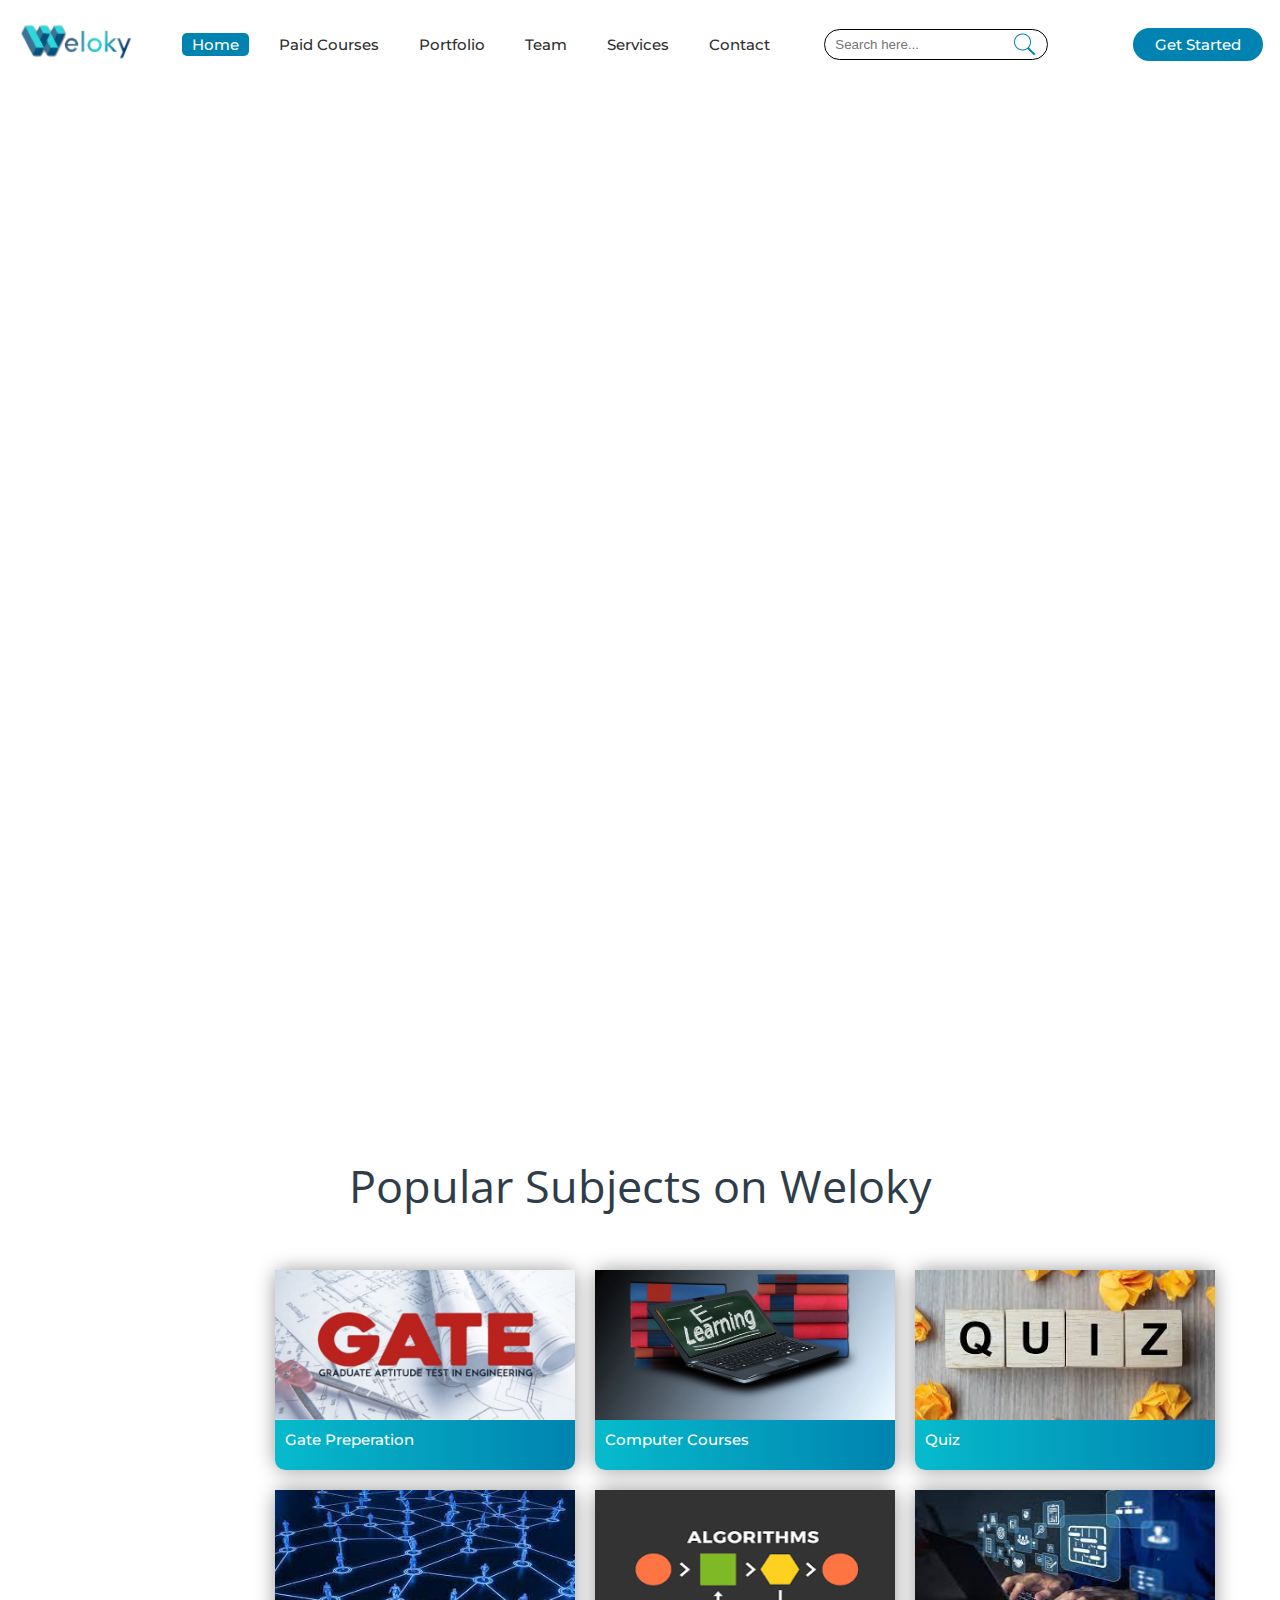
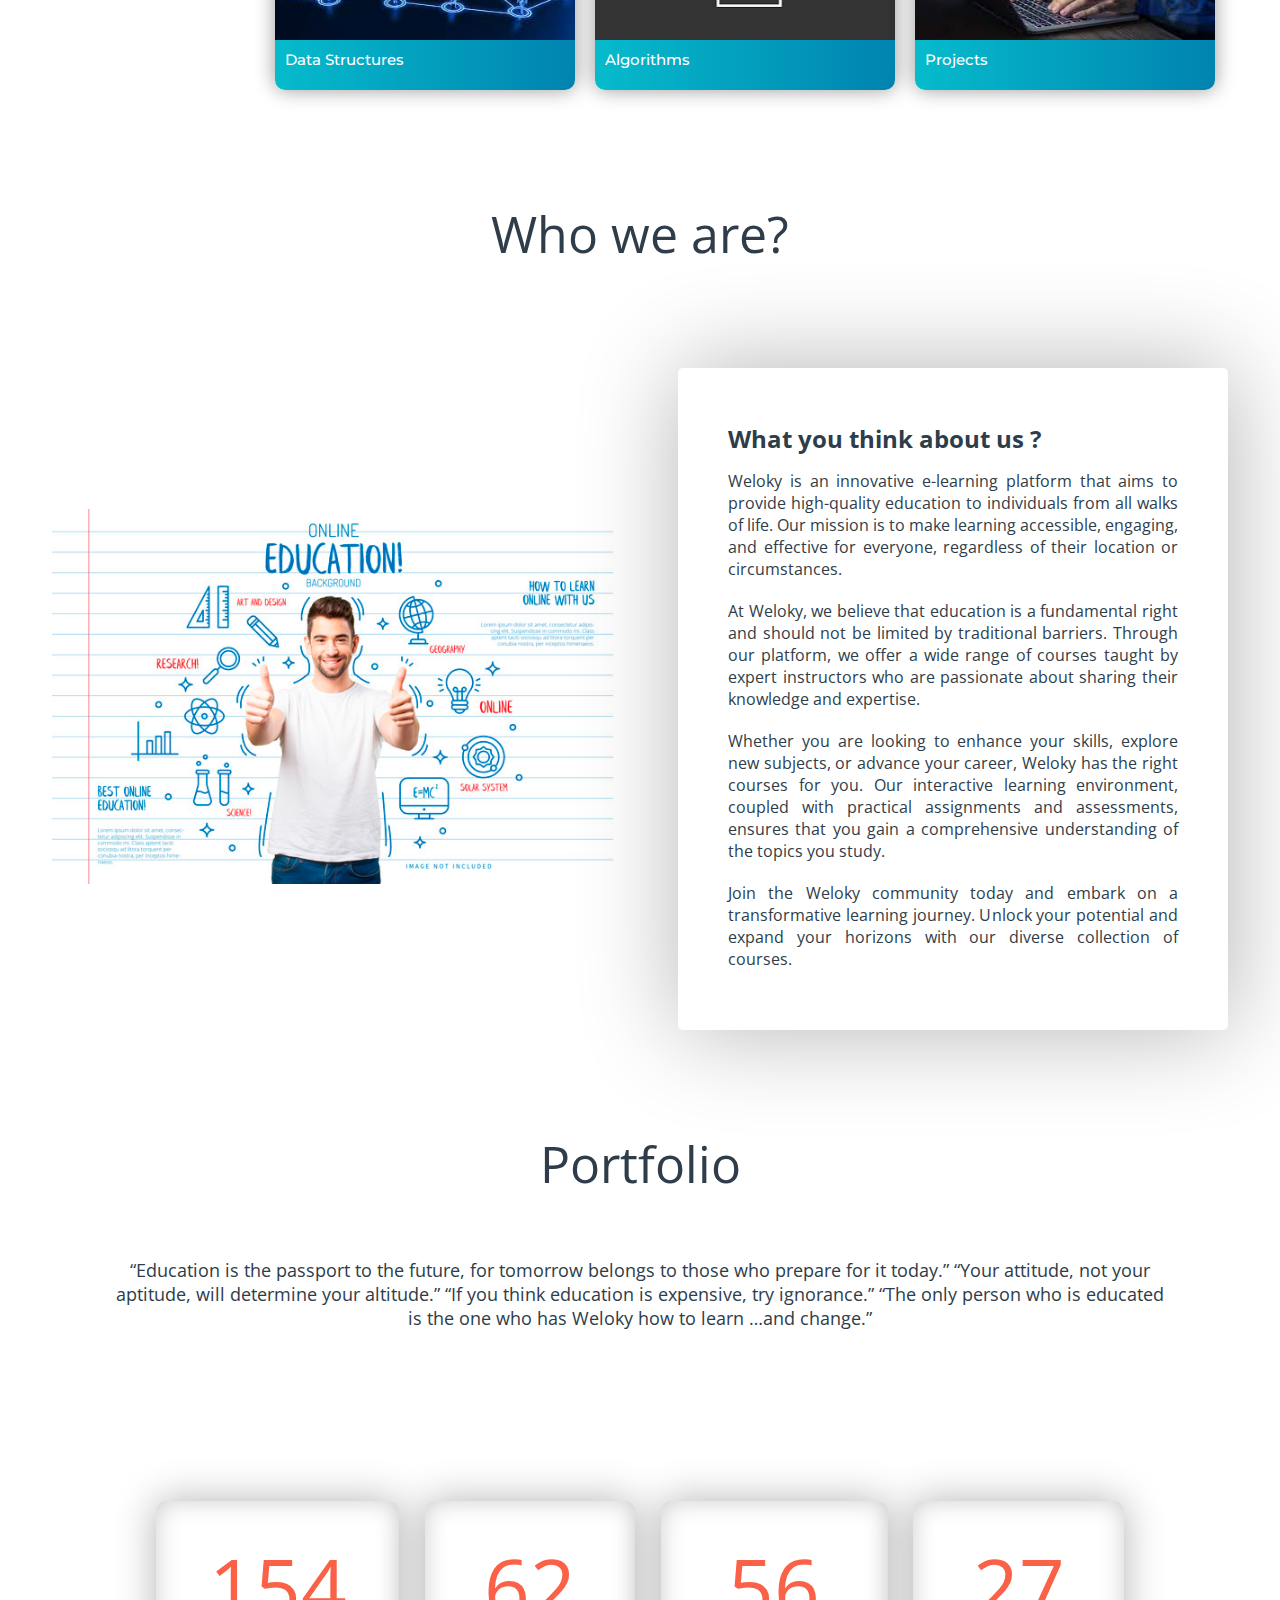
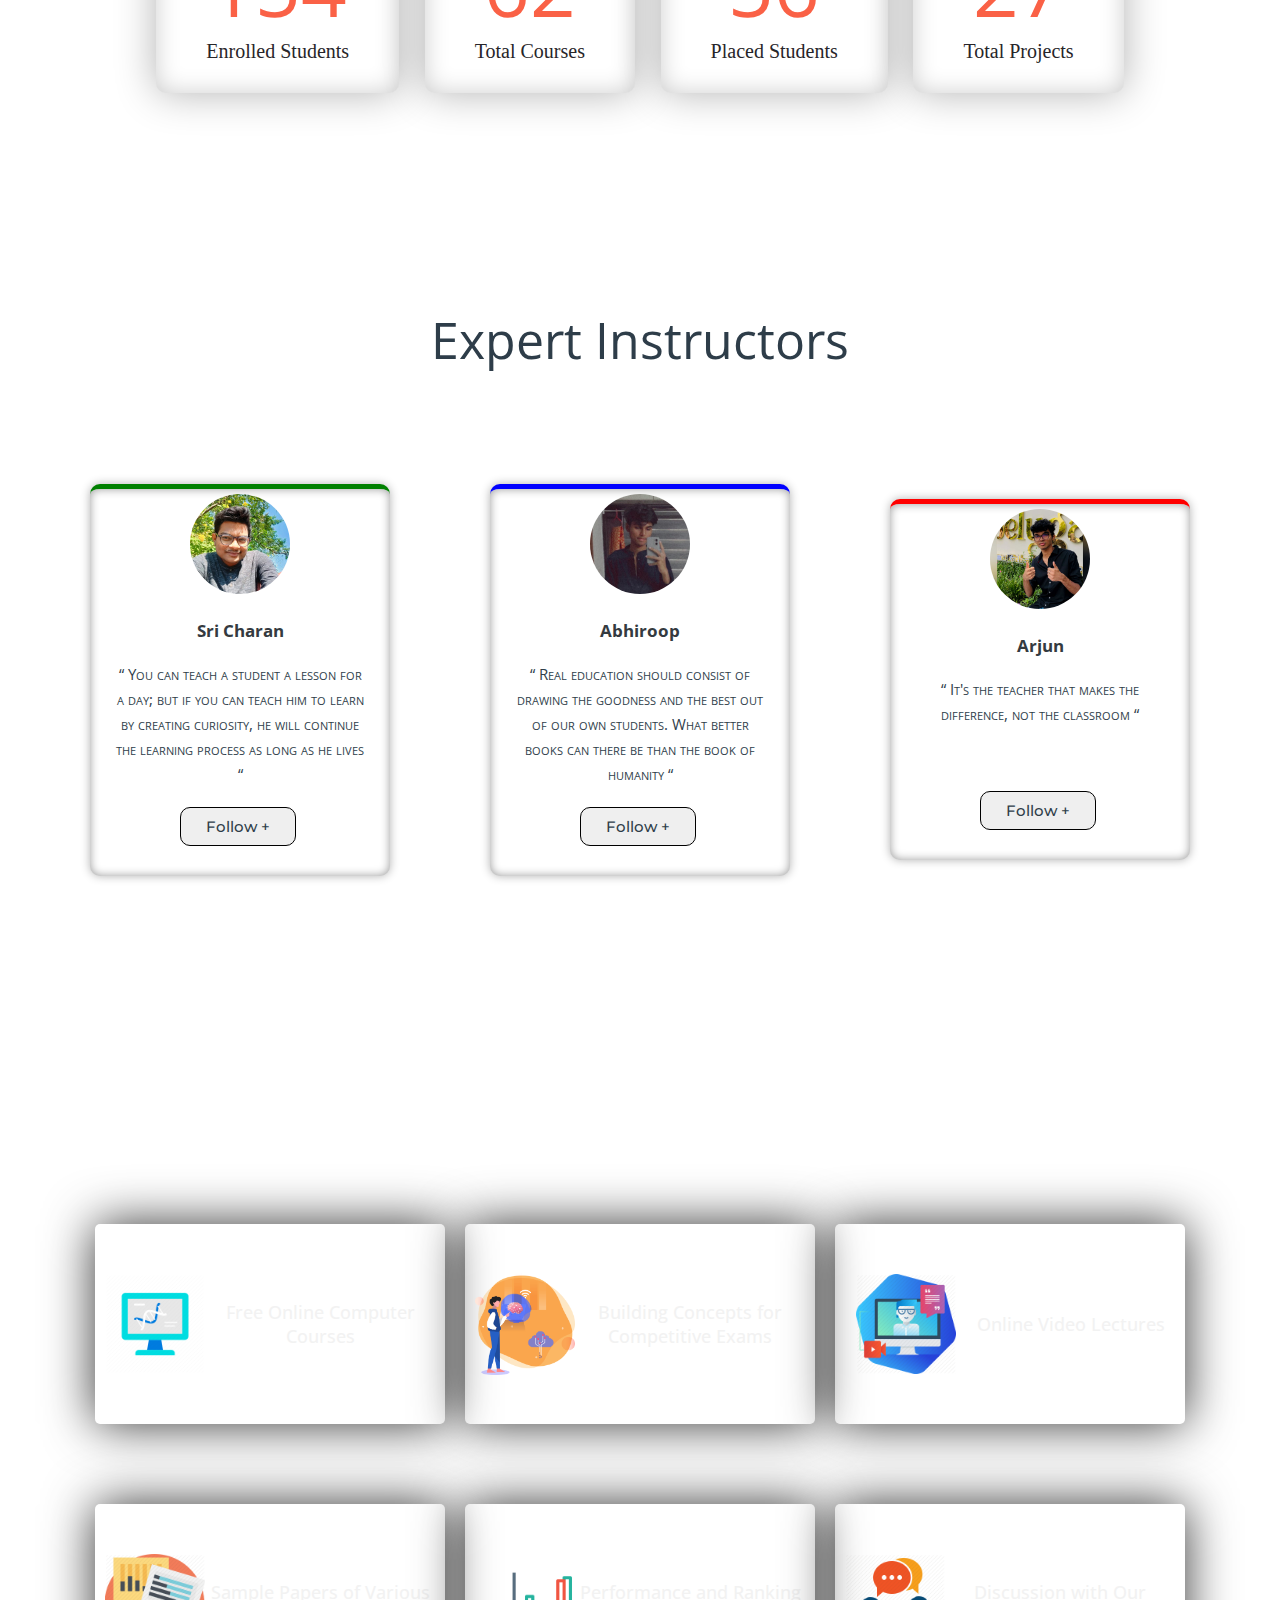
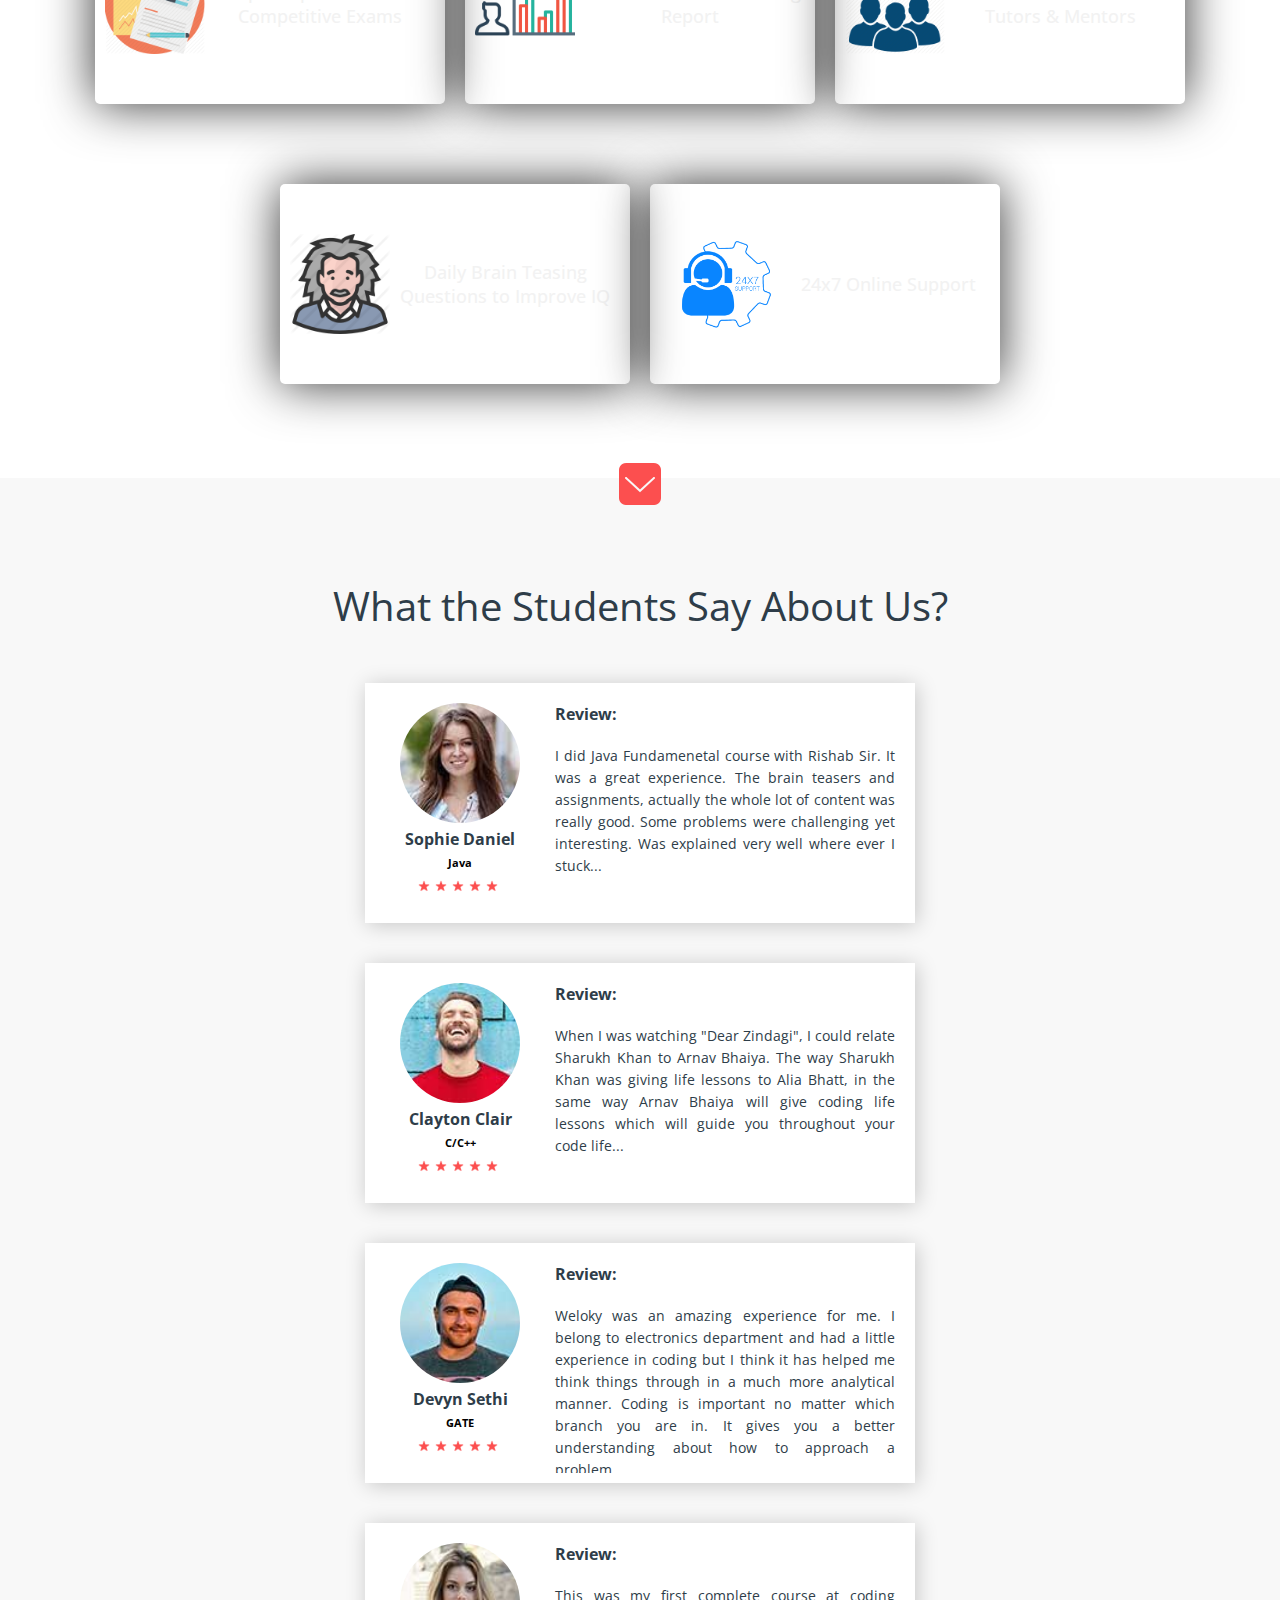
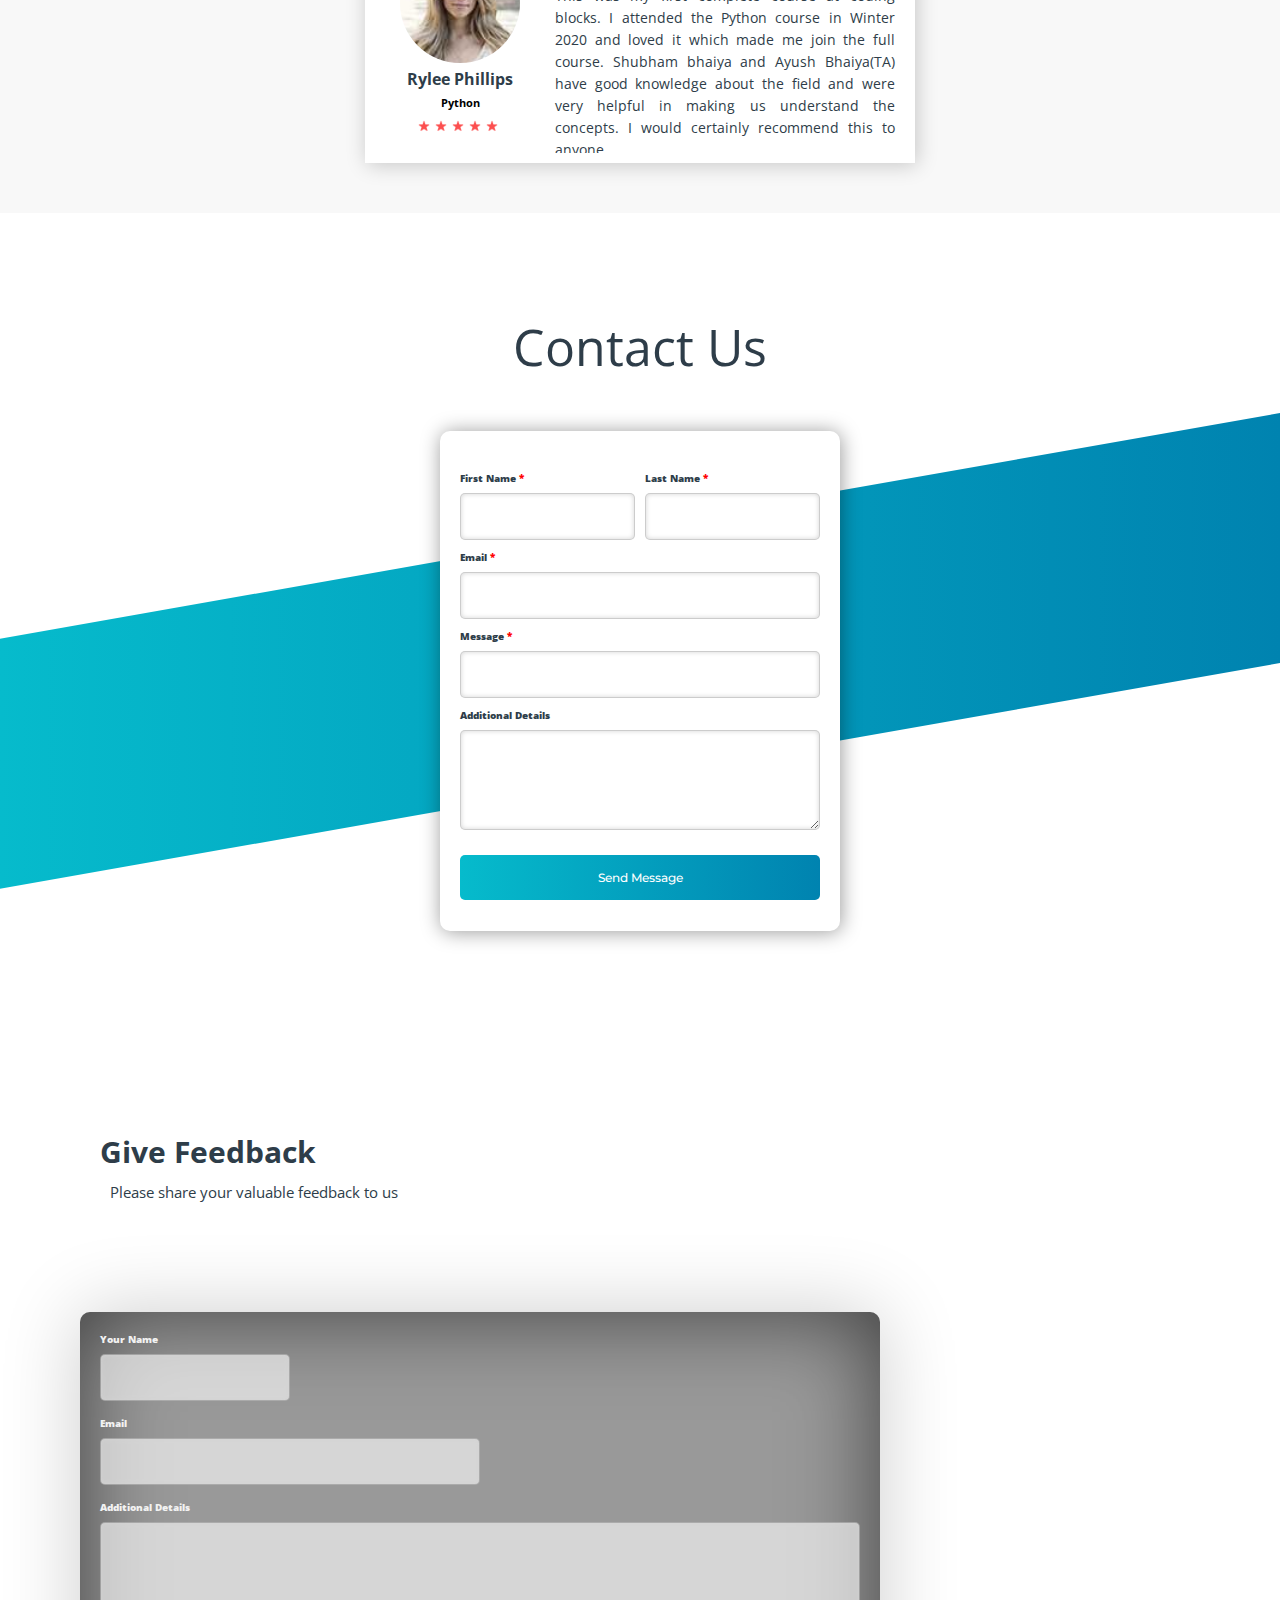
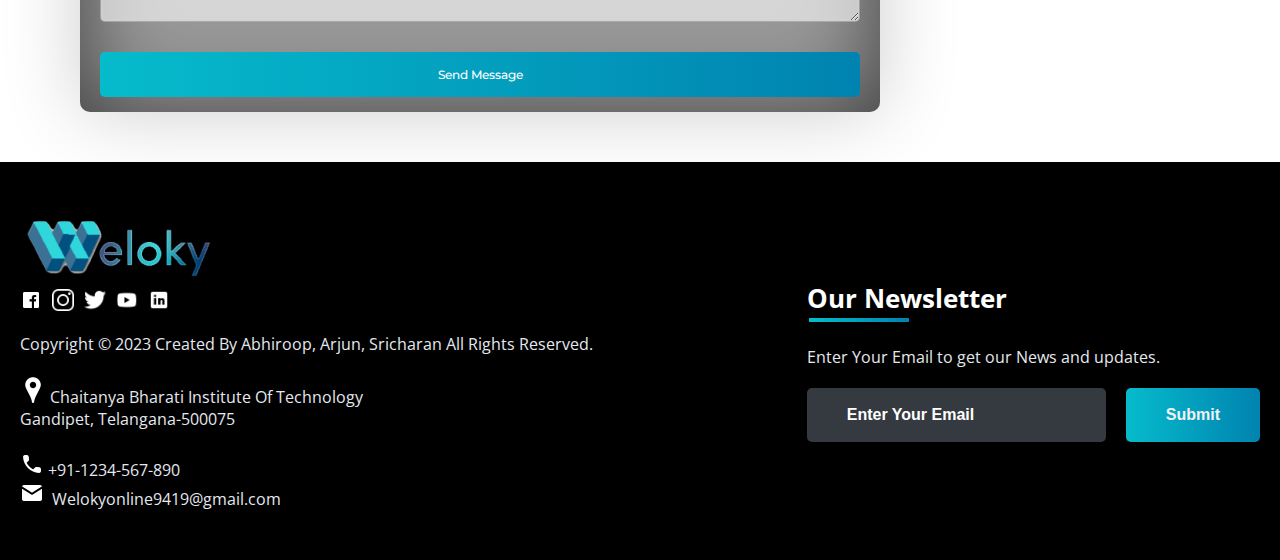
<file: index.html>
<!DOCTYPE html>
<html>
<head>
	<link rel="shortcut icon" type="png" href="images/icon/favicon.png">
	<meta charset="utf-8">
	<meta http-equiv="X-UA-Comaptible" content="IE=edge">
	<title>Weloky</title>
	<meta name="desciption" content="">
	<meta name="viewport" content="width=device-width, initial-scale=1">
	<link rel="stylesheet" type="text/css" href="style.css">
	<script type="text/javascript" src="script.js"></script>
	<script src="https://code.jquery.com/jquery-3.2.1.js"></script>
</head>
<body>
	<header id="header">
		<nav>
			<div class="logo"><img src="images/icon/logo.png" alt="logo"></div>
			<ul>
				<li><a class="active" href="">Home</a></li>
				<li><a href="subjects/paid.html">Paid Courses</a></li>
				<li><a href="#portfolio_section">Portfolio</a></li>
				<li><a href="#team_section">Team</a></li>
				<li><a href="#services_section">Services</a></li>
				<li><a href="#contactus_section">Contact</a></li>
			</ul>
			<div class="srch"><input type="text" class="search" placeholder="Search here..."><img src="images/icon/search.png" alt="search" onclick=slide()></div>
			<a class="get-started" href="login.html">Get Started</a>
			<img src="images/icon/menu.png" class="menu" onclick="sideMenu(0)" alt="menu">
		</nav>
		<div class="head-container">
				<img src="images/home/elearn.png" alt="" class="pic">
				<img src="images/home/elearn1.png" alt="" class="pic">
				<img src="images/home/elearn.png" alt="" class="pic">
				<img src="images/home/elearn1.png" alt="" class="pic">
				<img src="images/home/elearn.png" alt="" class="pic">
				<img src="images/home/elearn1.png" alt="" class="pic">
		</div>
	</header>


	<div class="title">
		<span>Popular Subjects on Weloky</span>
	</div>
	<br><br>

	<div class="ccardbox">
		<div class="dcard">
			<div class="fpart"><img src="images/home/Gate.jpeg"></div>
			<a href="subjects/gate.html">
				<div class="spart">Gate Preperation </div>
			</a>
		</div>
		<div class="dcard">
			<div class="fpart"><img src="images/home/computer.jpg"></div>
			<a href="subjects/computer_courses.html"><div class="spart">Computer Courses</div></a>
		</div>
		<div class="dcard">
			<div class="fpart"><img src="images/home/quiz.jpg"></div>
			<a href="subjects/quiz.html">
				<div class="spart">Quiz</div>
			</a>
		</div>
		<div class="dcard">
			<div class="fpart"><img src="images/home/datastructures.jpg"></div>
			<a href="subjects/computer_courses.html#data">
				<div class="spart">Data Structures</div>
			</a>
		</div>
		<div class="dcard">
			<div class="fpart"><img src="images/home/algorithm.png"></div>
			<a href="subjects/computer_courses.html#algo">
				<div class="spart">Algorithms</div>
			</a>
		</div>
		<div class="dcard">
			<div class="fpart"><img src="images/home/projects.jpg"></div>
			<a href="subjects/computer_courses.html#projects">
				<div class="spart">Projects</div>
			</a>
		</div>
		</div>
		

			
		
	</div>

	
<div class="diffSection" id="about_section">
	<center>
		<p style="font-size: 50px; padding: 100px">Who we are?</p>
	</center>
	<div class="about-content">
		<div class="side-image">
			<img class="sideImage sideImage-appear" src="images/extra/e3.jpg">
		</div>
		<div class="side-text side-text-appear">
			<h2>What you think about us ?</h2>
			<p>Weloky is an innovative e-learning platform that aims to provide high-quality education to individuals from all walks
				of life. Our mission is to make learning accessible, engaging, and effective for everyone, regardless of their
				location or circumstances.</p>
		
			
			<p>At Weloky, we believe that education is a fundamental right and should not be limited by traditional barriers.
				Through our platform, we offer a wide range of courses taught by expert instructors who are passionate about sharing
				their knowledge and expertise.</p>
			
			<p>Whether you are looking to enhance your skills, explore new subjects, or advance your career, Weloky has the right
				courses for you. Our interactive learning environment, coupled with practical assignments and assessments, ensures
				that you gain a comprehensive understanding of the topics you study.</p>
			
			<p>Join the Weloky community today and embark on a transformative learning journey. Unlock your potential and expand
				your horizons with our diverse collection of courses.</p>
		</div>
	</div>
</div>




	<div class="diffSection" id="portfolio_section">
		<center><p style="font-size: 50px; padding: 100px; padding-bottom: 40px;">Portfolio</p></center>
		<div class="content">
			<p>
				“Education is the passport to the future, for tomorrow belongs to those who prepare for it today.” “Your attitude, not your aptitude, will determine your altitude.” “If you think education is expensive, try ignorance.” “The only person who is educated is the one who has Weloky how to learn …and change.”
			</p>
		</div>
	</div>
	<div class="extra">
		<p>We're increasing this data every year</p>
		<div class="smbox">
		<span><center><div class="data">154</div><div class="det">Enrolled Students</div></center></span>
		<span><center><div class="data">62</div><div class="det">Total Courses</div></center></span>
		<span><center><div class="data">56</div><div class="det">Placed Students</div></center></span>
		<span><center><div class="data">27</div><div class="det">Total Projects</div></center></span>
		</div>
	</div>



	<div class="diffSection" id="team_section">
		<center><p style="font-size: 50px; padding-top: 100px; padding-bottom: 60px;">Expert Instructors</p></center>
		<div class="totalcard">
			<div class="card">
				<center><img src="images/creator/charan.jpg"></center>
				<center><div class="card-title">Sri Charan</div>
				<div id="detail">
					<p>“ You can teach a student a lesson for a day; but if you can teach him to learn by creating curiosity, he will continue the learning process as long as he lives “</p>
					<div class="duty"></div>
					<a href="https://www.linkedin.com/in/sri-charan-nama-507581249/" target="_blank"><button class="btn-roshan">Follow +</button></a>
				</div>
				</center>
			</div>
			<div class="card">
				<center><img src="images/creator/abhi.jpg"></center>
				<center><div class="card-title">Abhiroop</div>
				<div id="detail">
					<p>“ Real education should consist of drawing the goodness and the best out of our own students. What better books can there be than the book of humanity “</p>
					<div class="duty"></div>
					<a href="https://www.linkedin.com/in/abhiroop-reddy-b95045221/" target="_blank"><button class="btn-abhi">Follow +</button></a>
				</div>
				</center>
			</div>
			<div class="card">
				<center><img src="images/creator/arjun.jpg"></center>
				<center>
					<div class="card-title">Arjun</div>
					<div id="detail">
						<p>“ It's the teacher that makes the difference, not the classroom “</p>
						<br><br>
						<div class="duty"></div>
						<a href="https://www.linkedin.com/in/arjun-reddy-burgu-589730227/" target="_blank"><button
								class="btn-arjun">Follow +</button></a>
					</div>
				</center>
			</div>
		</div>
	</div>


	<div class="service-swipe">
		<div class="diffSection" id="services_section">
		<center><p style="font-size: 50px; padding: 100px; padding-bottom: 40px; color: #fff;">Services</p></center>
		</div>
		<a href="subjects/computer_courses.html"><div class="s-card"><img src="images/icon/computer-courses.png"><p>Free Online Computer Courses</p></div></a>
		<a href="subjects/gate.html"><div class="s-card"><img src="images/icon/brainbooster.png"><p>Building Concepts for Competitive Exams</p></div></a>
		<a href="#"><div class="s-card"><img src="images/icon/online-tutorials.png"><p>Online Video Lectures</p></div></a>
		<a href="subjects/gate.html"><div class="s-card"><img src="images/icon/papers.jpg"><p>Sample Papers of Various Competitive Exams</p></div></a>
		<a href="#"><div class="s-card"><img src="images/icon/p3.png"><p>Performance and Ranking Report</p></div></a>
		<a href="#contactus_section"><div class="s-card"><img src="images/icon/discussion.png"><p>Discussion with Our Tutors & Mentors</p></div></a>
		<a href="subjects/quiz.html"><div class="s-card"><img src="images/icon/q1.png"><p>Daily Brain Teasing Questions to Improve IQ</p></div></a>
		<a href="#contactus_section"><div class="s-card"><img src="images/icon/help.png"><p>24x7 Online Support</p></div></a>
	</div>


<div id="makeitfull">
	<a href="#review_section"><img src="images/icon/makeitfull.png"></a>
</div>
<div class="review">
	<div class="diffSection" id="review_section">
		<center><p style="font-size: 40px; padding: 100px; padding-bottom: 40px; color: #2E3D49;">What the Students Say About Us?</p></center>
	</div>
	<div class="rev-container">
		<div class="rev-card">
			<div class="identity">
				<img src="images/creator/testimonial-1.jpg"><p>Sophie Daniel</p>
				<h6>Java</h6>
				<div class="rating"><img src="images/icon/star.png"><img src="images/icon/star.png"><img src="images/icon/star.png"><img src="images/icon/star.png"><img src="images/icon/star.png"></div>
			</div>
			<div class="rev-cont">
				<p id="title">Review:</p>
				<p id="content">
					I did Java Fundamenetal course with Rishab Sir. It was a great experience. The brain teasers and assignments, actually the whole lot of content was really good. Some problems were challenging yet interesting. Was explained very well where ever I stuck...
				</p>
			</div>
		</div>
		<div class="rev-card">
			<div class="identity">
				<img src="images/creator/testimonial-2.jpg"><p>Clayton Clair</p>
				<h6>C/C++</h6>
				<div class="rating"><img src="images/icon/star.png"><img src="images/icon/star.png"><img src="images/icon/star.png"><img src="images/icon/star.png"><img src="images/icon/star.png"></div>
			</div>
			<div class="rev-cont">
				<p id="title">Review:</p>
				<p id="content">
					When I was watching "Dear Zindagi", I could relate Sharukh Khan to Arnav Bhaiya. The way Sharukh Khan was giving life lessons to Alia Bhatt, in the same way Arnav Bhaiya will give coding life lessons which will guide you throughout your code life...
				</p>
			</div>
		</div>
		<div class="rev-card">
			<div class="identity">
				<img src="images/creator/testimonial-3.jpg"><p>Devyn Sethi</p>
				<h6>GATE</h6>
				<div class="rating"><img src="images/icon/star.png"><img src="images/icon/star.png"><img src="images/icon/star.png"><img src="images/icon/star.png"><img src="images/icon/star.png"></div>
			</div>
			<div class="rev-cont">
				<p id="title">Review:</p>
				<p id="content">
					Weloky was an amazing experience for me. I belong to electronics department and had a little experience in coding but I think it has helped me think things through in a much more analytical manner. Coding is important no matter which branch you are in. It gives you a better understanding about how to approach a problem...
				</p>
			</div>
		</div>
		<div class="rev-card">
			<div class="identity">
				<img src="images/creator/testimonial-4.jpg"><p>Rylee Phillips</p>
				<h6>Python</h6>
				<div class="rating"><img src="images/icon/star.png"><img src="images/icon/star.png"><img src="images/icon/star.png"><img src="images/icon/star.png"><img src="images/icon/star.png"></div>
			</div>
			<div class="rev-cont">
				<p id="title">Review:</p>
				<p id="content">
					This was my first complete course at coding blocks. I attended the Python course in Winter 2020 and loved it which made me join the full course. Shubham bhaiya and Ayush Bhaiya(TA) have good knowledge about the field and were very helpful in making us understand the concepts. I would certainly recommend this to anyone...
				</p>
			</div>
		</div>
	</div>
</div>


	<div class="diffSection" id="contactus_section">
		<center><p style="font-size: 50px; padding: 100px">Contact Us</p></center>
		<div class="csec"></div>
		<div class="back-contact">
			<div class="cc">
			<form action="mailto:namasricharan@gmail.com" method="post" enctype="text/plain">
				<label>First Name <span class="imp">*</span></label><label style="margin-left: 185px">Last Name <span class="imp">*</span></label><br>
				<center>
				<input type="text" name="" style="margin-right: 10px; width: 175px" required="required"><input type="text" name="lname" style="width: 175px" required="required"><br>
				</center>
				<label>Email <span class="imp">*</span></label><br>
				<input type="email" name="mail" style="width: 100%" required="required"><br>
				<label>Message <span class="imp">*</span></label><br>
				<input type="text" name="message" style="width: 100%" required="required"><br>
				<label>Additional Details</label><br>
				<textarea name="addtional"></textarea><br>
				<button type="submit" id="csubmit">Send Message</button>
			</form>
			</div>
		</div>
	</div>


	<div class="title2" id="feedBACK">
		<span>Give Feedback</span>
		<div class="shortdesc2">
			<p>Please share your valuable feedback to us</p>
		</div>
	</div>

	<div class="feedbox">
		<div class="feed">
			<form action="mailto:namasricharan@gmail.com" method="post" enctype="text/plain">
				<label>Your Name</label><br>
				<input type="text" name="" class="fname" required="required"><br>
				<label>Email</label><br>
				<input type="email" name="mail" required="required"><br>
				<label>Additional Details</label><br>
				<textarea name="addtional"></textarea><br>
				<button type="submit" id="csubmit">Send Message</button>
			</form>
		</div>
	</div>




	<footer>
		<div class="footer-container">
			<div class="left-col">
				<img src="images/icon/logo - Copy.png" style="width: 200px;">
				<div class="logo"></div>
				<div class="social-media">
					<a href="#"><img src="images/icon\fb.png"></a>
					<a href="#"><img src="images/icon\insta.png"></a>
					<a href="#"><img src="images/icon\tt.png"></a>
					<a href="#"><img src="images/icon\ytube.png"></a>
					<a href="#"><img src="images/icon\linkedin.png"></a>
				</div><br><br>
				<p class="rights-text">Copyright © 2023 Created By Abhiroop, Arjun, Sricharan All Rights Reserved.</p>
				<br><p><img src="images/icon/location.png"> Chaitanya Bharati Institute Of Technology<br>Gandipet, Telangana-500075</p><br>
				<p><img src="images/icon/phone.png"> +91-1234-567-890<br><img src="images/icon/mail.png">&nbsp; Welokyonline9419@gmail.com</p>
			</div>
			<div class="right-col">
				<h1 style="color: #fff">Our Newsletter</h1>
				<div class="border"></div><br>
				<p>Enter Your Email to get our News and updates.</p>
				<form class="newsletter-form">
					<input class="txtb" type="email" placeholder="Enter Your Email">
					<input class="btn" type="submit" value="Submit">
				</form>
			</div>
		</div>
	</footer>

</body>
</html>
</file>
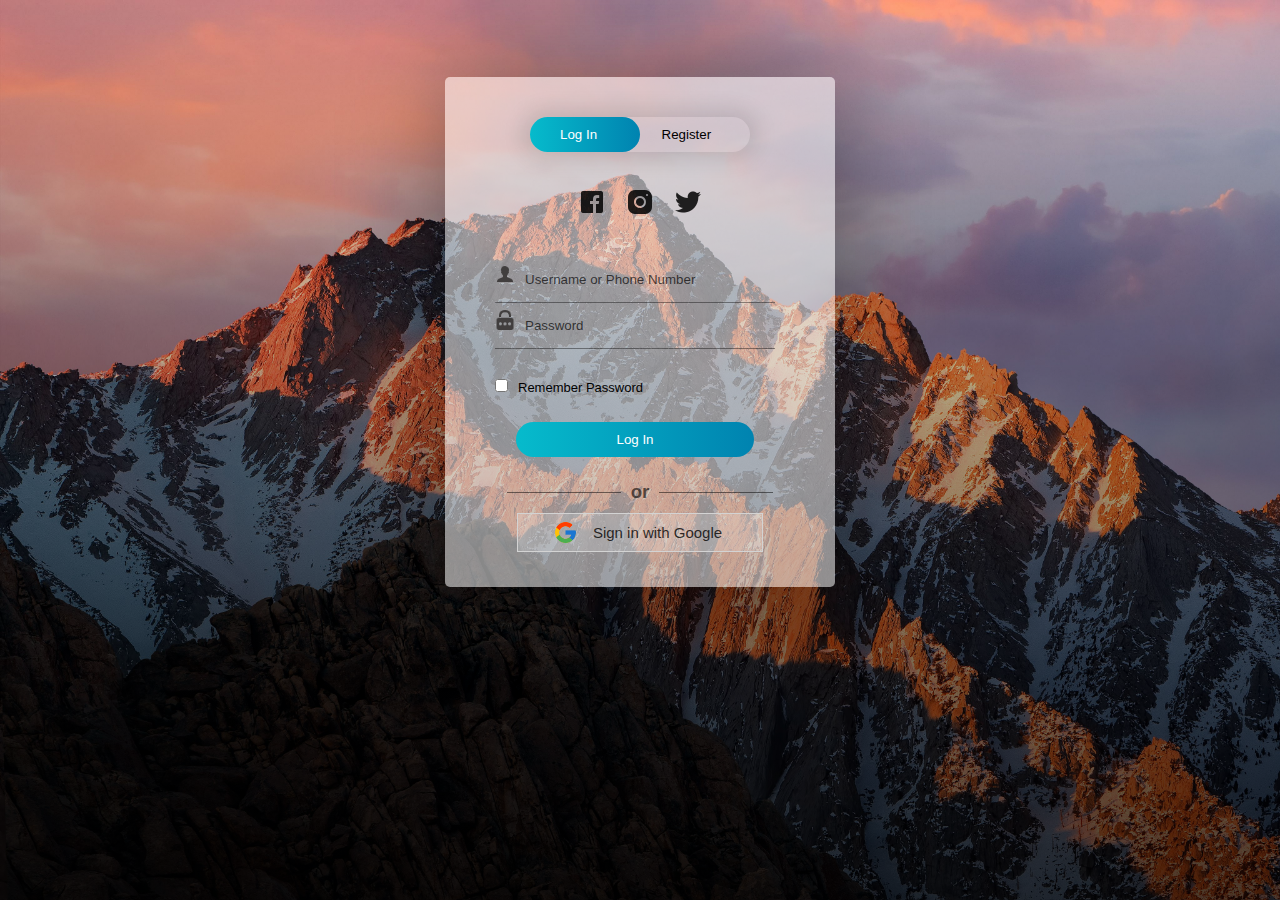
<file: login.html>
<!DOCTYPE html>
<html>
<head>
	<link rel="shortcut icon" type="png" href="images/icon/favicon.png">
	<title>Login SignUp</title>
	<link rel="stylesheet" type="text/css" href="loginStyle.css">
	<script src="https://ajax.googleapis.com/ajax/libs/jquery/3.4.1/jquery.min.js"></script>

  <!-- It will redirect to the Home Page after submitting the form -->
  <script>
  $(document).ready(function(){
    $("form").submit(function(){
      alert("Great Job !");
    });
  });

  
  </script>
</head>
<body>
		<div class="form-box">
			<div class="button-box">
				<div id="btn"></div>
				<button type="button" class="toggle-btn" id="log" onclick="login()" style="color: #fff;">Log In</button>
				<button type="button" class="toggle-btn" id="reg" onclick="register()">Register</button>
			</div>
			<div class="social-icons">
				<img src="images/icon/fb2.png">
				<img src="images/icon/insta2.png">
				<img src="images/icon/tt2.png">
			</div>
			
			<!-- Login Form -->
			<form id="login" class="input-group" action="index.html">
				<div class="inp">
					<img src="images/icon/user.png"><input type="text" id="email" class="input-field" placeholder="Username or Phone Number" style="width: 88%; border:none;" required="required">
				</div>
				<div class="inp">
					<img src="images/icon/password.png"><input type="password" id="password" class="input-field" placeholder="Password" style="width: 88%; border: none;" required="required">
				</div>
				<input type="checkbox" class="check-box">Remember Password
				<button type="submit" class="submit-btn">Log In</button>
			</form>


			<div class="other" id="other">
				<div class="instead">
					<h3>or</h3>
				</div>
				<button class="connect" onclick="google()">
					<img src="images/icon/google.png"><span>Sign in with Google</span>
				</button>
			</div>
			
			<!-- Registration Form -->
			<form id="register" class="input-group">
				<input type="text" class="input-field" placeholder="Full Name" required="required">
				<input type="email" class="input-field" placeholder="Email Address" required="required">
				<input type="password" class="input-field" placeholder="Create Password" name="psame" required="required">
				<input type="password" class="input-field" placeholder="Confirm Password" name="psame" required="required">
				<input type="checkbox" class="check-box" id="chkAgree" onclick="goFurther()">I agree to the Terms & Conditions
				<button type="submit" id="btnSubmit" class="submit-btn reg-btn" onclick="success()">Register</button>
			</form>
		</div>
		<script type="text/javascript" src="script.js"></script>
</body>
</html>
</file>
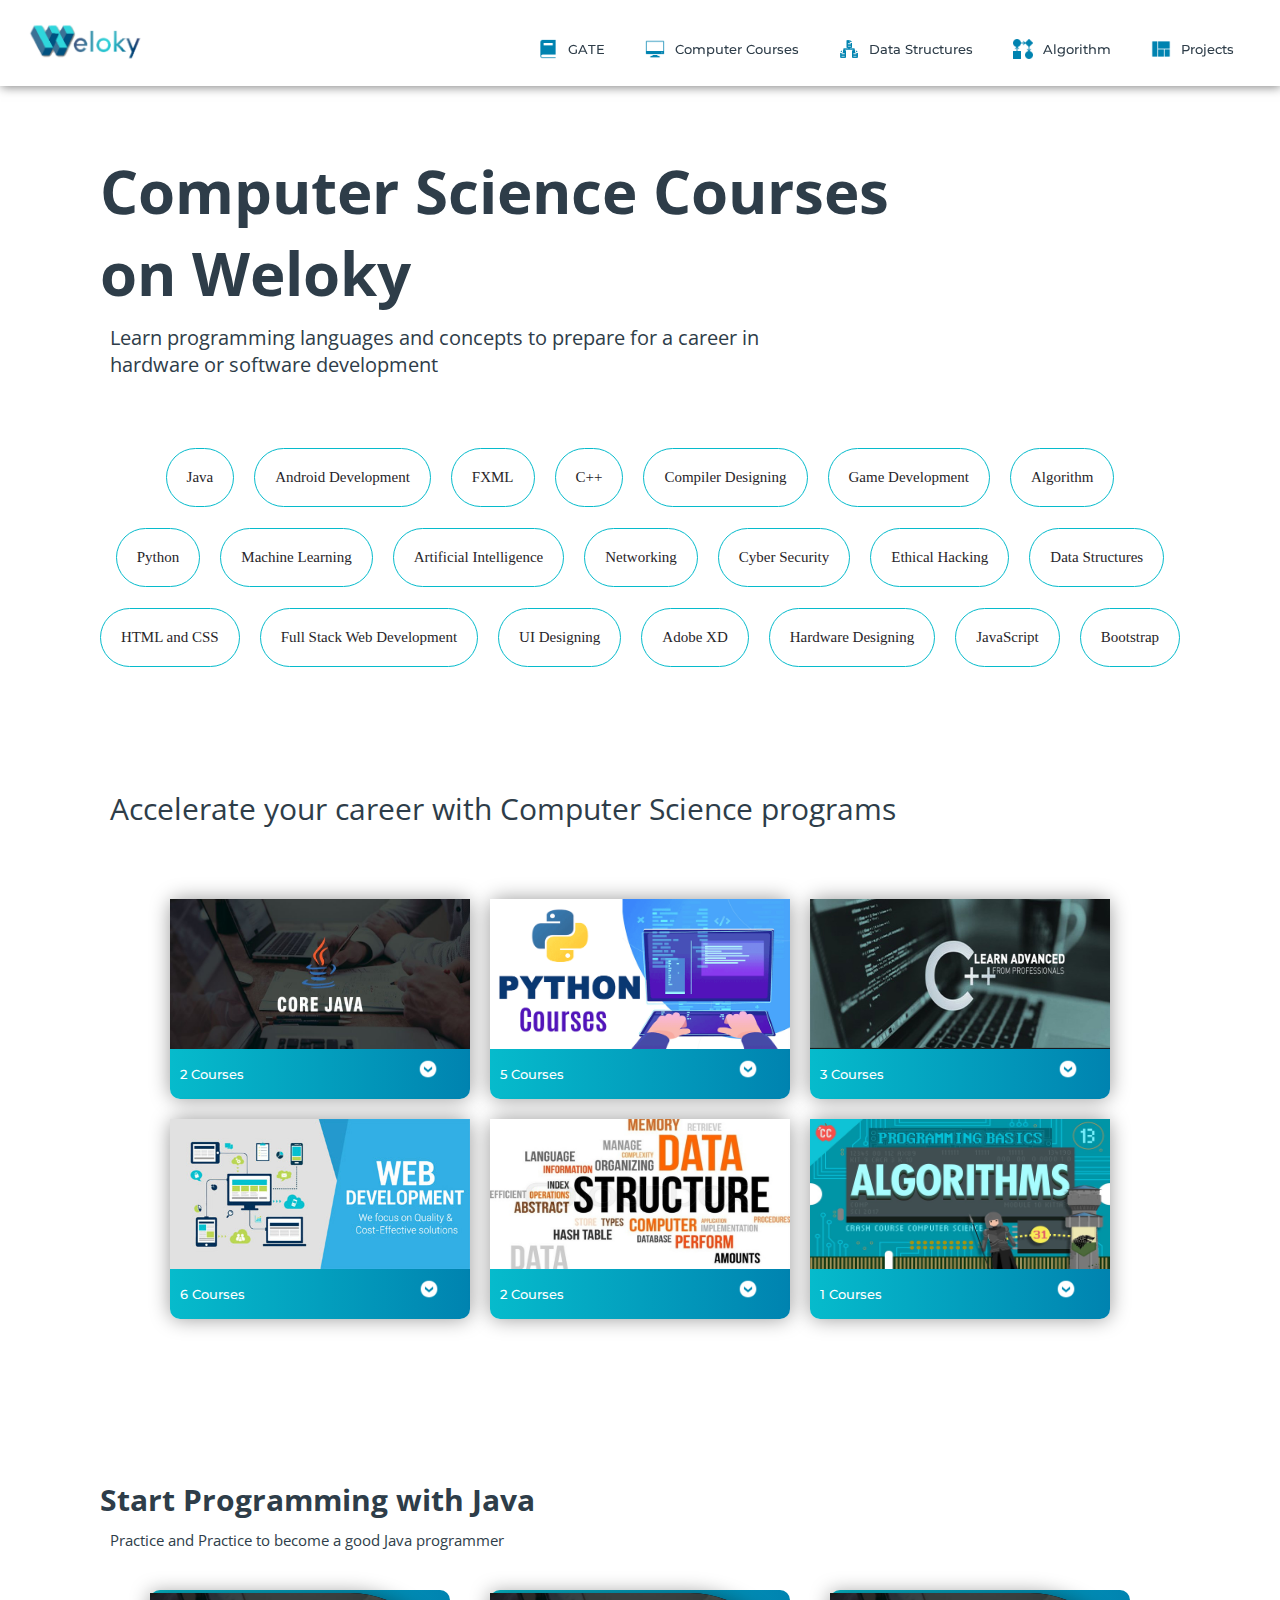
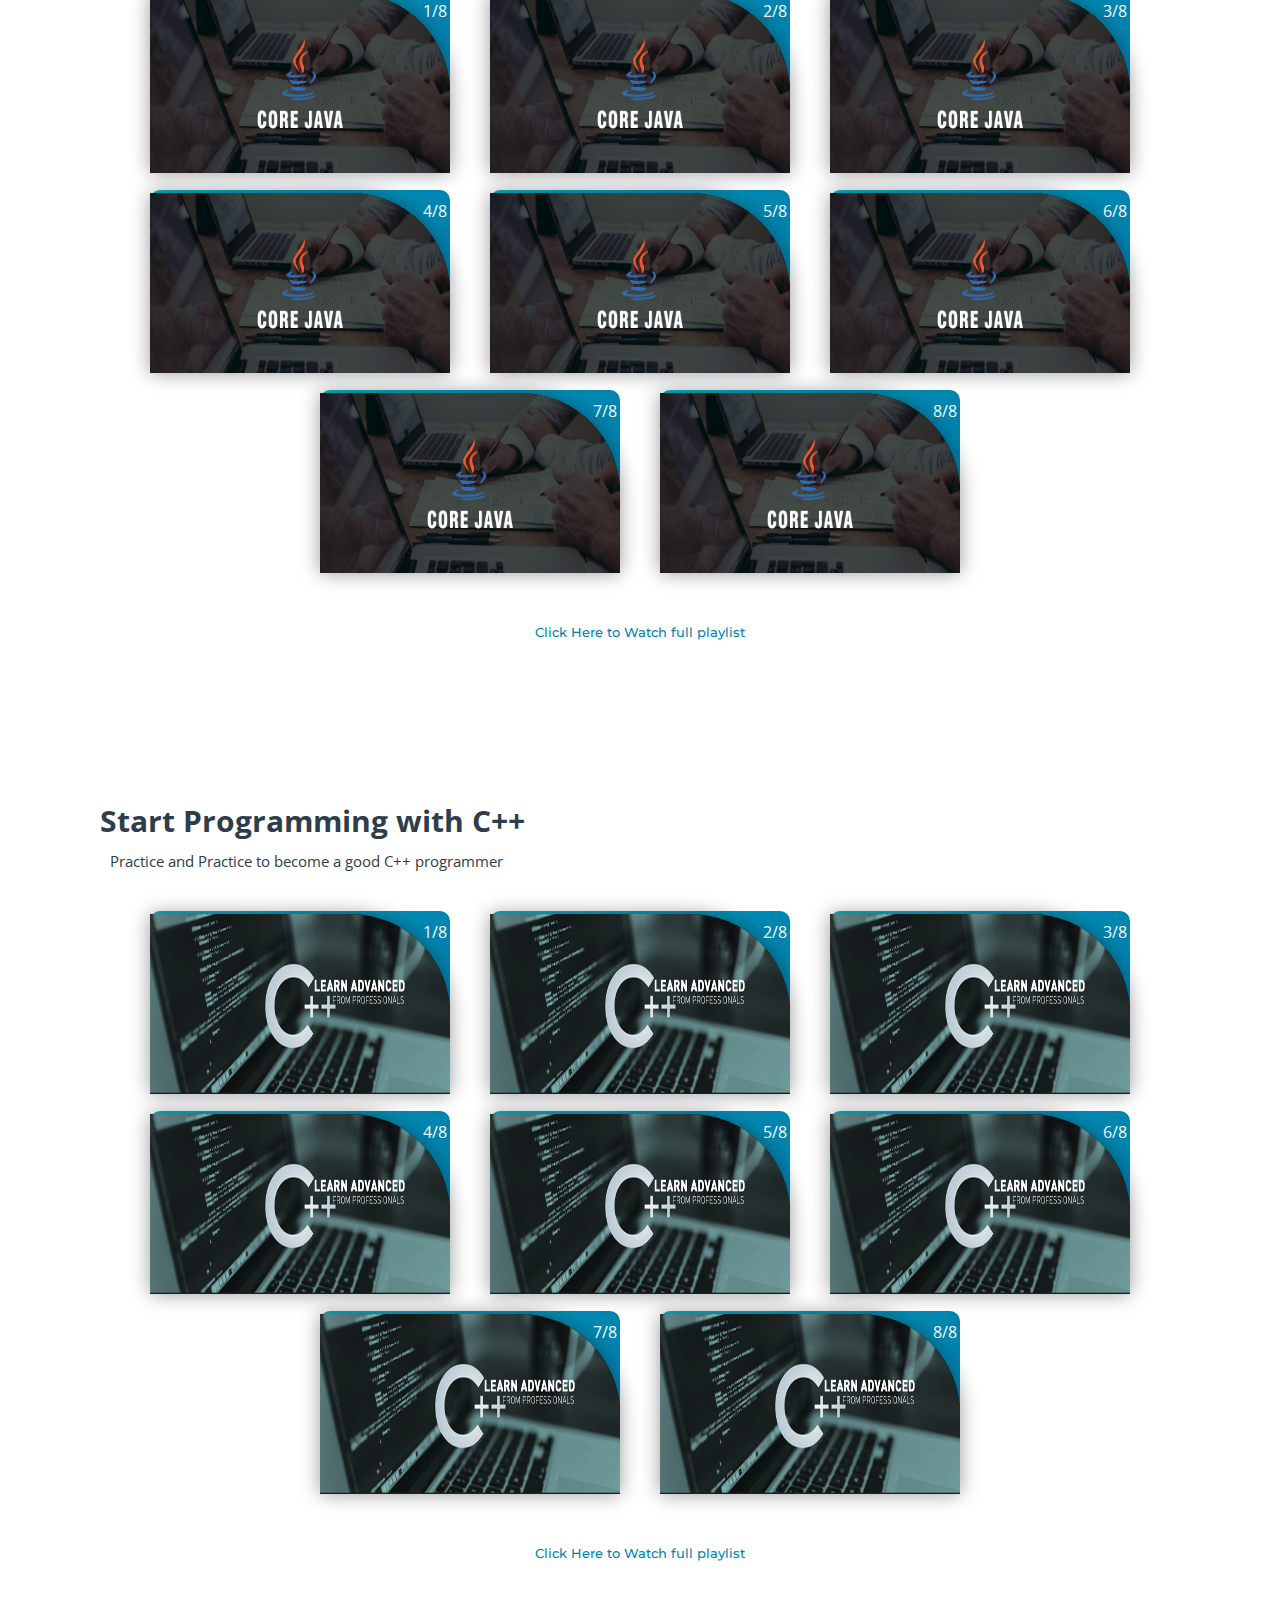
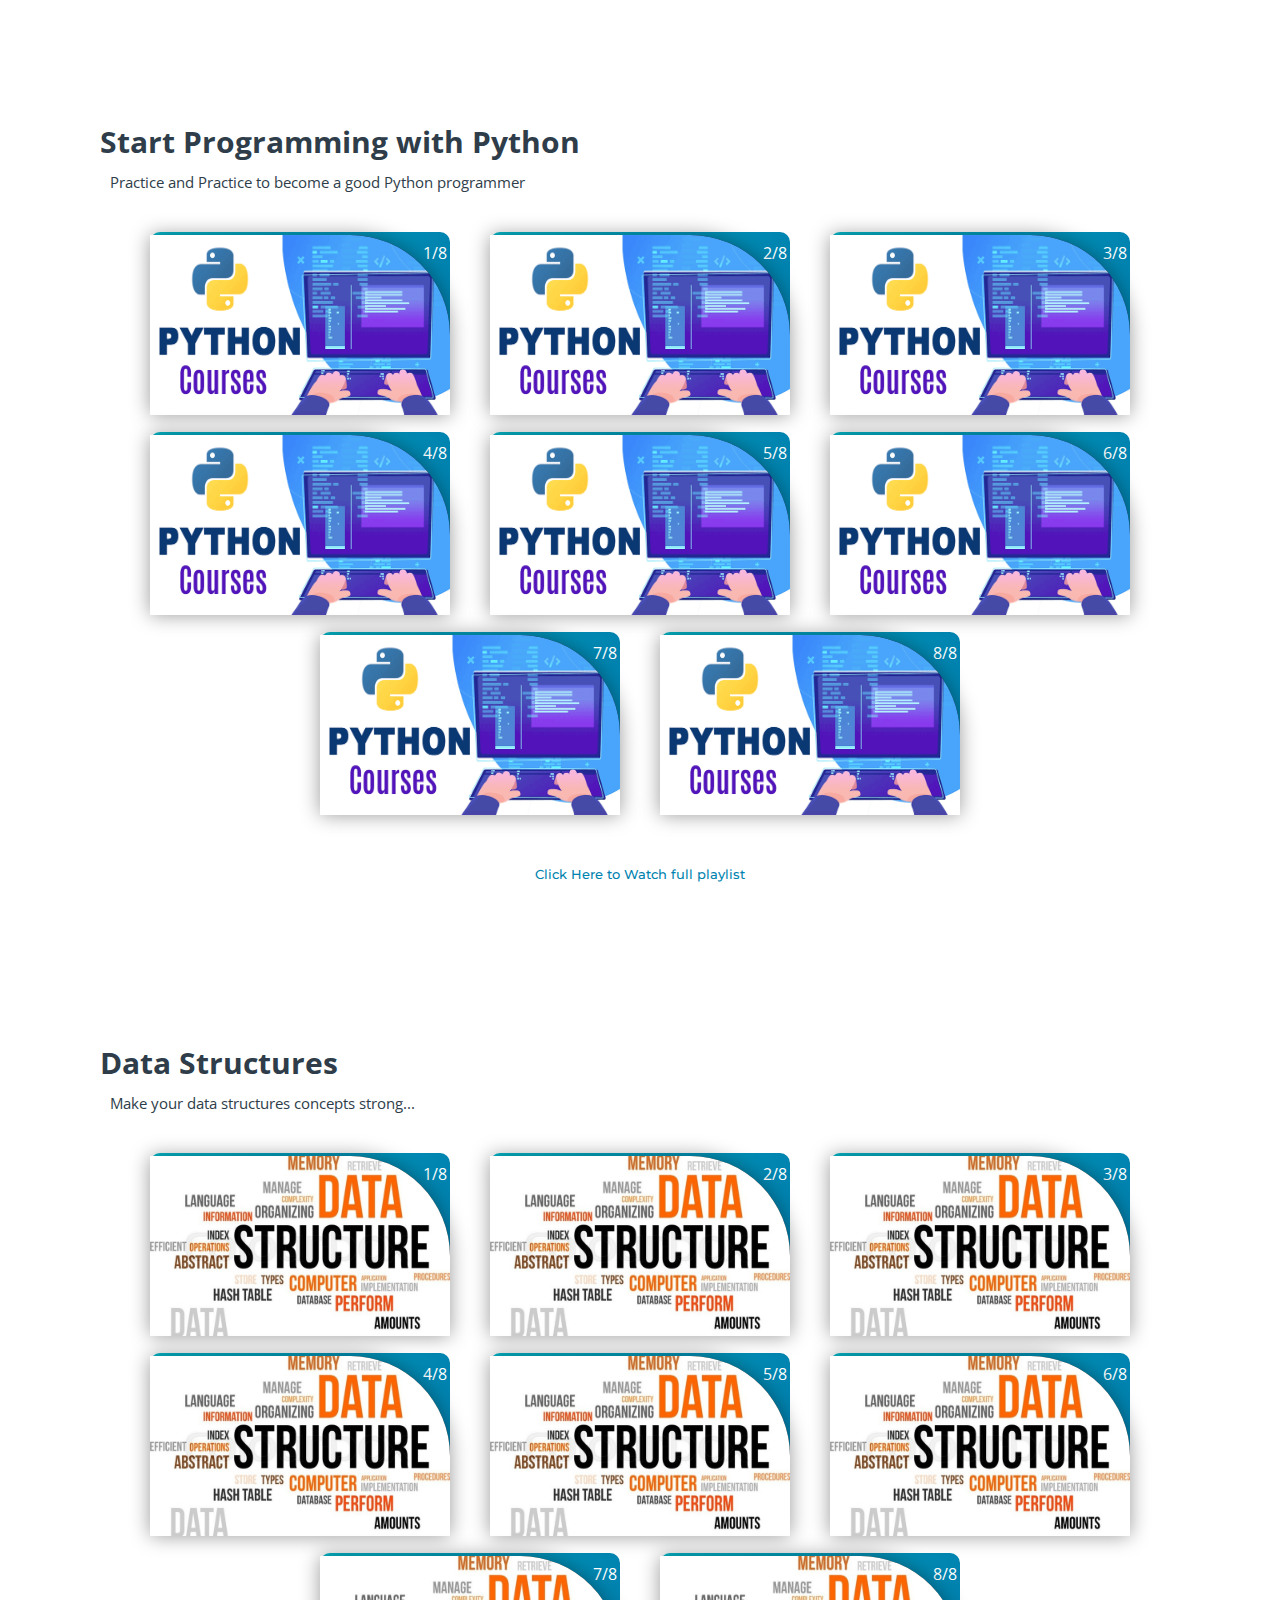
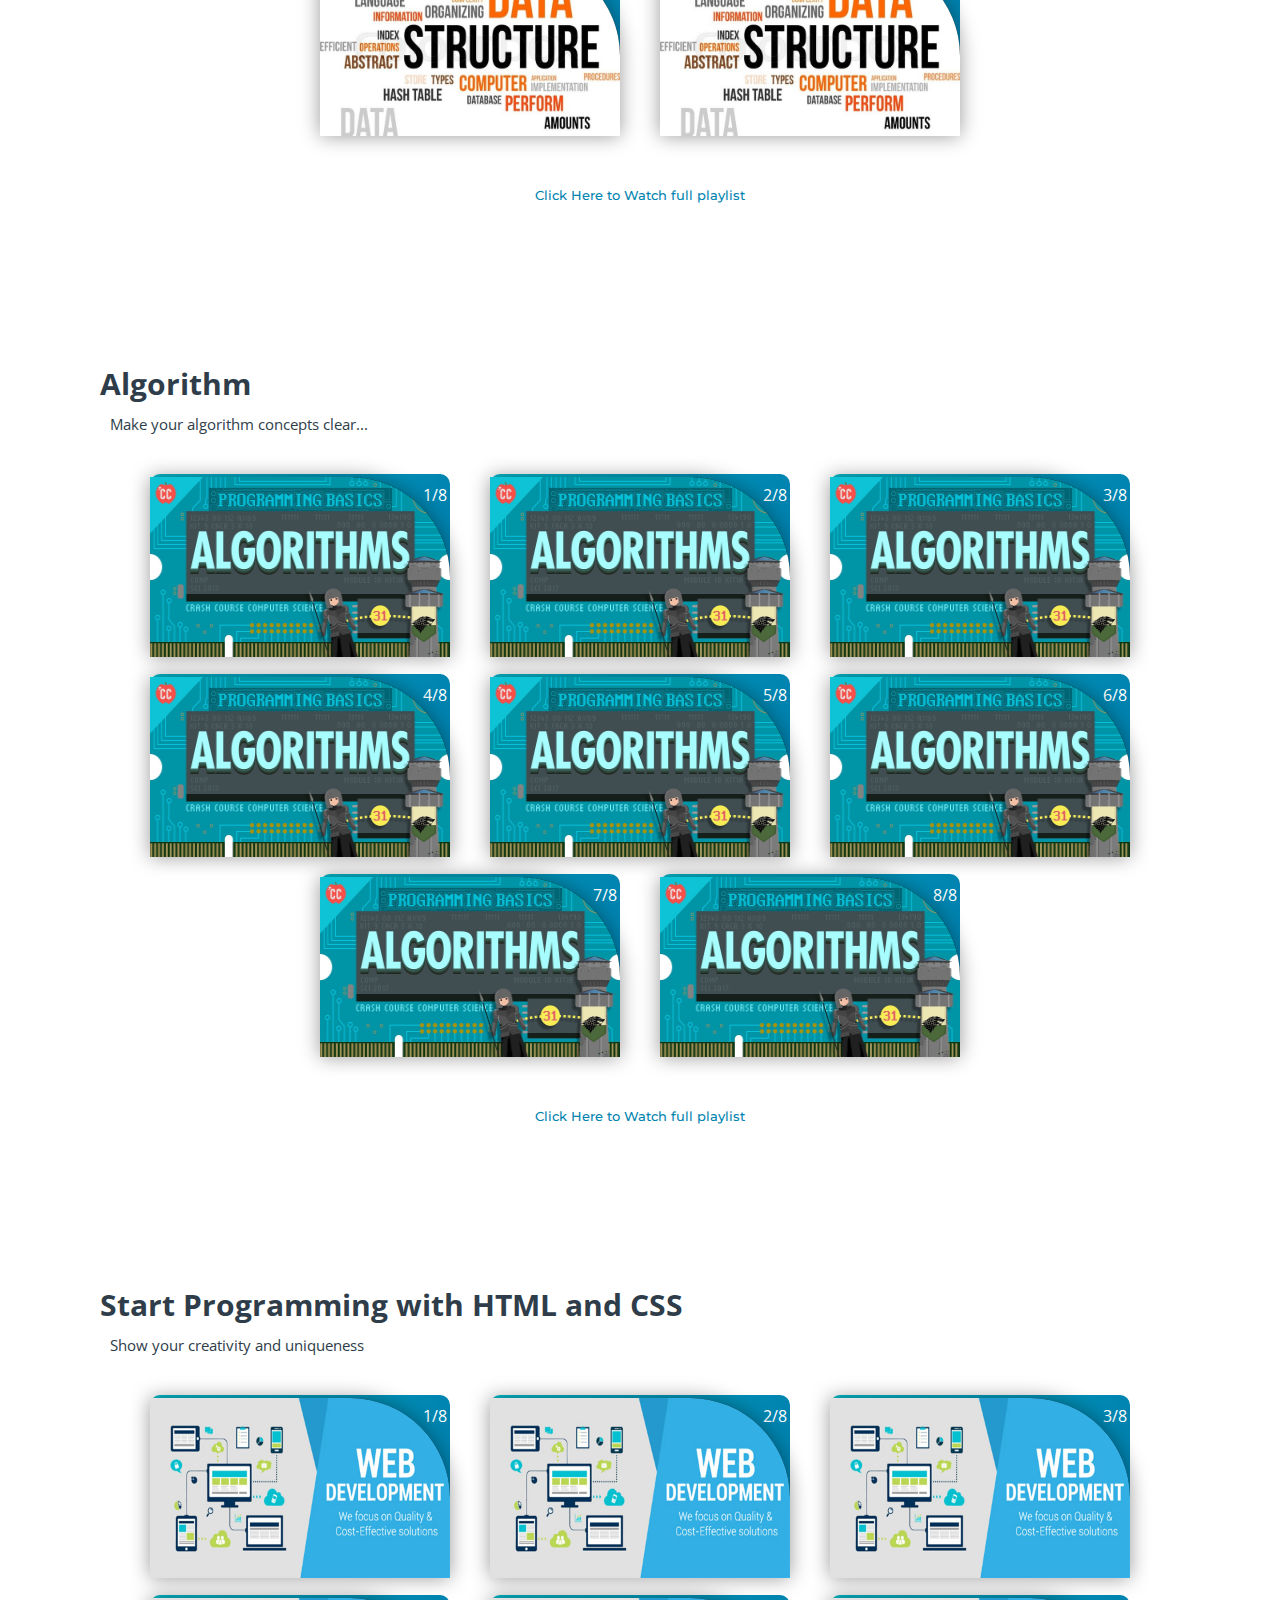
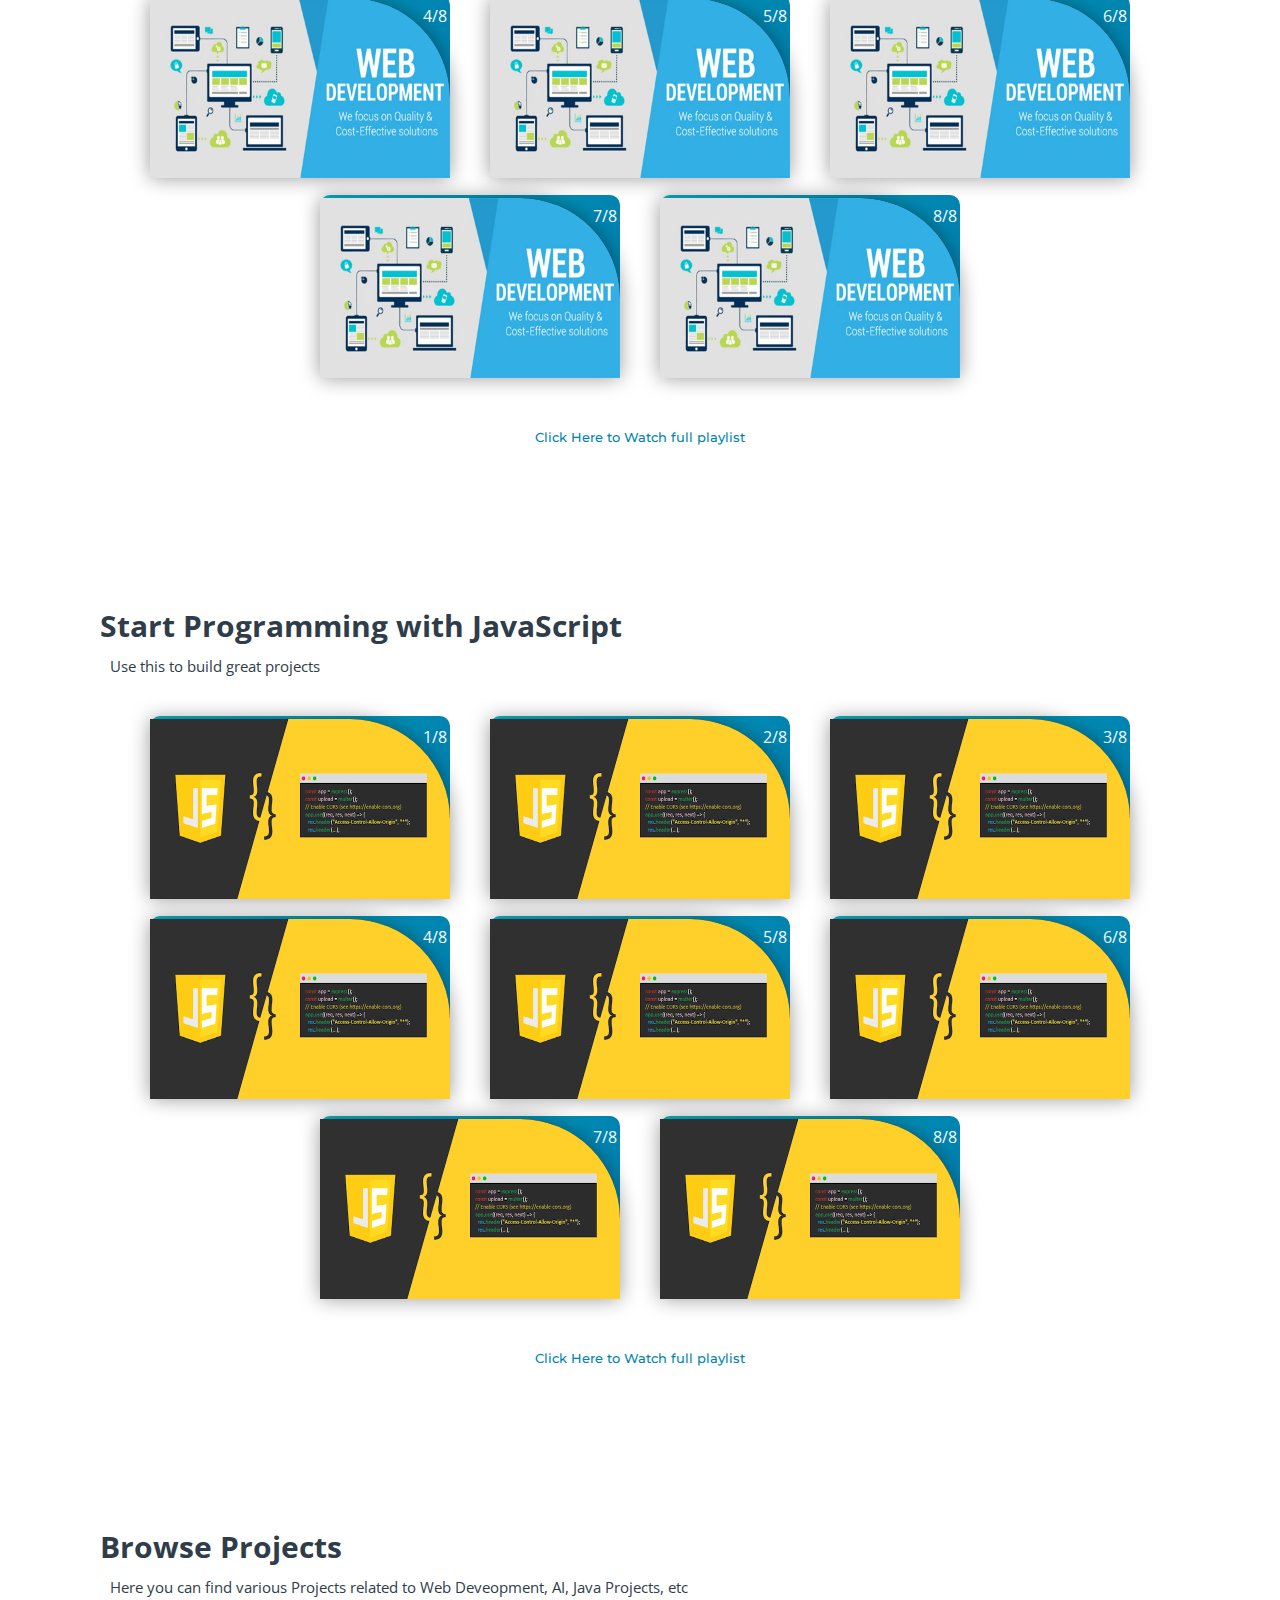
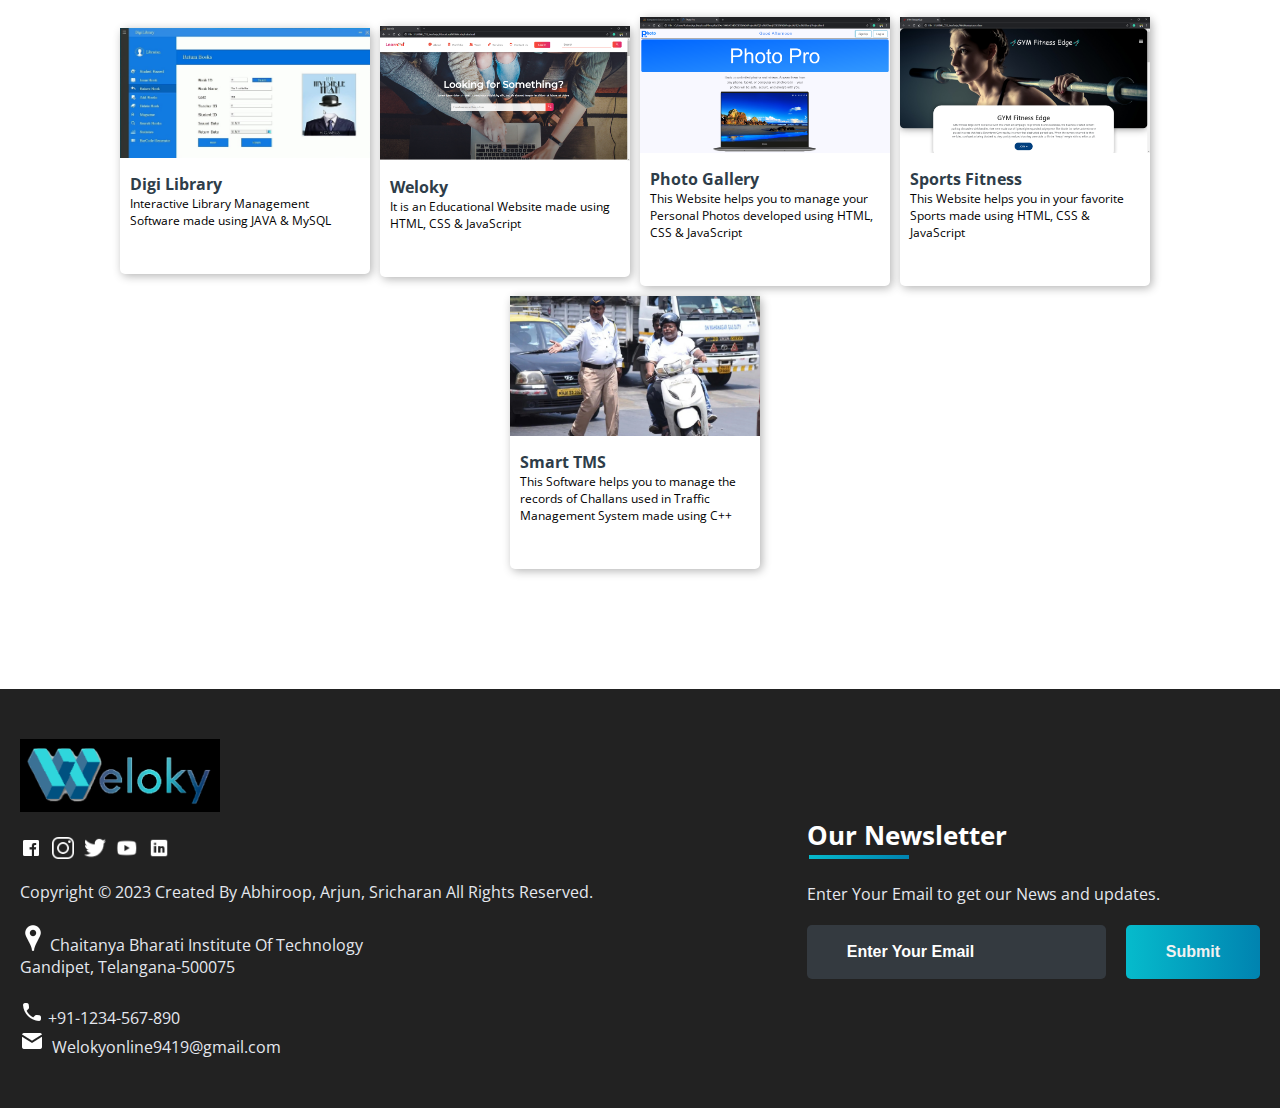
<file: subjects/computer_courses.html>
<!DOCTYPE html>
<html>
<head>
	<link rel="shortcut icon" type="png" href="../images/icon/favicon.png">
	<title>Computer Science Courses on Weloky</title>
	<link rel="stylesheet" type="text/css" href="subjects.css">
	<script type="text/javascript" src="../script.js"></script>
</head>
<body>
	
<!-- NAVIGATION -->
	<header>
		<div class="nav" id="nav">
			<div id="Weloky-logo">
			<a href="../index.html"><img src="../images/icon/logo.png" style="width: 120px;"></a></div>
			<div class="switch-tab" id="switch-tab" onclick="switchTAB()"><img src="../images/icon/menu.png"></div>
			<ul id="list-switch">
				<!-- <li><a href="jee.html"><img src="../images/courses/d1.png" class="icon">JEE</a></li> -->
				<li><a href="gate.html"><img src="../images/courses/paper.png" class="icon">GATE</a></li>
				<li><a href="#"><img src="../images/courses/computer.png" class="icon">Computer Courses</a></li>
				<li><a href="#data"><img src="../images/courses/data.png" class="icon">Data Structures</a></li>
				<li><a href="#algo"><img src="../images/courses/algo.png" class="icon">Algorithm</a></li>
				<li><a href="#projects"><img src="../images/courses/projects.png" class="icon">Projects</a></li>
			</ul>
			<div class="search" id="search-switch">
				<input type="search" placeholder="Search" class="srch"><button id="srchbtn"><img src="../images/icon/search.png"></button>
			</div>
		</div>
	</header>
	

<!-- MAIN Heading of Page -->
	<div class="title">
		<span>Computer Science Courses<br>on Weloky</span>
		<div class="shortdesc">
			<p>Learn programming languages and concepts to prepare for a career in<br>hardware or software development</p>
		</div>
	</div>


<!-- Some KeyWords related to Topic -->
	<div class="course">
		<div class="cbox">
		<div class="det"><a href="#java">Java</a></div>
		<div class="det"><a href="https://developer.android.com/">Android Development</a></div>
		<div class="det"><a href="https://docs.oracle.com/javafx/2/get_started/fxml_tutorial.htm">FXML</a></div>
		<div class="det"><a href="#c++">C++</a></div>
		<div class="det"><a href="https://www.geeksforgeeks.org/introduction-of-compiler-design/">Compiler Designing</a></div>
		<div class="det"><a href="https://www.coursera.org/specializations/game-design-and-development">Game Development</a></div>
		<div class="det"><a href="#algo">Algorithm</a></div>
		</div>
		<div class="cbox">
		<div class="det"><a href="#python">Python</a></div>
		<div class="det"><a href="https://www.coursera.org/learn/machine-learning">Machine Learning</a></div>
		<div class="det"><a href="https://en.wikipedia.org/wiki/Artificial_intelligence">Artificial Intelligence</a></div>
		<div class="det"><a href="https://en.wikipedia.org/wiki/Network">Networking</a></div>
		<div class="det"><a href="https://www.kaspersky.co.in/resource-center/definitions/what-is-cyber-security">Cyber Security</a></div>
		<div class="det"><a href="https://www.eccouncil.org/ethical-hacking/">Ethical Hacking</a></div>
		<div class="det"><a href="#data">Data Structures</a></div>
		</div>
		<div class="cbox">
		<div class="det"><a href="#html_css">HTML and CSS</a></div>
		<div class="det"><a href="https://www.udacity.com/course/full-stack-web-developer-nanodegree--nd0044">Full Stack Web Development</a></div>
		<div class="det"><a href="https://uxplanet.org/what-is-ui-vs-ux-design-and-the-difference-d9113f6612de?gi=6d9d13f4cc95">UI Designing</a></div>
		<div class="det"><a href="https://www.adobe.com/in/products/xd.html">Adobe XD</a></div>
		<div class="det"><a href="https://www.sciencedirect.com/topics/computer-science/hardware-design">Hardware Designing</a></div>
		<div class="det"><a href="#javascript">JavaScript</a></div>
		<div class="det"><a href="#html_css">Bootstrap</a></div>
		</div>
	</div>


<!-- Courses Available -->
	<div class="inbt">
		Accelerate your career with Computer Science programs
	</div>

	<div class="ccard">
	<center>
		<div class="ccardbox">
			<div class="dcard">
				<div class="fpart"><img src="../images/courses/java-course.jpg"></div>
				<a href="#java"><div class="spart">2 Courses <img src="../images/icon/dropdown.png"></div></a>
			</div>
			<div class="dcard">
				<div class="fpart"><img src="../images/courses/python-course.png"></div>
				<a href="#python"><div class="spart">5 Courses <img src="../images/icon/dropdown.png"></div></a>
			</div>
			<div class="dcard">
				<div class="fpart"><img src="../images/courses/c-course.jpg"></div>
				<a href="#c++"><div class="spart">3 Courses <img src="../images/icon/dropdown.png"></div></a>
			</div>
		</div>
		<div class="ccardbox">
			<div class="dcard">
				<div class="fpart"><img src="../images/courses/web-course.jpg"></div>
				<a href="#html_css"><div class="spart">6 Courses <img src="../images/icon/dropdown.png"></div></a>
			</div>
			<div class="dcard">
				<div class="fpart"><img src="../images/courses/data-course.jpg"></div>
				<a href="#data"><div class="spart">2 Courses <img src="../images/icon/dropdown.png"></div></a>
			</div>
			<div class="dcard">
				<div class="fpart"><img src="../images/courses/algo-course.jpg"></div>
				<a href="#algo"><div class="spart">1 Courses <img src="../images/icon/dropdown.png"></div></a>
			</div>
		</div>
	</center>
	</div>


<!-- Videos on JAVA Lectures -->
	<div class="title2" id="java">
		<span>Start Programming with Java</span>
		<div class="shortdesc2">
			<p>Practice and Practice to become a good Java programmer</p>
		</div>
	</div>
	
	<center>
		<div class="ccardbox2">
			<div class="dcard2"><span class="tag" >1/8</span>
				<div class="fpart2">
					<img src="../images/courses/java-course.jpg">
					<iframe src="https://www.youtube.com/embed/IsLyduxZ9sc" frameborder="0" allow="accelerometer; autoplay; encrypted-media; gyroscope; picture-in-picture" allowfullscreen></iframe>
				</div>
			</div>
			<div class="dcard2"><span class="tag" >2/8</span>
				<div class="fpart2">
					<img src="../images/courses/java-course.jpg">
					<iframe src="https://www.youtube.com/embed/U_vuESBFEpE" frameborder="0" allow="accelerometer; autoplay; encrypted-media; gyroscope; picture-in-picture" allowfullscreen></iframe>
				</div>
			</div>
			<div class="dcard2"><span class="tag" >3/8</span>
				<div class="fpart2">
					<img src="../images/courses/java-course.jpg">
					<iframe src="https://www.youtube.com/embed/7i8vbPA37y0" frameborder="0" allow="accelerometer; autoplay; encrypted-media; gyroscope; picture-in-picture" allowfullscreen></iframe>
				</div>
			</div>
			<div class="dcard2"><span class="tag" >4/8</span>
				<div class="fpart2">
					<img src="../images/courses/java-course.jpg">
					<iframe src="https://www.youtube.com/embed/FB47F-QIk3k" frameborder="0" allow="accelerometer; autoplay; encrypted-media; gyroscope; picture-in-picture" allowfullscreen></iframe>
				</div>
			</div>
			<div class="dcard2"><span class="tag" >5/8</span>
				<div class="fpart2">
					<img src="../images/courses/java-course.jpg">
					<iframe src="https://www.youtube.com/embed/8qyVcHJ1Et4" frameborder="0" allow="accelerometer; autoplay; encrypted-media; gyroscope; picture-in-picture" allowfullscreen></iframe>
				</div>
			</div>
			<div class="dcard2"><span class="tag" >6/8</span>
				<div class="fpart2">
					<img src="../images/courses/java-course.jpg">
					<iframe src="https://www.youtube.com/embed/N53Vf8HGd-0" frameborder="0" allow="accelerometer; autoplay; encrypted-media; gyroscope; picture-in-picture" allowfullscreen></iframe>
				</div>
			</div>
			<div class="dcard2"><span class="tag" >7/8</span>
				<div class="fpart2">
					<img src="../images/courses/java-course.jpg">
					<iframe src="https://www.youtube.com/embed/slz2Vc904Qg" frameborder="0" allow="accelerometer; autoplay; encrypted-media; gyroscope; picture-in-picture" allowfullscreen></iframe>
				</div>
			</div>
			<div class="dcard2"><span class="tag" >8/8</span>
				<div class="fpart2">
					<img src="../images/courses/java-course.jpg">
					<iframe src="https://www.youtube.com/embed/Q0NVRQP1Z5g" frameborder="0" allow="accelerometer; autoplay; encrypted-media; gyroscope; picture-in-picture" allowfullscreen></iframe>
				</div>
			</div>
		</div>
	</center>
	<br><br>
	<div class="click-me">
		<a href="https://www.youtube.com/watch?v=IsLyduxZ9sc&list=PLX9Zi6XTqOKQ7TdRz0QynGIKuMV9Q2H8E" target="_blank">Click Here to Watch full playlist</a>
	</div>

<!-- Videos on C++ Lectures -->

	<div class="title2" id="c++">
		<span>Start Programming with C++</span>
		<div class="shortdesc2">
			<p>Practice and Practice to become a good C++ programmer</p>
		</div>
	</div>
	<center>
		<div class="ccardbox2">
			<div class="dcard2"><span class="tag" >1/8</span>
				<div class="fpart2"><img src="../images/courses/c-course.jpg">
					<iframe src="https://www.youtube.com/embed/Iuo9PpGE04Y" frameborder="0" allow="accelerometer; autoplay; encrypted-media; gyroscope; picture-in-picture" allowfullscreen></iframe>
				</div>
			</div>
			<div class="dcard2"><span class="tag" >2/8</span>
				<div class="fpart2"><img src="../images/courses/c-course.jpg">
					<iframe src="https://www.youtube.com/embed/52dHKRD7cdg" frameborder="0" allow="accelerometer; autoplay; encrypted-media; gyroscope; picture-in-picture" allowfullscreen></iframe>
				</div>
			</div>
			<div class="dcard2"><span class="tag" >3/8</span>
				<div class="fpart2"><img src="../images/courses/c-course.jpg">
					<iframe src="https://www.youtube.com/embed/Iuo9PpGE04Y" frameborder="0" allow="accelerometer; autoplay; encrypted-media; gyroscope; picture-in-picture" allowfullscreen></iframe>
				</div>
			</div>
			<div class="dcard2"><span class="tag" >4/8</span>
				<div class="fpart2"><img src="../images/courses/c-course.jpg">
					<iframe src="https://www.youtube.com/embed/Iuo9PpGE04Y" frameborder="0" allow="accelerometer; autoplay; encrypted-media; gyroscope; picture-in-picture" allowfullscreen></iframe>
				</div>
			</div>
		
			<div class="dcard2"><span class="tag" >5/8</span>
				<div class="fpart2"><img src="../images/courses/c-course.jpg">
					<iframe src="https://www.youtube.com/embed/Iuo9PpGE04Y" frameborder="0" allow="accelerometer; autoplay; encrypted-media; gyroscope; picture-in-picture" allowfullscreen></iframe>
				</div>
			</div>
			<div class="dcard2"><span class="tag" >6/8</span>
				<div class="fpart2"><img src="../images/courses/c-course.jpg">
					<iframe src="https://www.youtube.com/embed/Iuo9PpGE04Y" frameborder="0" allow="accelerometer; autoplay; encrypted-media; gyroscope; picture-in-picture" allowfullscreen></iframe>
				</div>
			</div>
			<div class="dcard2"><span class="tag" >7/8</span>
				<div class="fpart2"><img src="../images/courses/c-course.jpg">
					<iframe src="https://www.youtube.com/embed/Iuo9PpGE04Y" frameborder="0" allow="accelerometer; autoplay; encrypted-media; gyroscope; picture-in-picture" allowfullscreen></iframe>
				</div>
			</div>
			<div class="dcard2"><span class="tag" >8/8</span>
				<div class="fpart2"><img src="../images/courses/c-course.jpg">
					<iframe src="https://www.youtube.com/embed/Iuo9PpGE04Y" frameborder="0" allow="accelerometer; autoplay; encrypted-media; gyroscope; picture-in-picture" allowfullscreen></iframe>
				</div>
			</div>
		</div>
	</center>
<br><br>
	<div class="click-me">
		<a href="https://www.youtube.com/watch?v=Iuo9PpGE04Y&feature=youtu.be" target="_blank">Click Here to Watch full playlist</a>
	</div>

<!-- Videos on PYTHON Lectures -->

	<div class="title2" id="python">
		<span>Start Programming with Python</span>
		<div class="shortdesc2">
			<p>Practice and Practice to become a good Python programmer</p>
		</div>
	</div>
	<center>
		<div class="ccardbox2">
			<div class="dcard2"><span class="tag" >1/8</span>
				<div class="fpart2"><img src="../images/courses/python-course.png">
					<iframe src="https://www.youtube.com/embed/QXeEoD0pB3E" frameborder="0" allow="accelerometer; autoplay; encrypted-media; gyroscope; picture-in-picture" allowfullscreen></iframe>
				</div>
			</div>
			<div class="dcard2"><span class="tag" >2/8</span>
				<div class="fpart2"><img src="../images/courses/python-course.png">
					<iframe src="https://www.youtube.com/embed/QXeEoD0pB3E" frameborder="0" allow="accelerometer; autoplay; encrypted-media; gyroscope; picture-in-picture" allowfullscreen></iframe>
				</div>
			</div>
			<div class="dcard2"><span class="tag" >3/8</span>
				<div class="fpart2"><img src="../images/courses/python-course.png">
					<iframe src="https://www.youtube.com/embed/QXeEoD0pB3E" frameborder="0" allow="accelerometer; autoplay; encrypted-media; gyroscope; picture-in-picture" allowfullscreen></iframe>
				</div>
			</div>
			<div class="dcard2"><span class="tag" >4/8</span>
				<div class="fpart2"><img src="../images/courses/python-course.png">
					<iframe src="https://www.youtube.com/embed/QXeEoD0pB3E" frameborder="0" allow="accelerometer; autoplay; encrypted-media; gyroscope; picture-in-picture" allowfullscreen></iframe>
				</div>
			</div>
		
			<div class="dcard2"><span class="tag" >5/8</span>
				<div class="fpart2"><img src="../images/courses/python-course.png">
					<iframe src="https://www.youtube.com/embed/QXeEoD0pB3E" frameborder="0" allow="accelerometer; autoplay; encrypted-media; gyroscope; picture-in-picture" allowfullscreen></iframe>
				</div>
			</div>
			<div class="dcard2"><span class="tag" >6/8</span>
				<div class="fpart2"><img src="../images/courses/python-course.png">
					<iframe src="https://www.youtube.com/embed/QXeEoD0pB3E" frameborder="0" allow="accelerometer; autoplay; encrypted-media; gyroscope; picture-in-picture" allowfullscreen></iframe>
				</div>
			</div>
			<div class="dcard2"><span class="tag" >7/8</span>
				<div class="fpart2"><img src="../images/courses/python-course.png">
					<iframe src="https://www.youtube.com/embed/QXeEoD0pB3E" frameborder="0" allow="accelerometer; autoplay; encrypted-media; gyroscope; picture-in-picture" allowfullscreen></iframe>
				</div>
			</div>
			<div class="dcard2"><span class="tag" >8/8</span>
				<div class="fpart2"><img src="../images/courses/python-course.png">
					<iframe src="https://www.youtube.com/embed/QXeEoD0pB3E" frameborder="0" allow="accelerometer; autoplay; encrypted-media; gyroscope; picture-in-picture" allowfullscreen></iframe>
				</div>
			</div>
		</div>
	</center>

<br><br>
	<div class="click-me">
		<a href="https://youtu.be/QXeEoD0pB3E" target="_blank">Click Here to Watch full playlist</a>
	</div>
<!-- Videos on DATA STRUCTURES Lectures -->

	<div class="title2" id="data">
		<span>Data Structures</span>
		<div class="shortdesc2">
			<p>Make your data structures concepts strong...</p>
		</div>
	</div>
	<center>
		<div class="ccardbox2">
			<div class="dcard2"><span class="tag" >1/8</span>
				<div class="fpart2"><img src="../images/courses/data-course.jpg">
					<iframe src="https://www.youtube.com/embed/Db9ZYbJONHc" frameborder="0" allow="accelerometer; autoplay; encrypted-media; gyroscope; picture-in-picture" allowfullscreen></iframe>
				</div>
			</div>
			<div class="dcard2"><span class="tag" >2/8</span>
				<div class="fpart2"><img src="../images/courses/data-course.jpg">
					<iframe src="https://www.youtube.com/embed/Db9ZYbJONHc" frameborder="0" allow="accelerometer; autoplay; encrypted-media; gyroscope; picture-in-picture" allowfullscreen></iframe>
				</div>
			</div>
			<div class="dcard2"><span class="tag" >3/8</span>
				<div class="fpart2"><img src="../images/courses/data-course.jpg">
					<iframe src="https://www.youtube.com/embed/Db9ZYbJONHc" frameborder="0" allow="accelerometer; autoplay; encrypted-media; gyroscope; picture-in-picture" allowfullscreen></iframe>
				</div>
			</div>
			<div class="dcard2"><span class="tag" >4/8</span>
				<div class="fpart2"><img src="../images/courses/data-course.jpg">
					<iframe src="https://www.youtube.com/embed/Db9ZYbJONHc" frameborder="0" allow="accelerometer; autoplay; encrypted-media; gyroscope; picture-in-picture" allowfullscreen></iframe>
				</div>
			</div>
		
			<div class="dcard2"><span class="tag" >5/8</span>
				<div class="fpart2"><img src="../images/courses/data-course.jpg">
					<iframe src="https://www.youtube.com/embed/Db9ZYbJONHc" frameborder="0" allow="accelerometer; autoplay; encrypted-media; gyroscope; picture-in-picture" allowfullscreen></iframe>
				</div>
			</div>
			<div class="dcard2"><span class="tag" >6/8</span>
				<div class="fpart2"><img src="../images/courses/data-course.jpg">
					<iframe src="https://www.youtube.com/embed/Db9ZYbJONHc" frameborder="0" allow="accelerometer; autoplay; encrypted-media; gyroscope; picture-in-picture" allowfullscreen></iframe>
				</div>
			</div>
			<div class="dcard2"><span class="tag" >7/8</span>
				<div class="fpart2"><img src="../images/courses/data-course.jpg">
					<iframe src="https://www.youtube.com/embed/Db9ZYbJONHc" frameborder="0" allow="accelerometer; autoplay; encrypted-media; gyroscope; picture-in-picture" allowfullscreen></iframe>
				</div>
			</div>
			<div class="dcard2"><span class="tag" >8/8</span>
				<div class="fpart2"><img src="../images/courses/data-course.jpg">
					<iframe src="https://www.youtube.com/embed/Db9ZYbJONHc" frameborder="0" allow="accelerometer; autoplay; encrypted-media; gyroscope; picture-in-picture" allowfullscreen></iframe>
				</div>
			</div>
		</div>
	</center>
<br><br>
	<div class="click-me">
		<a href="https://www.youtube.com/watch?v=Db9ZYbJONHc" target="_blank">Click Here to Watch full playlist</a>
	</div>

<!-- Videos on ALGORITHM Lectures -->

	<div class="title2" id="algo">
		<span>Algorithm</span>
		<div class="shortdesc2">
			<p>Make your algorithm concepts clear...</p>
		</div>
	</div>
	<center>
		<div class="ccardbox2">
			<div class="dcard2"><span class="tag" >1/8</span>
				<div class="fpart2"><img src="../images/courses/algo-course.jpg">
					<iframe src="https://www.youtube.com/embed/0IAPZzGSbME" frameborder="0" allow="accelerometer; autoplay; encrypted-media; gyroscope; picture-in-picture" allowfullscreen></iframe>
				</div>
			</div>
			<div class="dcard2"><span class="tag" >2/8</span>
				<div class="fpart2"><img src="../images/courses/algo-course.jpg">
					<iframe src="https://www.youtube.com/embed/0IAPZzGSbME" frameborder="0" allow="accelerometer; autoplay; encrypted-media; gyroscope; picture-in-picture" allowfullscreen></iframe>
				</div>
			</div>
			<div class="dcard2"><span class="tag" >3/8</span>
				<div class="fpart2"><img src="../images/courses/algo-course.jpg">
					<iframe src="https://www.youtube.com/embed/0IAPZzGSbME" frameborder="0" allow="accelerometer; autoplay; encrypted-media; gyroscope; picture-in-picture" allowfullscreen></iframe>
				</div>
			</div>
			<div class="dcard2"><span class="tag" >4/8</span>
				<div class="fpart2"><img src="../images/courses/algo-course.jpg">
					<iframe src="https://www.youtube.com/embed/0IAPZzGSbME" frameborder="0" allow="accelerometer; autoplay; encrypted-media; gyroscope; picture-in-picture" allowfullscreen></iframe>
				</div>
			</div>
		
			<div class="dcard2"><span class="tag" >5/8</span>
				<div class="fpart2"><img src="../images/courses/algo-course.jpg">
					<iframe src="https://www.youtube.com/embed/0IAPZzGSbME" frameborder="0" allow="accelerometer; autoplay; encrypted-media; gyroscope; picture-in-picture" allowfullscreen></iframe>
				</div>
			</div>
			<div class="dcard2"><span class="tag" >6/8</span>
				<div class="fpart2"><img src="../images/courses/algo-course.jpg">
					<iframe src="https://www.youtube.com/embed/0IAPZzGSbME" frameborder="0" allow="accelerometer; autoplay; encrypted-media; gyroscope; picture-in-picture" allowfullscreen></iframe>
				</div>
			</div>
			<div class="dcard2"><span class="tag" >7/8</span>
				<div class="fpart2"><img src="../images/courses/algo-course.jpg">
					<iframe src="https://www.youtube.com/embed/0IAPZzGSbME" frameborder="0" allow="accelerometer; autoplay; encrypted-media; gyroscope; picture-in-picture" allowfullscreen></iframe>
				</div>
			</div>
			<div class="dcard2"><span class="tag" >8/8</span>
				<div class="fpart2"><img src="../images/courses/algo-course.jpg">
					<iframe src="https://www.youtube.com/embed/0IAPZzGSbME" frameborder="0" allow="accelerometer; autoplay; encrypted-media; gyroscope; picture-in-picture" allowfullscreen></iframe>
				</div>
			</div>
		</div>
	</center>
<br><br>
	<div class="click-me">
		<a href="https://www.youtube.com/watch?v=0IAPZzGSbME" target="_blank">Click Here to Watch full playlist</a>
	</div>

<!-- Videos on HTML and CSS Lectures -->

	<div class="title2" id="html_css">
		<span>Start Programming with HTML and CSS</span>
		<div class="shortdesc2">
			<p>Show your creativity and uniqueness</p>
		</div>
	</div>
	<center>
		<div class="ccardbox2">
			<div class="dcard2"><span class="tag" >1/8</span>
				<div class="fpart2"><img src="../images/courses/web-course.jpg">
					<iframe src="https://www.youtube.com/embed/TKYsuU86-DQ" frameborder="0" allow="accelerometer; autoplay; encrypted-media; gyroscope; picture-in-picture" allowfullscreen></iframe>
				</div>
			</div>
			<div class="dcard2"><span class="tag" >2/8</span>
				<div class="fpart2"><img src="../images/courses/web-course.jpg">
					<iframe src="https://www.youtube.com/embed/TKYsuU86-DQ" frameborder="0" allow="accelerometer; autoplay; encrypted-media; gyroscope; picture-in-picture" allowfullscreen></iframe>
				</div>
			</div>
			<div class="dcard2"><span class="tag" >3/8</span>
				<div class="fpart2"><img src="../images/courses/web-course.jpg">
					<iframe src="https://www.youtube.com/embed/TKYsuU86-DQ" frameborder="0" allow="accelerometer; autoplay; encrypted-media; gyroscope; picture-in-picture" allowfullscreen></iframe>
				</div>
			</div>
			<div class="dcard2"><span class="tag" >4/8</span>
				<div class="fpart2"><img src="../images/courses/web-course.jpg">
					<iframe src="https://www.youtube.com/embed/TKYsuU86-DQ" frameborder="0" allow="accelerometer; autoplay; encrypted-media; gyroscope; picture-in-picture" allowfullscreen></iframe>
				</div>
			</div>
		
			<div class="dcard2"><span class="tag" >5/8</span>
				<div class="fpart2"><img src="../images/courses/web-course.jpg">
					<iframe src="https://www.youtube.com/embed/TKYsuU86-DQ" frameborder="0" allow="accelerometer; autoplay; encrypted-media; gyroscope; picture-in-picture" allowfullscreen></iframe>
				</div>
			</div>
			<div class="dcard2"><span class="tag" >6/8</span>
				<div class="fpart2"><img src="../images/courses/web-course.jpg">
					<iframe src="https://www.youtube.com/embed/TKYsuU86-DQ" frameborder="0" allow="accelerometer; autoplay; encrypted-media; gyroscope; picture-in-picture" allowfullscreen></iframe>
				</div>
			</div>
			<div class="dcard2"><span class="tag" >7/8</span>
				<div class="fpart2"><img src="../images/courses/web-course.jpg">
					<iframe src="https://www.youtube.com/embed/TKYsuU86-DQ" frameborder="0" allow="accelerometer; autoplay; encrypted-media; gyroscope; picture-in-picture" allowfullscreen></iframe>
				</div>
			</div>
			<div class="dcard2"><span class="tag" >8/8</span>
				<div class="fpart2"><img src="../images/courses/web-course.jpg">
					<iframe src="https://www.youtube.com/embed/TKYsuU86-DQ" frameborder="0" allow="accelerometer; autoplay; encrypted-media; gyroscope; picture-in-picture" allowfullscreen></iframe>
				</div>
			</div>
		</div>
	</center>

<br><br>
	<div class="click-me">
		<a href="https://www.youtube.com/watch?v=TKYsuU86-DQ" target="_blank">Click Here to Watch full playlist</a>
	</div>
<!-- Videos on JAVASCRIPT Lectures -->

	<div class="title2" id="javascript">
		<span>Start Programming with JavaScript</span>
		<div class="shortdesc2">
			<p>Use this to build great projects</p>
		</div>
	</div>
	<center>
		<div class="ccardbox2">
			<div class="dcard2"><span class="tag" >1/8</span>
				<div class="fpart2"><img src="../images/courses/javascript-course.jpg">
					<iframe src="https://www.youtube.com/embed/uDwSnnhl1Ng" frameborder="0" allow="accelerometer; autoplay; encrypted-media; gyroscope; picture-in-picture" allowfullscreen></iframe>
				</div>
			</div>
			<div class="dcard2"><span class="tag" >2/8</span>
				<div class="fpart2"><img src="../images/courses/javascript-course.jpg">
					<iframe src="https://www.youtube.com/embed/uDwSnnhl1Ng" frameborder="0" allow="accelerometer; autoplay; encrypted-media; gyroscope; picture-in-picture" allowfullscreen></iframe>
				</div>
			</div>
			<div class="dcard2"><span class="tag" >3/8</span>
				<div class="fpart2"><img src="../images/courses/javascript-course.jpg">
					<iframe src="https://www.youtube.com/embed/uDwSnnhl1Ng" frameborder="0" allow="accelerometer; autoplay; encrypted-media; gyroscope; picture-in-picture" allowfullscreen></iframe>
				</div>
			</div>
			<div class="dcard2"><span class="tag" >4/8</span>
				<div class="fpart2"><img src="../images/courses/javascript-course.jpg">
					<iframe src="https://www.youtube.com/embed/uDwSnnhl1Ng" frameborder="0" allow="accelerometer; autoplay; encrypted-media; gyroscope; picture-in-picture" allowfullscreen></iframe>
				</div>
			</div>
		
			<div class="dcard2"><span class="tag" >5/8</span>
				<div class="fpart2"><img src="../images/courses/javascript-course.jpg">
					<iframe src="https://www.youtube.com/embed/uDwSnnhl1Ng" frameborder="0" allow="accelerometer; autoplay; encrypted-media; gyroscope; picture-in-picture" allowfullscreen></iframe>
				</div>
			</div>
			<div class="dcard2"><span class="tag" >6/8</span>
				<div class="fpart2"><img src="../images/courses/javascript-course.jpg">
					<iframe src="https://www.youtube.com/embed/uDwSnnhl1Ng" frameborder="0" allow="accelerometer; autoplay; encrypted-media; gyroscope; picture-in-picture" allowfullscreen></iframe>
				</div>
			</div>
			<div class="dcard2"><span class="tag" >7/8</span>
				<div class="fpart2"><img src="../images/courses/javascript-course.jpg">
					<iframe src="https://www.youtube.com/embed/uDwSnnhl1Ng" frameborder="0" allow="accelerometer; autoplay; encrypted-media; gyroscope; picture-in-picture" allowfullscreen></iframe>
				</div>
			</div>
			<div class="dcard2"><span class="tag" >8/8</span>
				<div class="fpart2"><img src="../images/courses/javascript-course.jpg">
					<iframe src="https://www.youtube.com/embed/uDwSnnhl1Ng" frameborder="0" allow="accelerometer; autoplay; encrypted-media; gyroscope; picture-in-picture" allowfullscreen></iframe>
				</div>
			</div>
		</div>
	</center>
<br><br>
	<div class="click-me">
		<a href="https://www.youtube.com/watch?v=uDwSnnhl1Ng" target="_blank">Click Here to Watch full playlist</a>
	</div>

<!-- PROJECTS -->
	<div class="title2" id="projects">
		<span>Browse Projects</span>
		<div class="shortdesc2">
			<p>Here you can find various Projects related to Web Deveopment, AI, Java Projects, etc</p>
		</div>
	</div>
	<div class="project-panel">
		<div class="project-card">
			<img src="../images/projects/p1.jpg">
			<div class="info">
				<h4>Digi Library</h4><p>Interactive Library Management Software made using JAVA & MySQL</p>
				<div class="download"><a href="https://github.com/roshan9419" target="_blank">Download</a></div>	
			</div>
		</div>
		<div class="project-card">
			<img src="../images/projects/p2.jpg">
			<div class="info">
				<h4>Weloky</h4><p>It is an Educational Website made using HTML, CSS & JavaScript</p>
				<div class="download"><a href="https://github.com/roshan9419" target="_blank">Download</a></div>
			</div>
		</div>
		<div class="project-card">
			<img src="../images/projects/p3.jpg">
			<div class="info">
				<h4>Photo Gallery</h4><p>This Website helps you to manage your Personal Photos developed using HTML, CSS & JavaScript</p>
				<div class="download"><a href="https://github.com/roshan9419" target="_blank">Download</a></div>
			</div>
		</div>
		<div class="project-card">
			<img src="../images/projects/p4.jpg">
			<div class="info">
				<h4>Sports Fitness</h4><p>This Website helps you in your favorite Sports made using HTML, CSS & JavaScript</p>
				<div class="download"><a href="https://github.com/roshan9419" target="_blank">Download</a></div>
			</div>
		</div>
		<div class="project-card">
			<img src="../images/projects/p5.jpg">
			<div class="info">
				<h4>Smart TMS</h4><p>This Software helps you to manage the records of Challans used in Traffic Management System made using C++</p>
				<div class="download"><a href="https://github.com/roshan9419/smart_traffic" target="_blank">Download</a></div>
			</div>
		</div>

	</div>

<br><br><br><br><br>

<!-- FOOTER -->
<footer>
	<div class="footer-container">
		<div class="left-col">
			<img src="../images/icon/logo - Copy.png" style="width: 200px;">
			<div class="logo"></div>
			<div class="social-media">
				<a href="#"><img src="../images/icon\fb.png"></a>
				<a href="#"><img src="../images/icon\insta.png"></a>
				<a href="#"><img src="../images/icon\tt.png"></a>
				<a href="#"><img src="../images/icon\ytube.png"></a>
				<a href="#"><img src="../images/icon\linkedin.png"></a>
			</div><br><br>
			<p class="rights-text">Copyright © 2023 Created By Abhiroop, Arjun, Sricharan All Rights Reserved.</p>
			<br>
			<p><img src="../images/icon/location.png"> Chaitanya Bharati Institute Of Technology<br>Gandipet,
				Telangana-500075</p><br>
			<p><img src="../images/icon/phone.png"> +91-1234-567-890<br><img src="../images/icon/mail.png">&nbsp;
				Welokyonline9419@gmail.com</p>
		</div>
		<div class="right-col">
			<h1 style="color: #fff">Our Newsletter</h1>
			<div class="border"></div><br>
			<p>Enter Your Email to get our News and updates.</p>
			<form class="newsletter-form">
				<input class="txtb" type="email" placeholder="Enter Your Email">
				<input class="btn" type="submit" value="Submit">
			</form>
		</div>
	</div>
</footer>


</body>
</html>
</file>
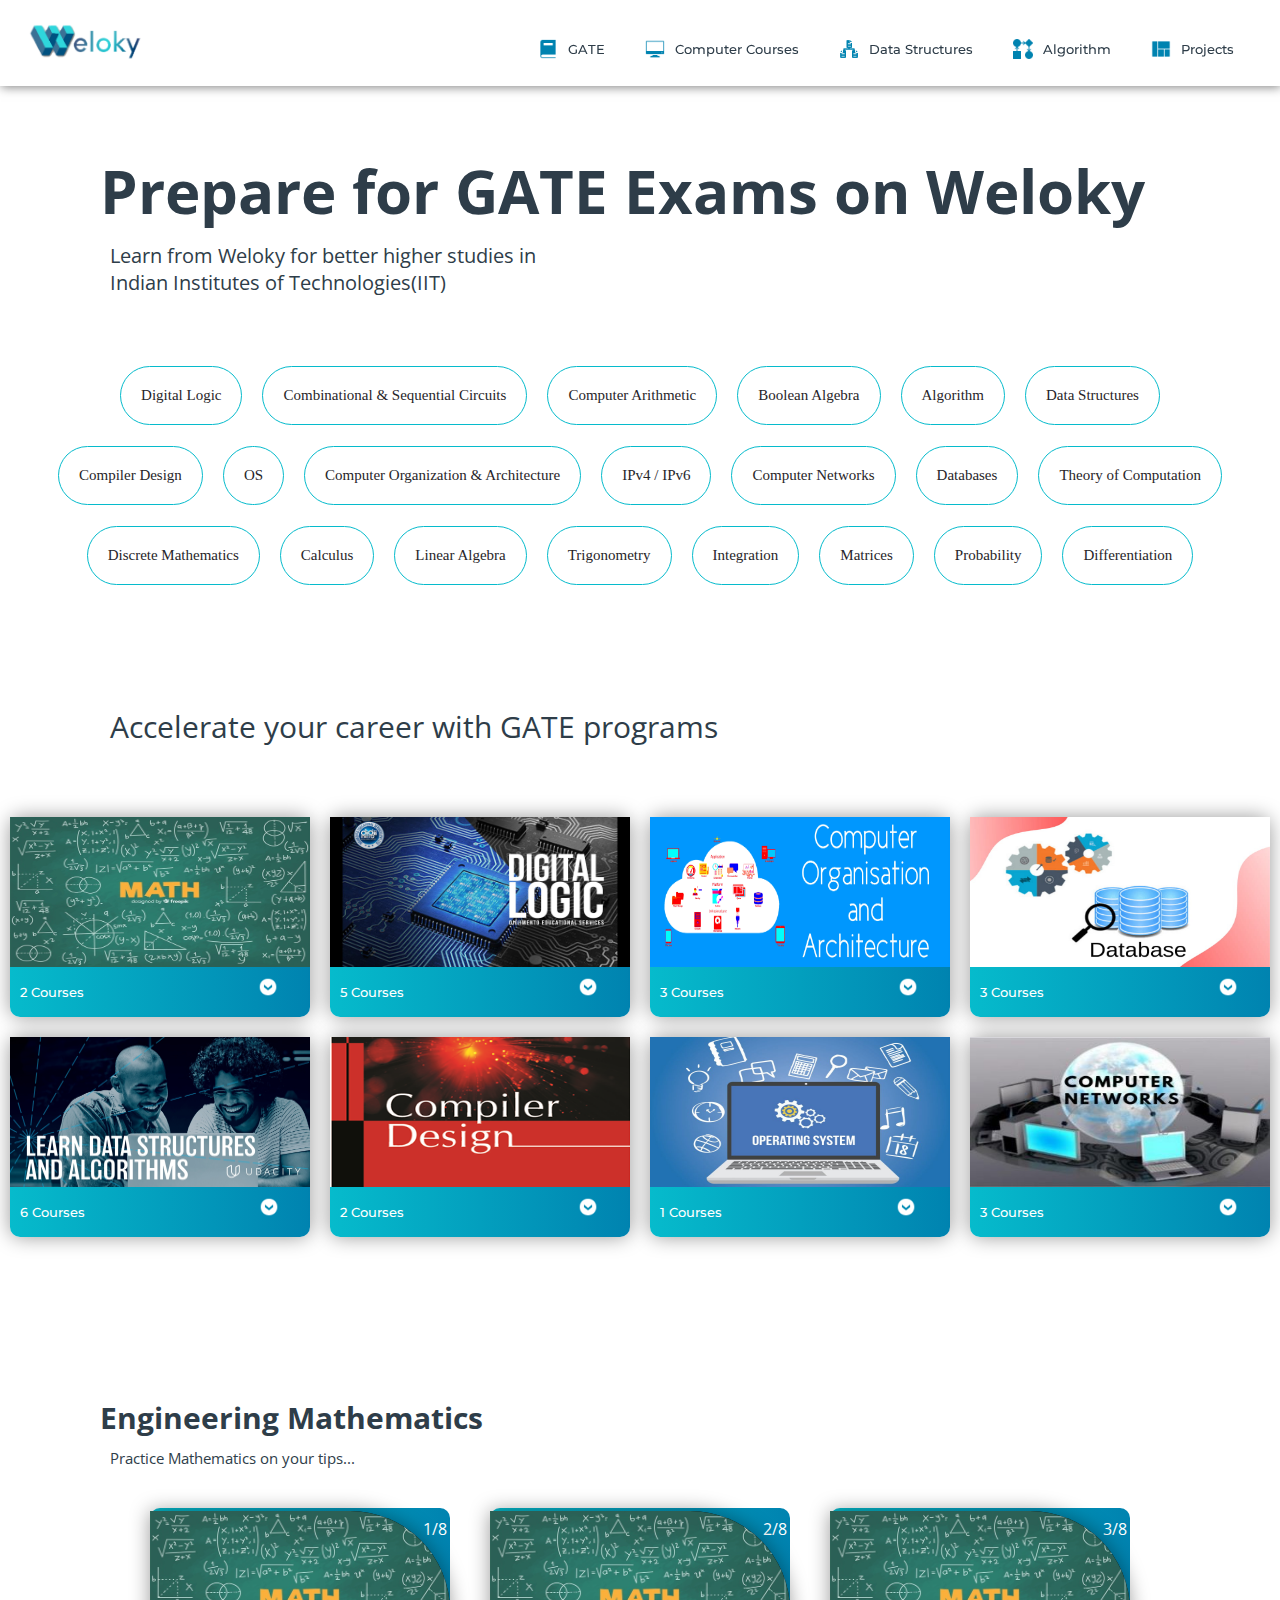
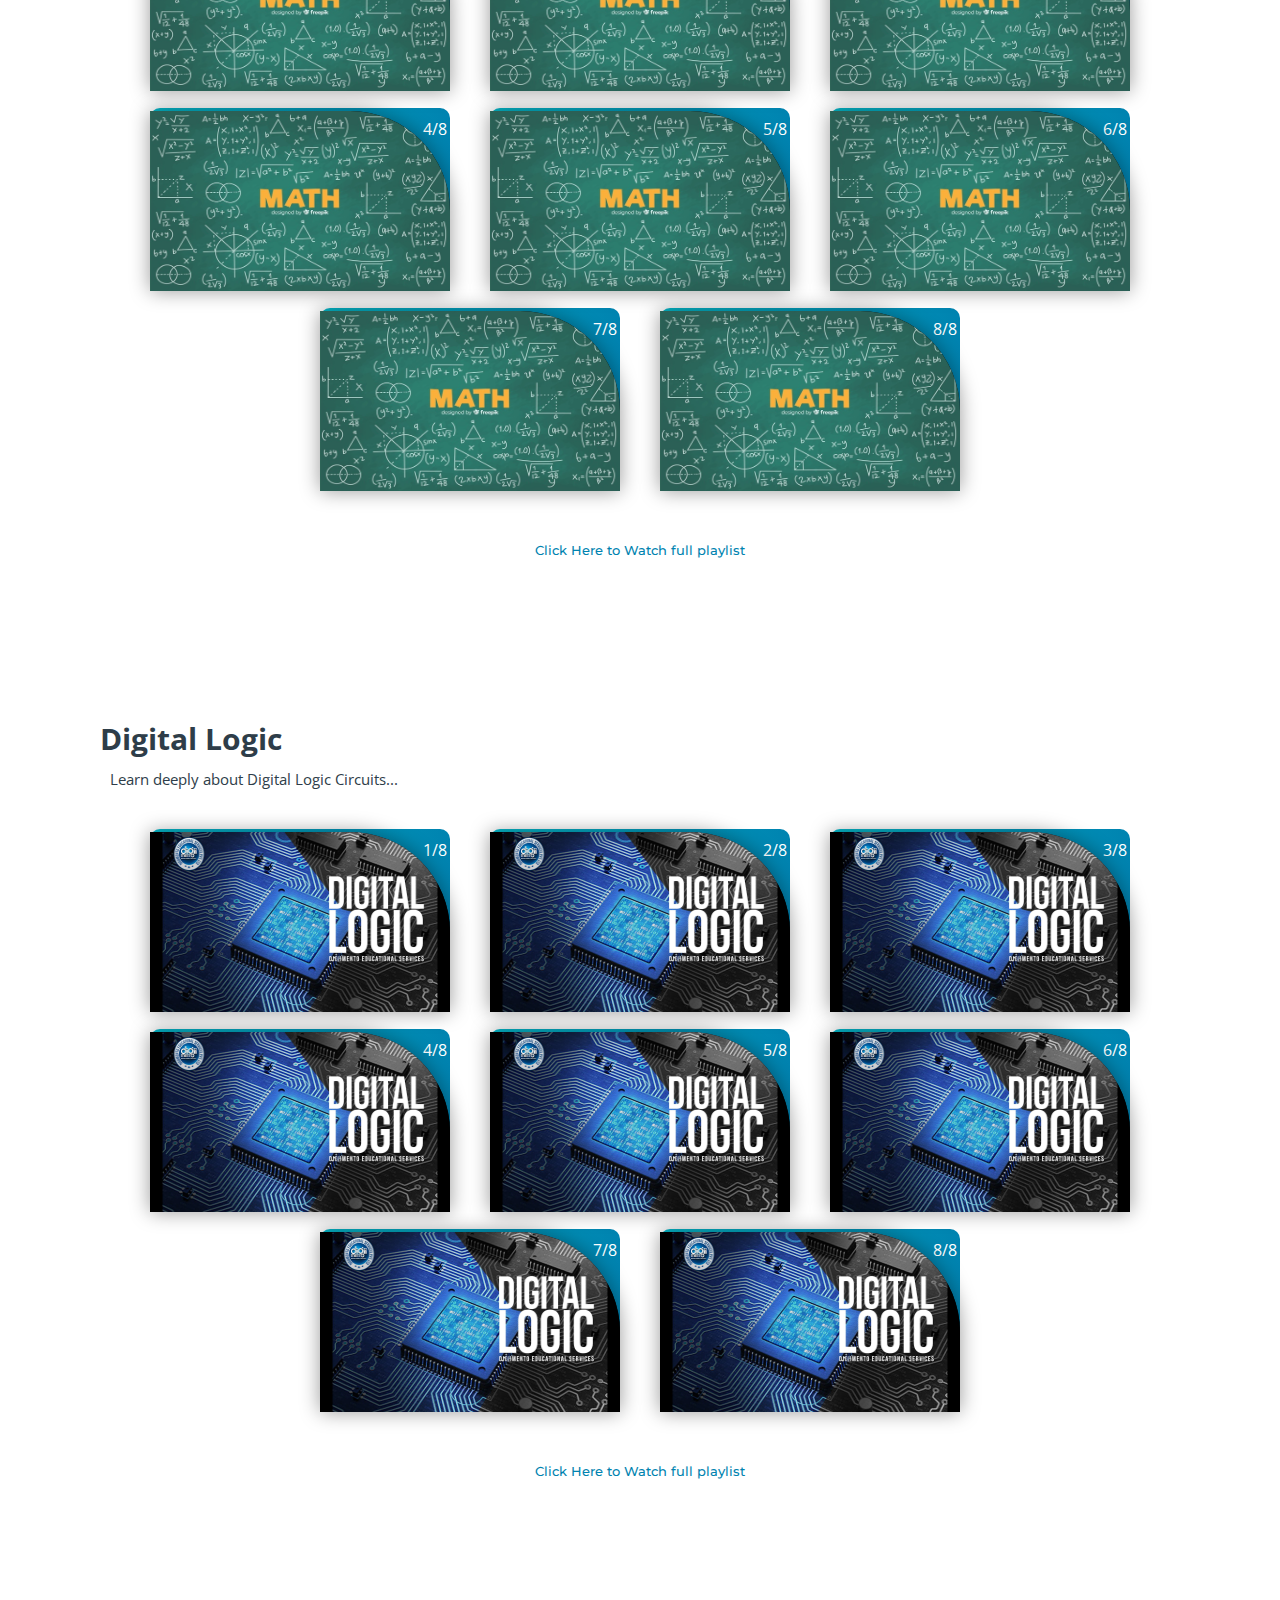
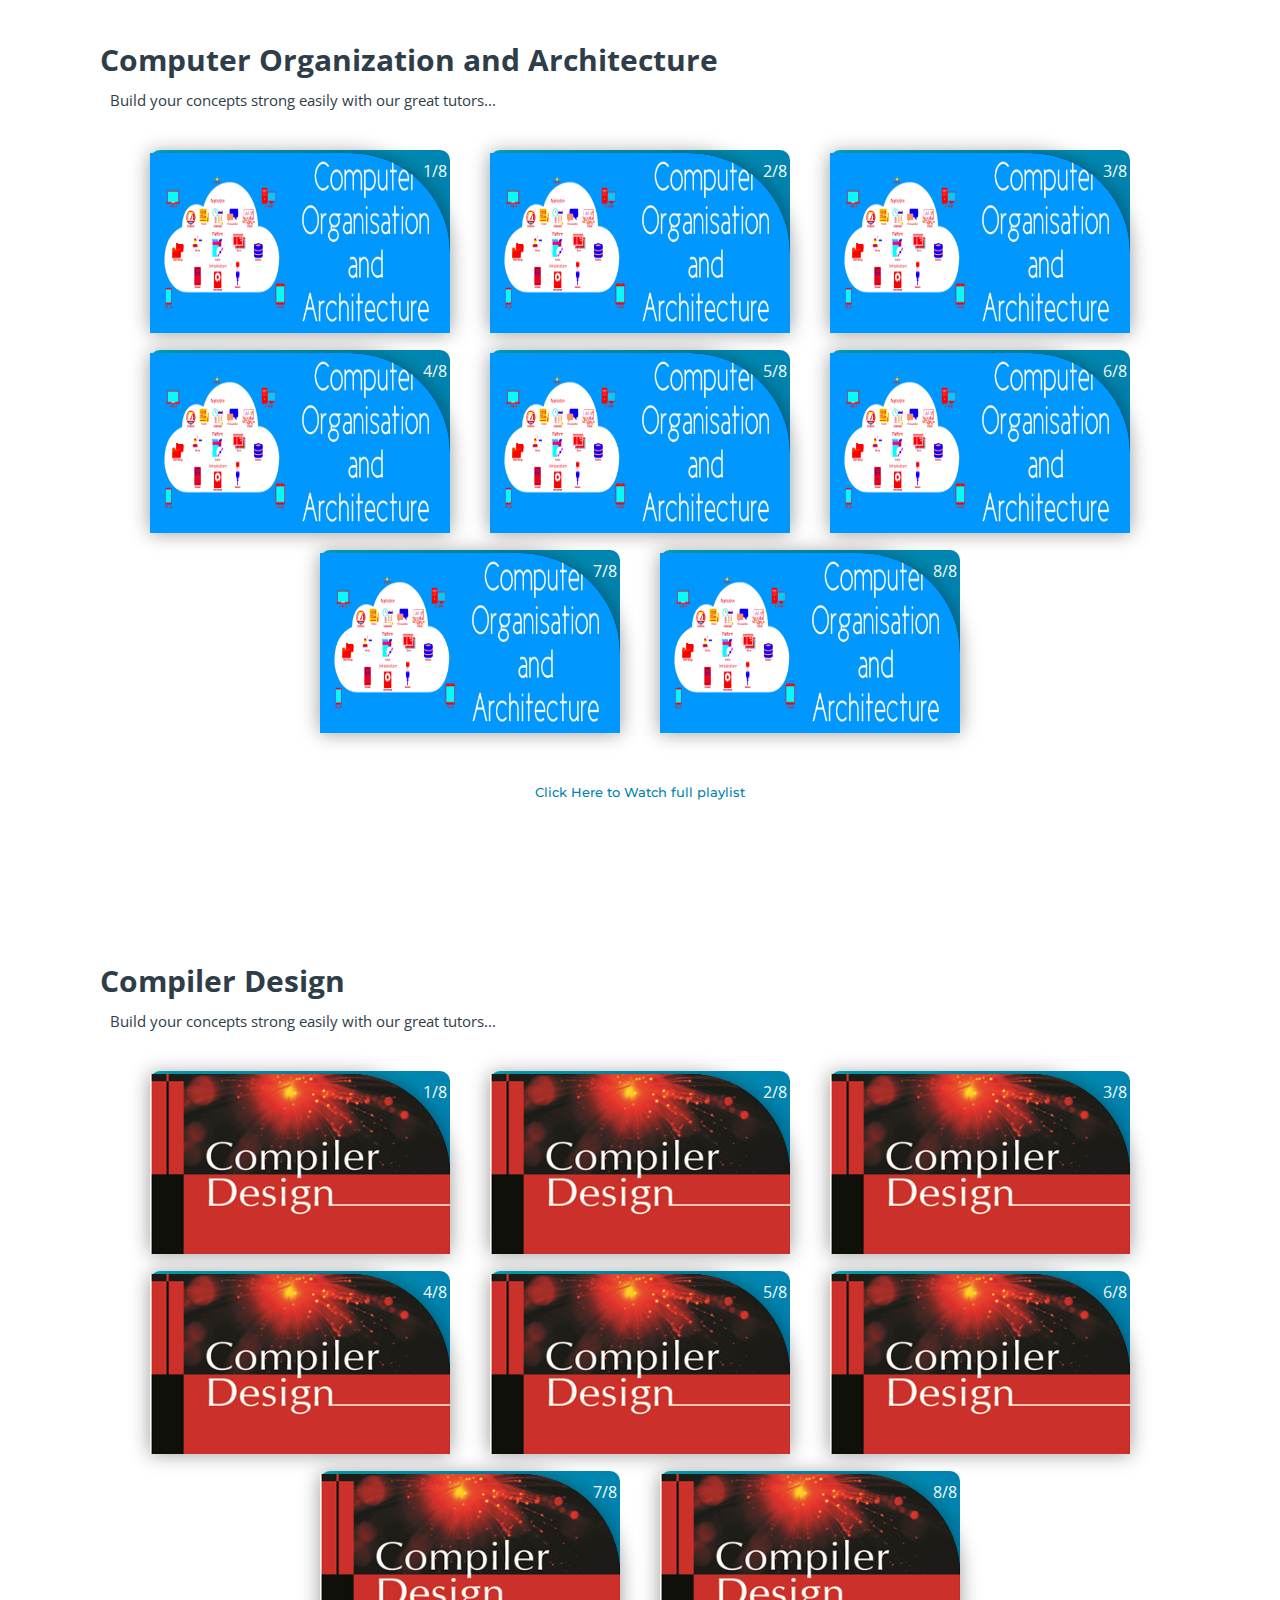
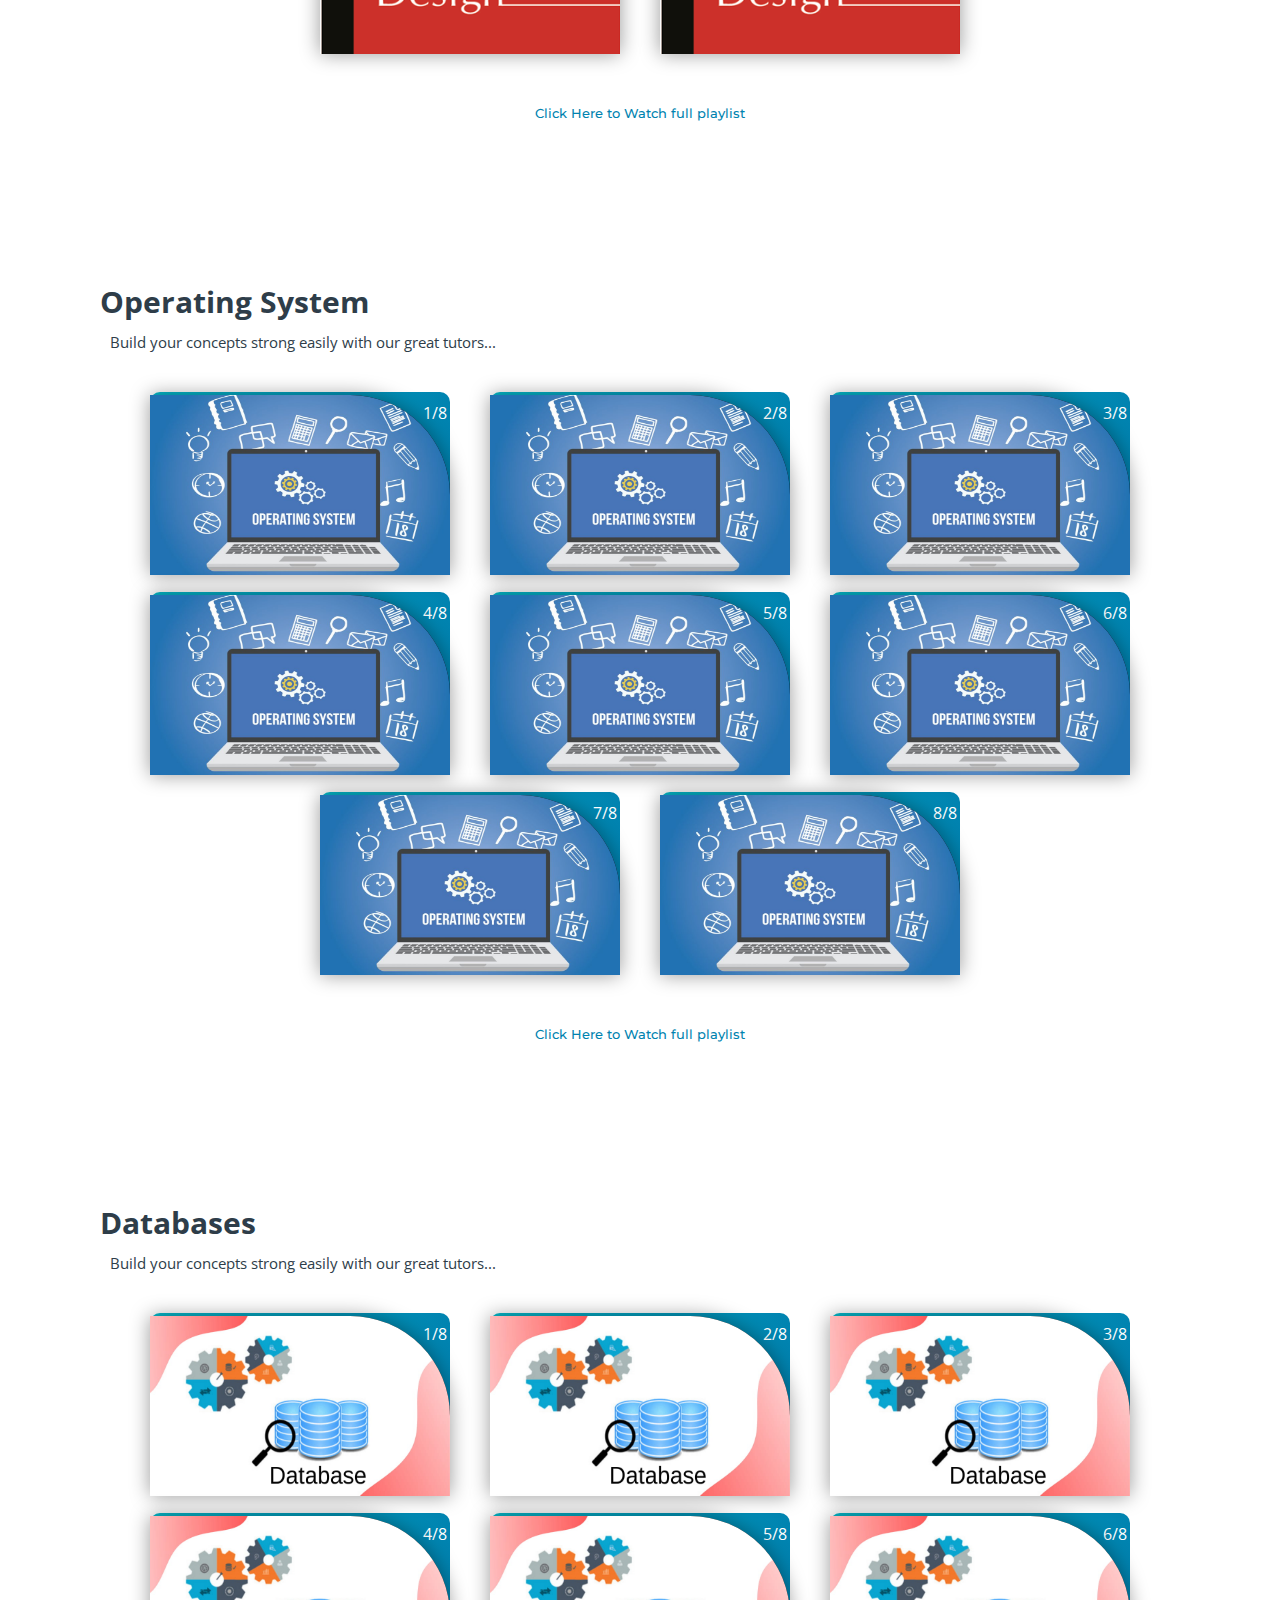
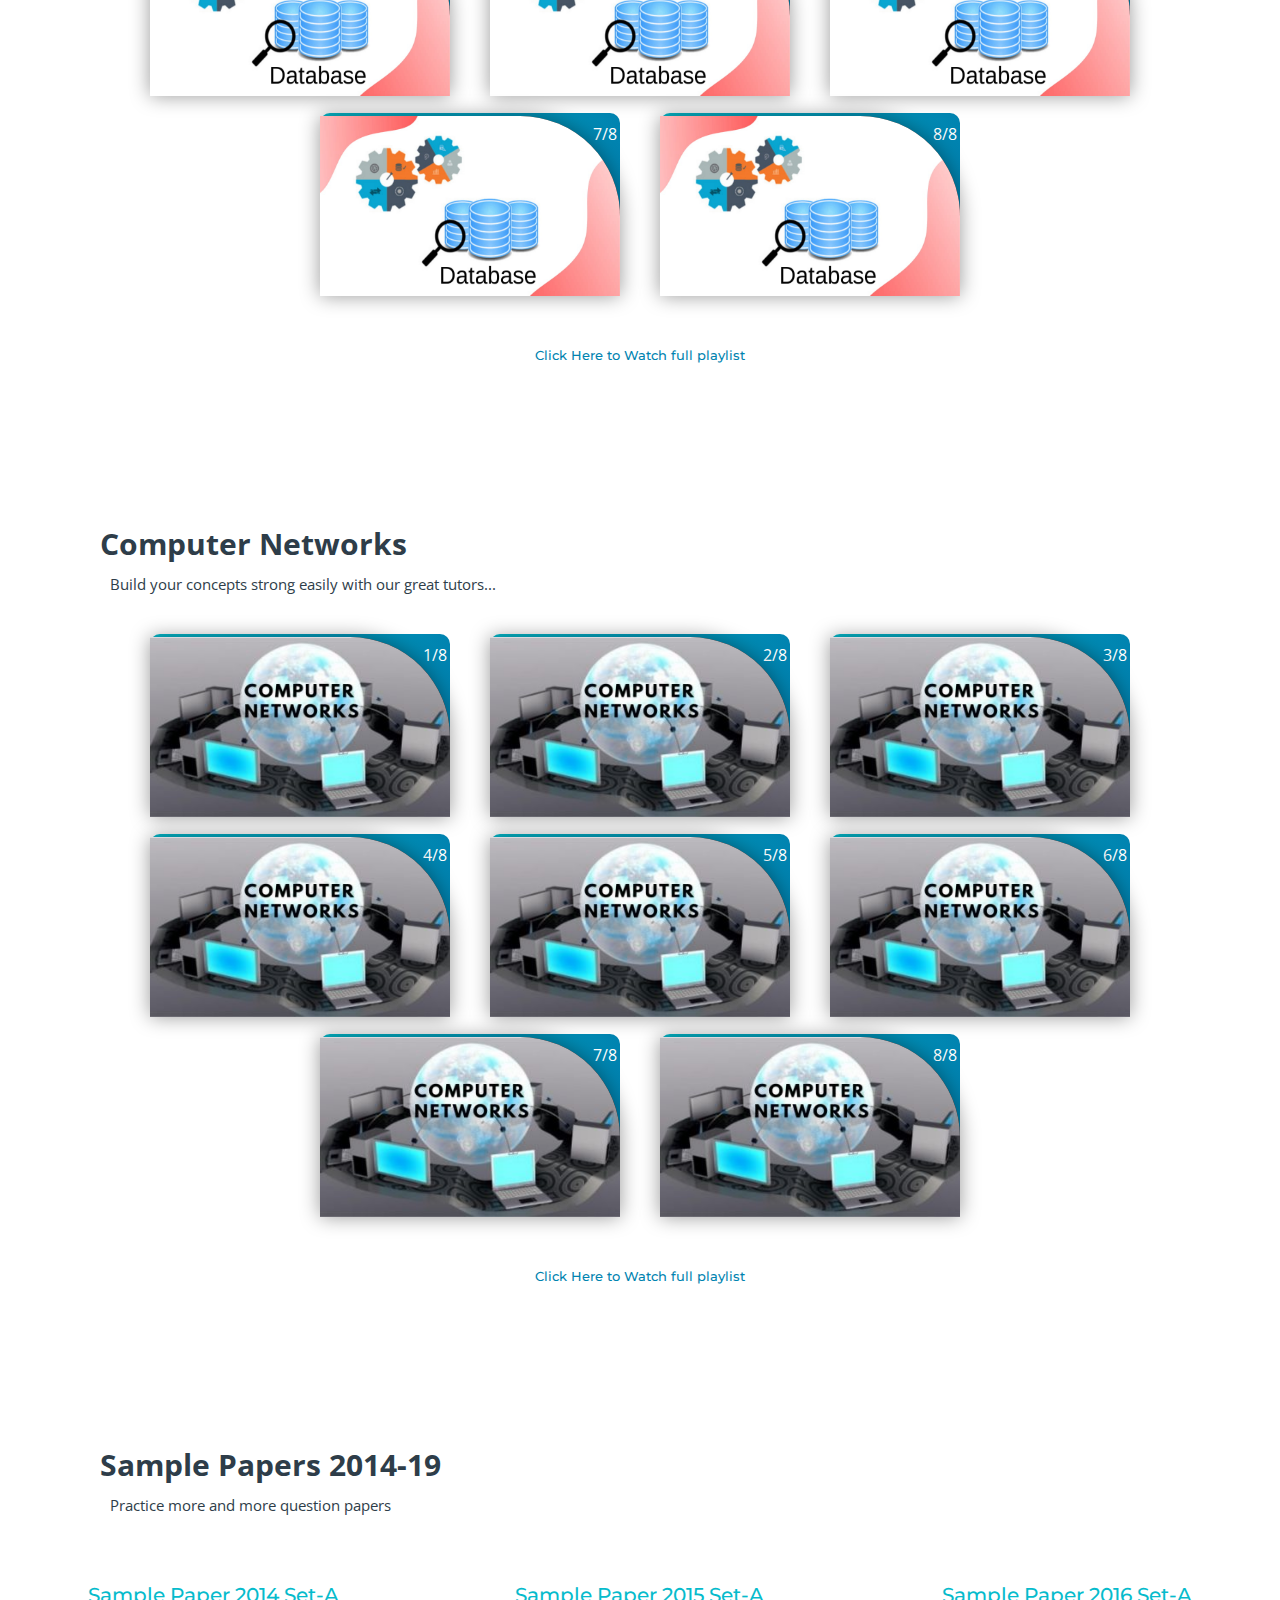
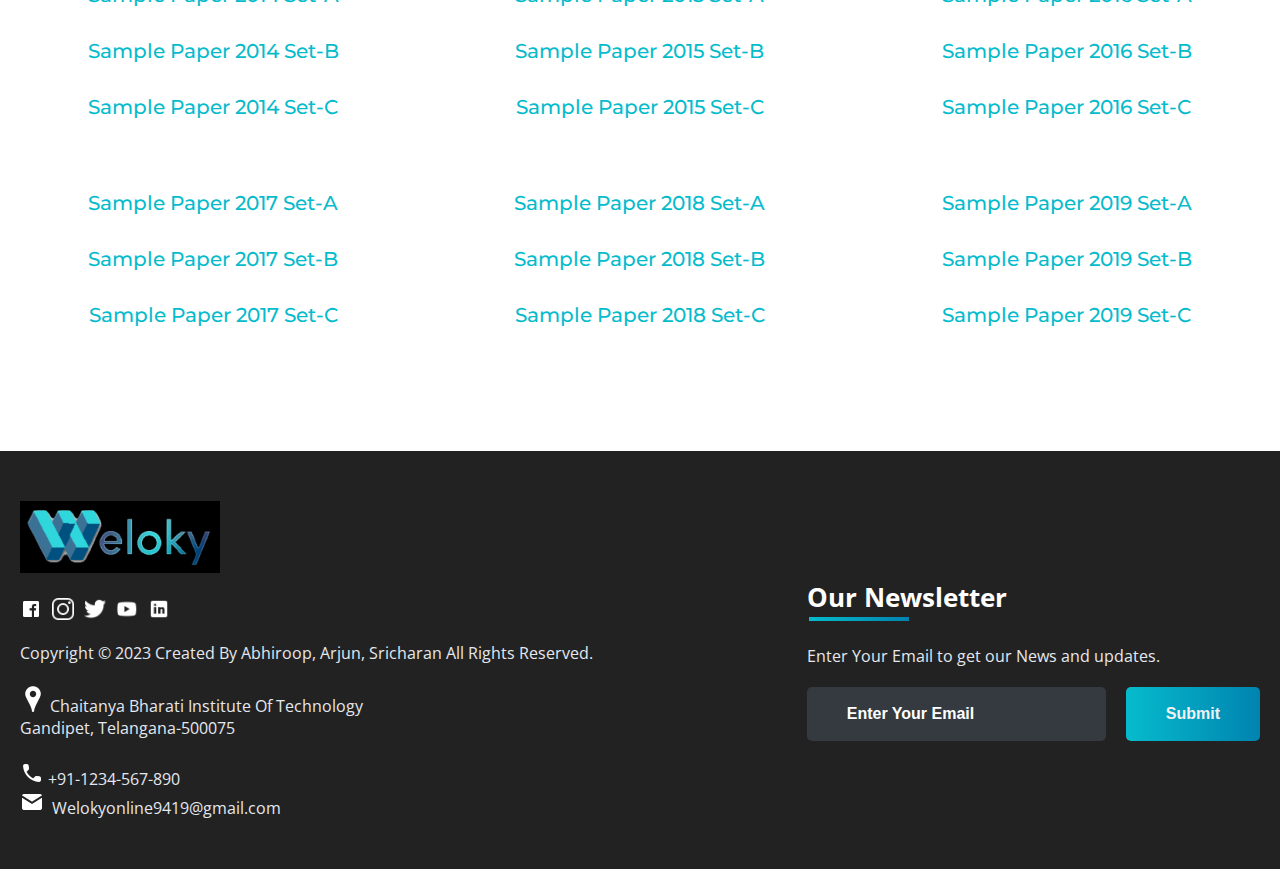
<file: subjects/gate.html>
<!DOCTYPE html>
<html>
<head>
	<link rel="shortcut icon" type="png" href="../images/icon/favicon.png">
	<title>Prepare for GATE on Weloky</title>
	<link rel="stylesheet" type="text/css" href="subjects.css">
	<script type="text/javascript" src="../script.js"></script>
</head>
<body>

<!-- NAVIGATION -->
	<header>
		<div class="nav" id="nav">
			<div id="Weloky-logo">
			<a href="../index.html"><img src="../images/icon/logo.png" style="width: 120px;"></a></div>
			<div class="switch-tab" id="switch-tab" onclick="switchTAB()"><img src="../images/icon/menu.png"></div>
			<ul id="list-switch">
			
				<li><a href="#"><img src="../images/courses/paper.png" class="icon">GATE</a></li>
				<li><a href="computer_courses.html"><img src="../images/courses/computer.png" class="icon">Computer Courses</a></li>
				<li><a href="computer_courses.html#data"><img src="../images/courses/data.png" class="icon">Data Structures</a></li>
				<li><a href="computer_courses.html#algo"><img src="../images/courses/algo.png" class="icon">Algorithm</a></li>
				<li><a href="computer_courses.html#projects"><img src="../images/courses/projects.png" class="icon">Projects</a></li>
			</ul>
			<div class="search" id="search-switch">
				<input type="text" placeholder="Search" class="srch"><button id="srchbtn"><img src="../images/icon/search.png"></button>
			</div>
		</div>
	</header>


<!-- Main Title of the Page -->
	<div class="title">
		<span>Prepare for GATE Exams on Weloky</span>
		<div class="shortdesc">
			<p>Learn from Weloky for better higher studies in<br> Indian Institutes of Technologies(IIT)</p>
		</div>
	</div>


<!-- Some KeyWords related to topic -->
	<div class="course">
		<div class="cbox">
		<div class="det"><a href="#digital">Digital Logic</a></div>
		<div class="det"><a href="https://en.wikipedia.org/wiki/Sequential_logic" target="_blank">Combinational & Sequential Circuits</a></div>
		<div class="det"><a href="https://en.wikipedia.org/wiki/ALU" target="_blank">Computer Arithmetic</a></div>
		<div class="det"><a href="https://en.wikipedia.org/wiki/Boolean_algebra" target="_blank">Boolean Algebra</a></div>
		<div class="det"><a href="computer_courses.html#algo">Algorithm</a></div>
		<div class="det"><a href="computer_courses.html#data">Data Structures</a></div>
		</div>
		<div class="cbox">
		<div class="det"><a href="#compiler">Compiler Design</a></div>
		<div class="det"><a href="#os">OS</a></div>
		<div class="det"><a href="#coaa">Computer Organization & Architecture</a></div>
		<div class="det"><a href="https://en.wikipedia.org/wiki/IPv4" target="_blank">IPv4 / IPv6</a></div>
		<div class="det"><a href="#cn">Computer Networks</a></div>
		<div class="det"><a href="#database">Databases</a></div>
		<div class="det"><a href="https://en.wikipedia.org/wiki/Theory_of_computation" target="_blank">Theory of Computation</a></div>
		</div>
		<div class="cbox">
		<div class="det"><a href="#math">Discrete Mathematics</a></div>
		<div class="det"><a href="#math">Calculus</a></div>
		<div class="det"><a href="#math">Linear Algebra</a></div>
		<div class="det"><a href="#math">Trigonometry</a></div>
		<div class="det"><a href="#math">Integration</a></div>
		<div class="det"><a href="#math">Matrices</a></div>
		<div class="det"><a href="#math">Probability</a></div>
		<div class="det"><a href="#math">Differentiation</a></div>
		</div>
	</div>


<!-- Courses Available -->
	<div class="inbt">
		Accelerate your career with GATE programs
	</div>

	<div class="ccard">
	<center>
		<div class="ccardbox">
			<div class="dcard">
				<div class="fpart"><img src="../images/courses/math.jpg"></div>
				<a href="#math"><div class="spart">2 Courses <img src="../images/icon/dropdown.png"></div></a>
			</div>
			<div class="dcard">
				<div class="fpart"><img src="../images/courses/digital.jpg"></div>
				<a href="#digital"><div class="spart">5 Courses <img src="../images/icon/dropdown.png"></div></a>
			</div>
			<div class="dcard">
				<div class="fpart"><img src="../images/courses/coaa.jpg"></div>
				<a href="#coaa"><div class="spart">3 Courses <img src="../images/icon/dropdown.png"></div></a>
			</div>
			<div class="dcard">
				<div class="fpart"><img src="../images/courses/database.jpg"></div>
				<a href="#database"><div class="spart">3 Courses <img src="../images/icon/dropdown.png"></div></a>
			</div>
			<div class="dcard">
				<div class="fpart"><img src="../images/courses/data-algo.jpg"></div>
				<a href="computer_courses.html#data"><div class="spart">6 Courses <img src="../images/icon/dropdown.png"></div></a>
			</div>
			<div class="dcard">
				<div class="fpart"><img src="../images/courses/compiler.jpg"></div>
				<a href="#compiler"><div class="spart">2 Courses <img src="../images/icon/dropdown.png"></div></a>
			</div>
			<div class="dcard">
				<div class="fpart"><img src="../images/courses/os.jpg"></div>
				<a href="#os"><div class="spart">1 Courses <img src="../images/icon/dropdown.png"></div></a>
			</div>
			<div class="dcard">
				<div class="fpart"><img src="../images/courses/cn.jpg"></div>
				<a href="#cn"><div class="spart">3 Courses <img src="../images/icon/dropdown.png"></div></a>
			</div>
		</div>
	</center>
	</div>


<!-- Videos on ENGINEERING MATHEMATICS Lectures -->

	<div class="title2" id="math">
		<span>Engineering Mathematics</span>
		<div class="shortdesc2">
			<p>Practice Mathematics on your tips...</p>
		</div>
	</div>
	
	<center>
		<div class="ccardbox2">
			<div class="dcard2"><span class="tag" >1/8</span>
				<div class="fpart2"><img src="../images/courses/math.jpg">
					<iframe src="https://www.youtube.com/embed/xxGyTHWrHZg" frameborder="0" allow="accelerometer; autoplay; encrypted-media; gyroscope; picture-in-picture" allowfullscreen></iframe>
				</div>
			</div>
			<div class="dcard2"><span class="tag" >2/8</span>
				<div class="fpart2"><img src="../images/courses/math.jpg">
					<iframe src="https://www.youtube.com/embed/xxGyTHWrHZg" frameborder="0" allow="accelerometer; autoplay; encrypted-media; gyroscope; picture-in-picture" allowfullscreen></iframe>
				</div>
			</div>
			<div class="dcard2"><span class="tag" >3/8</span>
				<div class="fpart2"><img src="../images/courses/math.jpg">
					<iframe src="https://www.youtube.com/embed/xxGyTHWrHZg" frameborder="0" allow="accelerometer; autoplay; encrypted-media; gyroscope; picture-in-picture" allowfullscreen></iframe>
				</div>
			</div>
			<div class="dcard2"><span class="tag" >4/8</span>
				<div class="fpart2"><img src="../images/courses/math.jpg">
					<iframe src="https://www.youtube.com/embed/xxGyTHWrHZg" frameborder="0" allow="accelerometer; autoplay; encrypted-media; gyroscope; picture-in-picture" allowfullscreen></iframe>
				</div>
			</div>
		
			<div class="dcard2"><span class="tag" >5/8</span>
				<div class="fpart2"><img src="../images/courses/math.jpg">
					<iframe src="https://www.youtube.com/embed/xxGyTHWrHZg" frameborder="0" allow="accelerometer; autoplay; encrypted-media; gyroscope; picture-in-picture" allowfullscreen></iframe>
				</div>
			</div>
			<div class="dcard2"><span class="tag" >6/8</span>
				<div class="fpart2"><img src="../images/courses/math.jpg">
					<iframe src="https://www.youtube.com/embed/xxGyTHWrHZg" frameborder="0" allow="accelerometer; autoplay; encrypted-media; gyroscope; picture-in-picture" allowfullscreen></iframe>
				</div>
			</div>
			<div class="dcard2"><span class="tag" >7/8</span>
				<div class="fpart2"><img src="../images/courses/math.jpg">
					<iframe src="https://www.youtube.com/embed/xxGyTHWrHZg" frameborder="0" allow="accelerometer; autoplay; encrypted-media; gyroscope; picture-in-picture" allowfullscreen></iframe>
				</div>
			</div>
			<div class="dcard2"><span class="tag" >8/8</span>
				<div class="fpart2"><img src="../images/courses/math.jpg">
					<iframe src="https://www.youtube.com/embed/xxGyTHWrHZg" frameborder="0" allow="accelerometer; autoplay; encrypted-media; gyroscope; picture-in-picture" allowfullscreen></iframe>
				</div>
			</div>
		</div>
	</center>
<br><br>
	<div class="click-me">
		<a href="https://www.youtube.com/watch?v=xxGyTHWrHZg" target="_blank">Click Here to Watch full playlist</a>
	</div>



<!-- Videos on DIGITAL LOGIC Lectures -->

	<div class="title2" id="digital">
		<span>Digital Logic</span>
		<div class="shortdesc2">
			<p>Learn deeply about Digital Logic Circuits...</p>
		</div>
	</div>
	<center>
		<div class="ccardbox2">
			<div class="dcard2"><span class="tag" >1/8</span>
				<div class="fpart2"><img src="../images/courses/digital.jpg">
					<iframe src="https://www.youtube.com/embed/-M7oIM8hKSU" frameborder="0" allow="accelerometer; autoplay; encrypted-media; gyroscope; picture-in-picture" allowfullscreen></iframe>
				</div>
			</div>
			<div class="dcard2"><span class="tag" >2/8</span>
				<div class="fpart2"><img src="../images/courses/digital.jpg">
					<iframe src="https://www.youtube.com/embed/-M7oIM8hKSU" frameborder="0" allow="accelerometer; autoplay; encrypted-media; gyroscope; picture-in-picture" allowfullscreen></iframe>
				</div>
			</div>
			<div class="dcard2"><span class="tag" >3/8</span>
				<div class="fpart2"><img src="../images/courses/digital.jpg">
					<iframe src="https://www.youtube.com/embed/-M7oIM8hKSU" frameborder="0" allow="accelerometer; autoplay; encrypted-media; gyroscope; picture-in-picture" allowfullscreen></iframe>
				</div>
			</div>
			<div class="dcard2"><span class="tag" >4/8</span>
				<div class="fpart2"><img src="../images/courses/digital.jpg">
					<iframe src="https://www.youtube.com/embed/-M7oIM8hKSU" frameborder="0" allow="accelerometer; autoplay; encrypted-media; gyroscope; picture-in-picture" allowfullscreen></iframe>
				</div>
			</div>
		
			<div class="dcard2"><span class="tag" >5/8</span>
				<div class="fpart2"><img src="../images/courses/digital.jpg">
					<iframe src="https://www.youtube.com/embed/-M7oIM8hKSU" frameborder="0" allow="accelerometer; autoplay; encrypted-media; gyroscope; picture-in-picture" allowfullscreen></iframe>
				</div>
			</div>
			<div class="dcard2"><span class="tag" >6/8</span>
				<div class="fpart2"><img src="../images/courses/digital.jpg">
					<iframe src="https://www.youtube.com/embed/-M7oIM8hKSU" frameborder="0" allow="accelerometer; autoplay; encrypted-media; gyroscope; picture-in-picture" allowfullscreen></iframe>
				</div>
			</div>
			<div class="dcard2"><span class="tag" >7/8</span>
				<div class="fpart2"><img src="../images/courses/digital.jpg">
					<iframe src="https://www.youtube.com/embed/-M7oIM8hKSU" frameborder="0" allow="accelerometer; autoplay; encrypted-media; gyroscope; picture-in-picture" allowfullscreen></iframe>
				</div>
			</div>
			<div class="dcard2"><span class="tag" >8/8</span>
				<div class="fpart2"><img src="../images/courses/digital.jpg">
					<iframe src="https://www.youtube.com/embed/-M7oIM8hKSU" frameborder="0" allow="accelerometer; autoplay; encrypted-media; gyroscope; picture-in-picture" allowfullscreen></iframe>
				</div>
			</div>
		</div>
	</center>
<br><br>
	<div class="click-me">
		<a href="https://youtu.be/-M7oIM8hKSU" target="_blank">Click Here to Watch full playlist</a>
	</div>



<!-- Videos on COMPUTER ORGANIZATION and ARCHITECTURE Lectures -->

	<div class="title2" id="coaa">
		<span>Computer Organization and Architecture</span>
		<div class="shortdesc2">
			<p>Build your concepts strong easily with our great tutors...</p>
		</div>
	</div>
	<center>
		<div class="ccardbox2">
			<div class="dcard2"><span class="tag" >1/8</span>
				<div class="fpart2"><img src="../images/courses/coaa.jpg">
					<iframe src="https://www.youtube.com/embed/q6oiRtKTpX4" frameborder="0" allow="accelerometer; autoplay; encrypted-media; gyroscope; picture-in-picture" allowfullscreen></iframe>
				</div>
			</div>
			<div class="dcard2"><span class="tag" >2/8</span>
				<div class="fpart2"><img src="../images/courses/coaa.jpg">
					<iframe src="https://www.youtube.com/embed/q6oiRtKTpX4" frameborder="0" allow="accelerometer; autoplay; encrypted-media; gyroscope; picture-in-picture" allowfullscreen></iframe>
				</div>
			</div>
			<div class="dcard2"><span class="tag" >3/8</span>
				<div class="fpart2"><img src="../images/courses/coaa.jpg">
					<iframe src="https://www.youtube.com/embed/q6oiRtKTpX4" frameborder="0" allow="accelerometer; autoplay; encrypted-media; gyroscope; picture-in-picture" allowfullscreen></iframe>
				</div>
			</div>
			<div class="dcard2"><span class="tag" >4/8</span>
				<div class="fpart2"><img src="../images/courses/coaa.jpg">
					<iframe src="https://www.youtube.com/embed/q6oiRtKTpX4" frameborder="0" allow="accelerometer; autoplay; encrypted-media; gyroscope; picture-in-picture" allowfullscreen></iframe>
				</div>
			</div>
		
			<div class="dcard2"><span class="tag" >5/8</span>
				<div class="fpart2"><img src="../images/courses/coaa.jpg">
					<iframe src="https://www.youtube.com/embed/q6oiRtKTpX4" frameborder="0" allow="accelerometer; autoplay; encrypted-media; gyroscope; picture-in-picture" allowfullscreen></iframe>
				</div>
			</div>
			<div class="dcard2"><span class="tag" >6/8</span>
				<div class="fpart2"><img src="../images/courses/coaa.jpg">
					<iframe src="https://www.youtube.com/embed/q6oiRtKTpX4" frameborder="0" allow="accelerometer; autoplay; encrypted-media; gyroscope; picture-in-picture" allowfullscreen></iframe>
				</div>
			</div>
			<div class="dcard2"><span class="tag" >7/8</span>
				<div class="fpart2"><img src="../images/courses/coaa.jpg">
					<iframe src="https://www.youtube.com/embed/q6oiRtKTpX4" frameborder="0" allow="accelerometer; autoplay; encrypted-media; gyroscope; picture-in-picture" allowfullscreen></iframe>
				</div>
			</div>
			<div class="dcard2"><span class="tag" >8/8</span>
				<div class="fpart2"><img src="../images/courses/coaa.jpg">
					<iframe src="https://www.youtube.com/embed/q6oiRtKTpX4" frameborder="0" allow="accelerometer; autoplay; encrypted-media; gyroscope; picture-in-picture" allowfullscreen></iframe>
				</div>
			</div>
		</div>
	</center>
<br><br>
	<div class="click-me">
		<a href="https://youtu.be/q6oiRtKTpX4" target="_blank">Click Here to Watch full playlist</a>
	</div>



<!-- Videos on COMPILER Lectures -->

	<div class="title2" id="compiler">
		<span>Compiler Design</span>
		<div class="shortdesc2">
			<p>Build your concepts strong easily with our great tutors...</p>
		</div>
	</div>
	<center>
		<div class="ccardbox2">
			<div class="dcard2"><span class="tag" >1/8</span>
				<div class="fpart2"><img src="../images/courses/compiler.jpg">
					<iframe src="https://www.youtube.com/embed/yNZIhF6pxjM" frameborder="0" allow="accelerometer; autoplay; encrypted-media; gyroscope; picture-in-picture" allowfullscreen></iframe>
				</div>
			</div>
			<div class="dcard2"><span class="tag" >2/8</span>
				<div class="fpart2"><img src="../images/courses/compiler.jpg">
					<iframe src="https://www.youtube.com/embed/yNZIhF6pxjM" frameborder="0" allow="accelerometer; autoplay; encrypted-media; gyroscope; picture-in-picture" allowfullscreen></iframe>
				</div>
			</div>
			<div class="dcard2"><span class="tag" >3/8</span>
				<div class="fpart2"><img src="../images/courses/compiler.jpg">
					<iframe src="https://www.youtube.com/embed/yNZIhF6pxjM" frameborder="0" allow="accelerometer; autoplay; encrypted-media; gyroscope; picture-in-picture" allowfullscreen></iframe>
				</div>
			</div>
			<div class="dcard2"><span class="tag" >4/8</span>
				<div class="fpart2"><img src="../images/courses/compiler.jpg">
					<iframe src="https://www.youtube.com/embed/yNZIhF6pxjM" frameborder="0" allow="accelerometer; autoplay; encrypted-media; gyroscope; picture-in-picture" allowfullscreen></iframe>
				</div>
			</div>
		
			<div class="dcard2"><span class="tag" >5/8</span>
				<div class="fpart2"><img src="../images/courses/compiler.jpg">
					<iframe src="https://www.youtube.com/embed/yNZIhF6pxjM" frameborder="0" allow="accelerometer; autoplay; encrypted-media; gyroscope; picture-in-picture" allowfullscreen></iframe>
				</div>
			</div>
			<div class="dcard2"><span class="tag" >6/8</span>
				<div class="fpart2"><img src="../images/courses/compiler.jpg">
					<iframe src="https://www.youtube.com/embed/yNZIhF6pxjM" frameborder="0" allow="accelerometer; autoplay; encrypted-media; gyroscope; picture-in-picture" allowfullscreen></iframe>
				</div>
			</div>
			<div class="dcard2"><span class="tag" >7/8</span>
				<div class="fpart2"><img src="../images/courses/compiler.jpg">
					<iframe src="https://www.youtube.com/embed/yNZIhF6pxjM" frameborder="0" allow="accelerometer; autoplay; encrypted-media; gyroscope; picture-in-picture" allowfullscreen></iframe>
				</div>
			</div>
			<div class="dcard2"><span class="tag" >8/8</span>
				<div class="fpart2"><img src="../images/courses/compiler.jpg">
					<iframe src="https://www.youtube.com/embed/yNZIhF6pxjM" frameborder="0" allow="accelerometer; autoplay; encrypted-media; gyroscope; picture-in-picture" allowfullscreen></iframe>
				</div>
			</div>
		</div>
	</center>
<br><br>
	<div class="click-me">
		<a href="https://youtu.be/yNZIhF6pxjM" target="_blank">Click Here to Watch full playlist</a>
	</div>



<!-- Videos on OPERATING SYSTEM Lectures -->


<div class="title2" id="os">
		<span>Operating System</span>
		<div class="shortdesc2">
			<p>Build your concepts strong easily with our great tutors...</p>
		</div>
	</div>
	<center>
		<div class="ccardbox2">
			<div class="dcard2"><span class="tag" >1/8</span>
				<div class="fpart2"><img src="../images/courses/os.jpg">
					<iframe src="https://www.youtube.com/embed/vBURTt97EkA" frameborder="0" allow="accelerometer; autoplay; encrypted-media; gyroscope; picture-in-picture" allowfullscreen></iframe>
				</div>
			</div>
			<div class="dcard2"><span class="tag" >2/8</span>
				<div class="fpart2"><img src="../images/courses/os.jpg">
					<iframe src="https://www.youtube.com/embed/vBURTt97EkA" frameborder="0" allow="accelerometer; autoplay; encrypted-media; gyroscope; picture-in-picture" allowfullscreen></iframe>
				</div>
			</div>
			<div class="dcard2"><span class="tag" >3/8</span>
				<div class="fpart2"><img src="../images/courses/os.jpg">
					<iframe src="https://www.youtube.com/embed/vBURTt97EkA" frameborder="0" allow="accelerometer; autoplay; encrypted-media; gyroscope; picture-in-picture" allowfullscreen></iframe>
				</div>
			</div>
			<div class="dcard2"><span class="tag" >4/8</span>
				<div class="fpart2"><img src="../images/courses/os.jpg">
					<iframe src="https://www.youtube.com/embed/vBURTt97EkA" frameborder="0" allow="accelerometer; autoplay; encrypted-media; gyroscope; picture-in-picture" allowfullscreen></iframe>
				</div>
			</div>
		
			<div class="dcard2"><span class="tag" >5/8</span>
				<div class="fpart2"><img src="../images/courses/os.jpg">
					<iframe src="https://www.youtube.com/embed/vBURTt97EkA" frameborder="0" allow="accelerometer; autoplay; encrypted-media; gyroscope; picture-in-picture" allowfullscreen></iframe>
				</div>
			</div>
			<div class="dcard2"><span class="tag" >6/8</span>
				<div class="fpart2"><img src="../images/courses/os.jpg">
					<iframe src="https://www.youtube.com/embed/vBURTt97EkA" frameborder="0" allow="accelerometer; autoplay; encrypted-media; gyroscope; picture-in-picture" allowfullscreen></iframe>
				</div>
			</div>
			<div class="dcard2"><span class="tag" >7/8</span>
				<div class="fpart2"><img src="../images/courses/os.jpg">
					<iframe src="https://www.youtube.com/embed/vBURTt97EkA" frameborder="0" allow="accelerometer; autoplay; encrypted-media; gyroscope; picture-in-picture" allowfullscreen></iframe>
				</div>
			</div>
			<div class="dcard2"><span class="tag" >8/8</span>
				<div class="fpart2"><img src="../images/courses/os.jpg">
					<iframe src="https://www.youtube.com/embed/vBURTt97EkA" frameborder="0" allow="accelerometer; autoplay; encrypted-media; gyroscope; picture-in-picture" allowfullscreen></iframe>
				</div>
			</div>
		</div>
	</center>

<br><br>
	<div class="click-me">
		<a href="https://youtu.be/vBURTt97EkA" target="_blank">Click Here to Watch full playlist</a>
	</div>


<!-- Videos on DATABASE Lectures -->

<div class="title2" id="database">
		<span>Databases</span>
		<div class="shortdesc2">
			<p>Build your concepts strong easily with our great tutors...</p>
		</div>
	</div>
	<center>
		<div class="ccardbox2">
			<div class="dcard2"><span class="tag" >1/8</span>
				<div class="fpart2"><img src="../images/courses/database.jpg">
					<iframe src="https://www.youtube.com/embed/wR0jg0eQsZA" frameborder="0" allow="accelerometer; autoplay; encrypted-media; gyroscope; picture-in-picture" allowfullscreen></iframe>
				</div>
			</div>
			<div class="dcard2"><span class="tag" >2/8</span>
				<div class="fpart2"><img src="../images/courses/database.jpg">
					<iframe src="https://www.youtube.com/embed/wR0jg0eQsZA" frameborder="0" allow="accelerometer; autoplay; encrypted-media; gyroscope; picture-in-picture" allowfullscreen></iframe>
				</div>
			</div>
			<div class="dcard2"><span class="tag" >3/8</span>
				<div class="fpart2"><img src="../images/courses/database.jpg">
					<iframe src="https://www.youtube.com/embed/wR0jg0eQsZA" frameborder="0" allow="accelerometer; autoplay; encrypted-media; gyroscope; picture-in-picture" allowfullscreen></iframe>
				</div>
			</div>
			<div class="dcard2"><span class="tag" >4/8</span>
				<div class="fpart2"><img src="../images/courses/database.jpg">
					<iframe src="https://www.youtube.com/embed/wR0jg0eQsZA" frameborder="0" allow="accelerometer; autoplay; encrypted-media; gyroscope; picture-in-picture" allowfullscreen></iframe>
				</div>
			</div>
		
			<div class="dcard2"><span class="tag" >5/8</span>
				<div class="fpart2"><img src="../images/courses/database.jpg">
					<iframe src="https://www.youtube.com/embed/wR0jg0eQsZA" frameborder="0" allow="accelerometer; autoplay; encrypted-media; gyroscope; picture-in-picture" allowfullscreen></iframe>
				</div>
			</div>
			<div class="dcard2"><span class="tag" >6/8</span>
				<div class="fpart2"><img src="../images/courses/database.jpg">
					<iframe src="https://www.youtube.com/embed/wR0jg0eQsZA" frameborder="0" allow="accelerometer; autoplay; encrypted-media; gyroscope; picture-in-picture" allowfullscreen></iframe>
				</div>
			</div>
			<div class="dcard2"><span class="tag" >7/8</span>
				<div class="fpart2"><img src="../images/courses/database.jpg">
					<iframe src="https://www.youtube.com/embed/wR0jg0eQsZA" frameborder="0" allow="accelerometer; autoplay; encrypted-media; gyroscope; picture-in-picture" allowfullscreen></iframe>
				</div>
			</div>
			<div class="dcard2"><span class="tag" >8/8</span>
				<div class="fpart2"><img src="../images/courses/database.jpg">
					<iframe src="https://www.youtube.com/embed/wR0jg0eQsZA" frameborder="0" allow="accelerometer; autoplay; encrypted-media; gyroscope; picture-in-picture" allowfullscreen></iframe>
				</div>
			</div>
		</div>
	</center>
<br><br>
	<div class="click-me">
		<a href="https://youtu.be/wR0jg0eQsZA" target="_blank">Click Here to Watch full playlist</a>
	</div>



<!-- Videos on COMPUTER NETWORKS Lectures -->

<div class="title2" id="cn">
		<span>Computer Networks</span>
		<div class="shortdesc2">
			<p>Build your concepts strong easily with our great tutors...</p>
		</div>
	</div>
	<center>
		<div class="ccardbox2">
			<div class="dcard2"><span class="tag" >1/8</span>
				<div class="fpart2"><img src="../images/courses/cn.jpg">
					<iframe src="https://www.youtube.com/embed/qiQR5rTSshw" frameborder="0" allow="accelerometer; autoplay; encrypted-media; gyroscope; picture-in-picture" allowfullscreen></iframe>
				</div>
			</div>
			<div class="dcard2"><span class="tag" >2/8</span>
				<div class="fpart2"><img src="../images/courses/cn.jpg">
					<iframe src="https://www.youtube.com/embed/qiQR5rTSshw" frameborder="0" allow="accelerometer; autoplay; encrypted-media; gyroscope; picture-in-picture" allowfullscreen></iframe>
				</div>
			</div>
			<div class="dcard2"><span class="tag" >3/8</span>
				<div class="fpart2"><img src="../images/courses/cn.jpg">
					<iframe src="https://www.youtube.com/embed/qiQR5rTSshw" frameborder="0" allow="accelerometer; autoplay; encrypted-media; gyroscope; picture-in-picture" allowfullscreen></iframe>
				</div>
			</div>
			<div class="dcard2"><span class="tag" >4/8</span>
				<div class="fpart2"><img src="../images/courses/cn.jpg">
					<iframe src="https://www.youtube.com/embed/qiQR5rTSshw" frameborder="0" allow="accelerometer; autoplay; encrypted-media; gyroscope; picture-in-picture" allowfullscreen></iframe>
				</div>
			</div>
		
			<div class="dcard2"><span class="tag" >5/8</span>
				<div class="fpart2"><img src="../images/courses/cn.jpg">
					<iframe src="https://www.youtube.com/embed/qiQR5rTSshw" frameborder="0" allow="accelerometer; autoplay; encrypted-media; gyroscope; picture-in-picture" allowfullscreen></iframe>
				</div>
			</div>
			<div class="dcard2"><span class="tag" >6/8</span>
				<div class="fpart2"><img src="../images/courses/cn.jpg">
					<iframe src="https://www.youtube.com/embed/qiQR5rTSshw" frameborder="0" allow="accelerometer; autoplay; encrypted-media; gyroscope; picture-in-picture" allowfullscreen></iframe>
				</div>
			</div>
			<div class="dcard2"><span class="tag" >7/8</span>
				<div class="fpart2"><img src="../images/courses/cn.jpg">
					<iframe src="https://www.youtube.com/embed/qiQR5rTSshw" frameborder="0" allow="accelerometer; autoplay; encrypted-media; gyroscope; picture-in-picture" allowfullscreen></iframe>
				</div>
			</div>
			<div class="dcard2"><span class="tag" >8/8</span>
				<div class="fpart2"><img src="../images/courses/cn.jpg">
					<iframe src="https://www.youtube.com/embed/qiQR5rTSshw" frameborder="0" allow="accelerometer; autoplay; encrypted-media; gyroscope; picture-in-picture" allowfullscreen></iframe>
				</div>
			</div>
		</div>
	</center>

<br><br>
	<div class="click-me">
		<a href="https://youtu.be/qiQR5rTSshw" target="_blank">Click Here to Watch full playlist</a>
	</div>

	

<!-- Links for SAMPLE PAPERS of JEE MAINS & ADVANCED -->

	<div class="title2" id="sample_papers">
		<span>Sample Papers 2014-19</span>
		<div class="shortdesc2">
			<p>Practice more and more question papers</p>
		</div>
	</div>

	<div class="sample">
		<ul>
			<li><a href="../samplePapers/p1.pdf" target="_blank">Sample Paper 2014 Set-A</a></li>
			<li><a href="../samplePapers/p1.pdf" target="_blank">Sample Paper 2014 Set-B</a></li>
			<li><a href="../samplePapers/p1.pdf" target="_blank">Sample Paper 2014 Set-C</a></li>
		</ul>
		<ul>
			<li><a href="../samplePapers/p1.pdf" target="_blank">Sample Paper 2015 Set-A</a></li>
			<li><a href="../samplePapers/p1.pdf" target="_blank">Sample Paper 2015 Set-B</a></li>
			<li><a href="../samplePapers/p1.pdf" target="_blank">Sample Paper 2015 Set-C</a></li>
		</ul>
		<ul>
			<li><a href="../samplePapers/p1.pdf" target="_blank">Sample Paper 2016 Set-A</a></li>
			<li><a href="../samplePapers/p1.pdf" target="_blank">Sample Paper 2016 Set-B</a></li>
			<li><a href="../samplePapers/p1.pdf" target="_blank">Sample Paper 2016 Set-C</a></li>
		</ul>
	</div>
	<div class="sample lastSample">
		<ul>
			<li><a href="../samplePapers/p1.pdf" target="_blank">Sample Paper 2017 Set-A</a></li>
			<li><a href="../samplePapers/p1.pdf" target="_blank">Sample Paper 2017 Set-B</a></li>
			<li><a href="../samplePapers/p1.pdf" target="_blank">Sample Paper 2017 Set-C</a></li>
		</ul>
		<ul>
			<li><a href="../samplePapers/p1.pdf" target="_blank">Sample Paper 2018 Set-A</a></li>
			<li><a href="../samplePapers/p1.pdf" target="_blank">Sample Paper 2018 Set-B</a></li>
			<li><a href="../samplePapers/p1.pdf" target="_blank">Sample Paper 2018 Set-C</a></li>
		</ul>
		<ul>
			<li><a href="../samplePapers/p1.pdf" target="_blank">Sample Paper 2019 Set-A</a></li>
			<li><a href="../samplePapers/p1.pdf" target="_blank">Sample Paper 2019 Set-B</a></li>
			<li><a href="../samplePapers/p1.pdf" target="_blank">Sample Paper 2019 Set-C</a></li>
		</ul>
	</div>


<!-- FOOTER -->
	<footer>
		<div class="footer-container">
			<div class="left-col">
				<img src="../images/icon/logo - Copy.png" style="width: 200px;">
				<div class="logo"></div>
				<div class="social-media">
					<a href="#"><img src="../images/icon\fb.png"></a>
					<a href="#"><img src="../images/icon\insta.png"></a>
					<a href="#"><img src="../images/icon\tt.png"></a>
					<a href="#"><img src="../images/icon\ytube.png"></a>
					<a href="#"><img src="../images/icon\linkedin.png"></a>
				</div><br><br>
				<p class="rights-text">Copyright © 2023 Created By Abhiroop, Arjun, Sricharan All Rights Reserved.</p>
				<br>
				<p><img src="../images/icon/location.png"> Chaitanya Bharati Institute Of Technology<br>Gandipet,
					Telangana-500075</p><br>
				<p><img src="../images/icon/phone.png"> +91-1234-567-890<br><img src="../images/icon/mail.png">&nbsp;
					Welokyonline9419@gmail.com</p>
			</div>
			<div class="right-col">
				<h1 style="color: #fff">Our Newsletter</h1>
				<div class="border"></div><br>
				<p>Enter Your Email to get our News and updates.</p>
				<form class="newsletter-form">
					<input class="txtb" type="email" placeholder="Enter Your Email">
					<input class="btn" type="submit" value="Submit">
				</form>
			</div>
		</div>
	</footer>

</body>
</html>
</file>
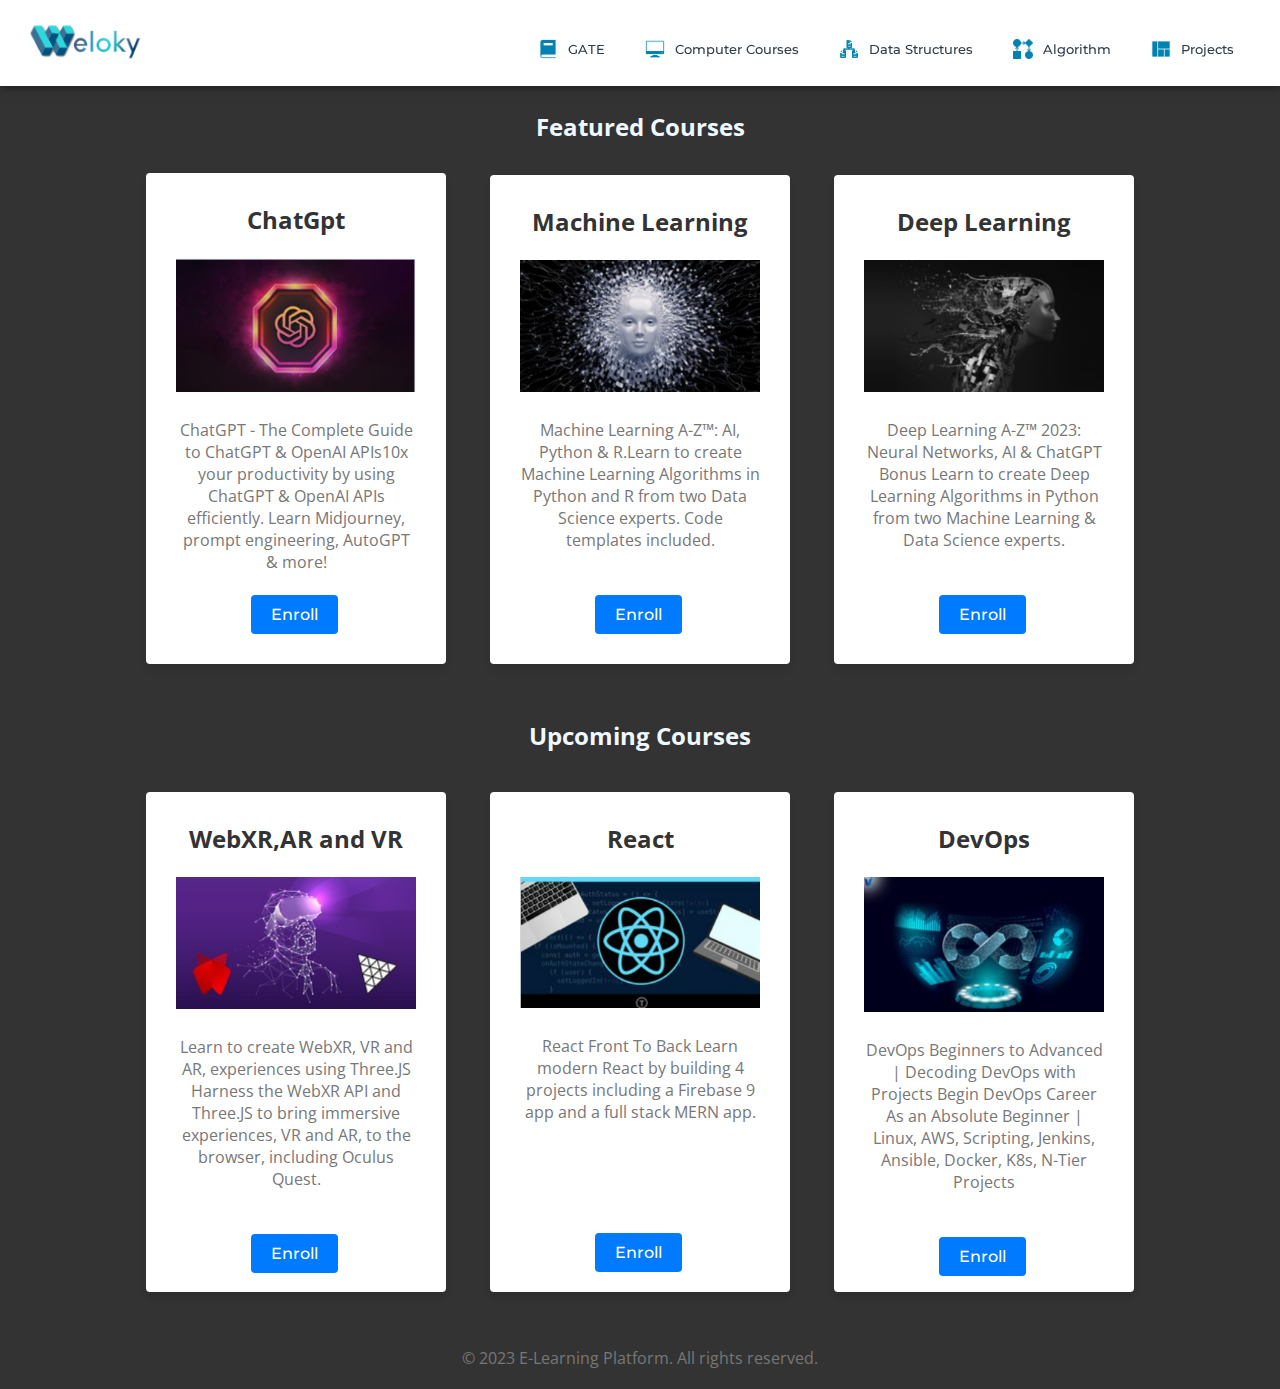
<file: subjects/paid.html>
<!DOCTYPE html>
<html>




    

<head>
    <title>Paid Courses | E-Learning Platform</title>
    <link rel="shortcut icon" type="png" href="../images/icon/favicon.png">
    <title>Prepare for GATE on Weloky</title>
    <link rel="stylesheet" type="text/css" href="subjects.css">
    <script type="text/javascript" src="../script.js"></script>
    <style>
       

        /* Course section styles */
        .container {
            margin-top: 50px;

        }
        section {
            padding: 10px;
            text-align: center;
        }

        h2 {
            margin-top: 20px;
            color:aliceblue;
        }

        p {
            color: #777;
        }

        /* Card styles */
        .card {
            background-color:#fff;
            border-radius: 4px;
            box-shadow: 0 6px 6px rgba(0, 0, 0, 0.1);
            display: inline-block;
            margin: 20px;
            max-width: 300px;
            max-height: 500px;
            padding: 30px;
            text-align: center;
            overflow: hidden;
        }
        .card img{
            width: 100%;
            height: 100%;
        }
        .card img:hover{
            transition: .8s ease;
	transform: scale(1.2);
        }

        .card h3 {
            color: #333;
            font-size: 24px;
            margin-top: 0;
        }

        .card p {
            color: #777;
            font-size: 16px;
        }

        .card button {
            background-color: #007bff;
            border: none;
            border-radius: 4px;
            color: #fff;
            cursor: pointer;
            font-size: 16px;
            padding: 10px 20px;
            transition: background-color 0.3s ease;
            margin-left: 75px;
        }

        .card button:hover {
            background-color: #0056b3;
        }

        /* Footer styles */
        footer {
            background-color: #333;
            color: #fff;
            padding: 20px;
            text-align: center;
        }
    </style>
</head>

<body>
<!-- NAVIGATION -->
<header>
    <div class="nav" id="nav">
        <div id="Weloky-logo">
            <a href="../index.html"><img src="../images/icon/logo.png" style="width: 120px;"></a>
        </div>
        <div class="switch-tab" id="switch-tab" onclick="switchTAB()"><img src="../images/icon/menu.png"></div>
        <ul id="list-switch">

            <li><a href="#"><img src="../images/courses/paper.png" class="icon">GATE</a></li>
            <li><a href="computer_courses.html"><img src="../images/courses/computer.png" class="icon">Computer
                    Courses</a></li>
            <li><a href="computer_courses.html#data"><img src="../images/courses/data.png" class="icon">Data
                    Structures</a></li>
            <li><a href="computer_courses.html#algo"><img src="../images/courses/algo.png" class="icon">Algorithm</a>
            </li>
            <li><a href="computer_courses.html#projects"><img src="../images/courses/projects.png"
                        class="icon">Projects</a></li>
        </ul>
        <div class="search" id="search-switch">
            <input type="text" placeholder="Search" class="srch"><button id="srchbtn"><img
                    src="../images/icon/search.png"></button>
        </div>
    </div>
</header>
<div class="container" style="background-color: #333;">
    <section>
        <h2 style="padding-top: 30px; padding-bottom: 10px;">Featured Courses</h2>
    
        <div class="card">
            <h3>ChatGpt</h3><br>
            <img src="../images/courses/chatgpt.png" alt="">
            <p><br>ChatGPT - The Complete Guide to ChatGPT & OpenAI APIs10x your productivity by using ChatGPT & OpenAI APIs efficiently.
            Learn Midjourney, prompt engineering, AutoGPT & more!</p><br>
            <button>Enroll</button>
        </div>
    
        <div class="card">
            <h3>Machine Learning</h3><br>
            <img src="../images/courses/ml.png" alt="">
            <p><br>Machine Learning A-Z™: AI, Python & R.Learn to create Machine Learning Algorithms in Python and R from two Data Science experts. Code templates included.<br><br><br></p>
            <button>Enroll</button>
        </div>
    
    <div class="card">
        <h3>Deep Learning</h3><br>
        <img src="../images/courses/dl.png" alt="">
        <p><br>Deep Learning A-Z™ 2023: Neural Networks, AI & ChatGPT Bonus
        Learn to create Deep Learning Algorithms in Python from two Machine Learning & Data Science experts.<br><br><br></p>
        <a href="https://www.udemy.com/course/deeplearning/"><button>Enroll</button></a>
    </div>
    </section>
    
    <section style="padding-top: 0px;">
        <h2 style="padding-bottom: 20px;">Upcoming Courses</h2>
    
        <div class="card">
            <h3>WebXR,AR and VR</h3><br>
            <img src="../images/courses/ar.png" alt="">
            <p><br>Learn to create WebXR, VR and AR, experiences using Three.JS
            Harness the WebXR API and Three.JS to bring immersive experiences, VR and AR, to the browser, including Oculus Quest.<br><br><br>
            </p>
            <a href="https://www.udemy.com/course/deeplearning/"><button>Enroll</button></a>
        </div>
    
        <div class="card">
            <h3>React</h3><br>
            <img src="../images/courses/react.png" alt="">
            <p><br>React Front To Back
            Learn modern React by building 4 projects including a Firebase 9 app and a full stack MERN app.<br><br><br><br><br><br>
            </p>
            <a href="https://www.udemy.com/course/deeplearning/"><button>Enroll</button></a>
        </div>
    
        <div class="card">
            <h3>DevOps</h3><br>
            <img src="../images/courses/dev.png" alt="">
            <p><br>DevOps Beginners to Advanced | Decoding DevOps with Projects
            Begin DevOps Career As an Absolute Beginner | Linux, AWS, Scripting, Jenkins, Ansible, Docker, K8s, N-Tier Projects<br><br><br>
            </p>
            <a href="https://www.udemy.com/course/deeplearning/"><button>Enroll</button></a>
        </div>
    </section>
</div>
    

    <footer>
        <p>&copy; 2023 E-Learning Platform. All rights reserved.</p>
    </footer>
</body>

</html>
</file>
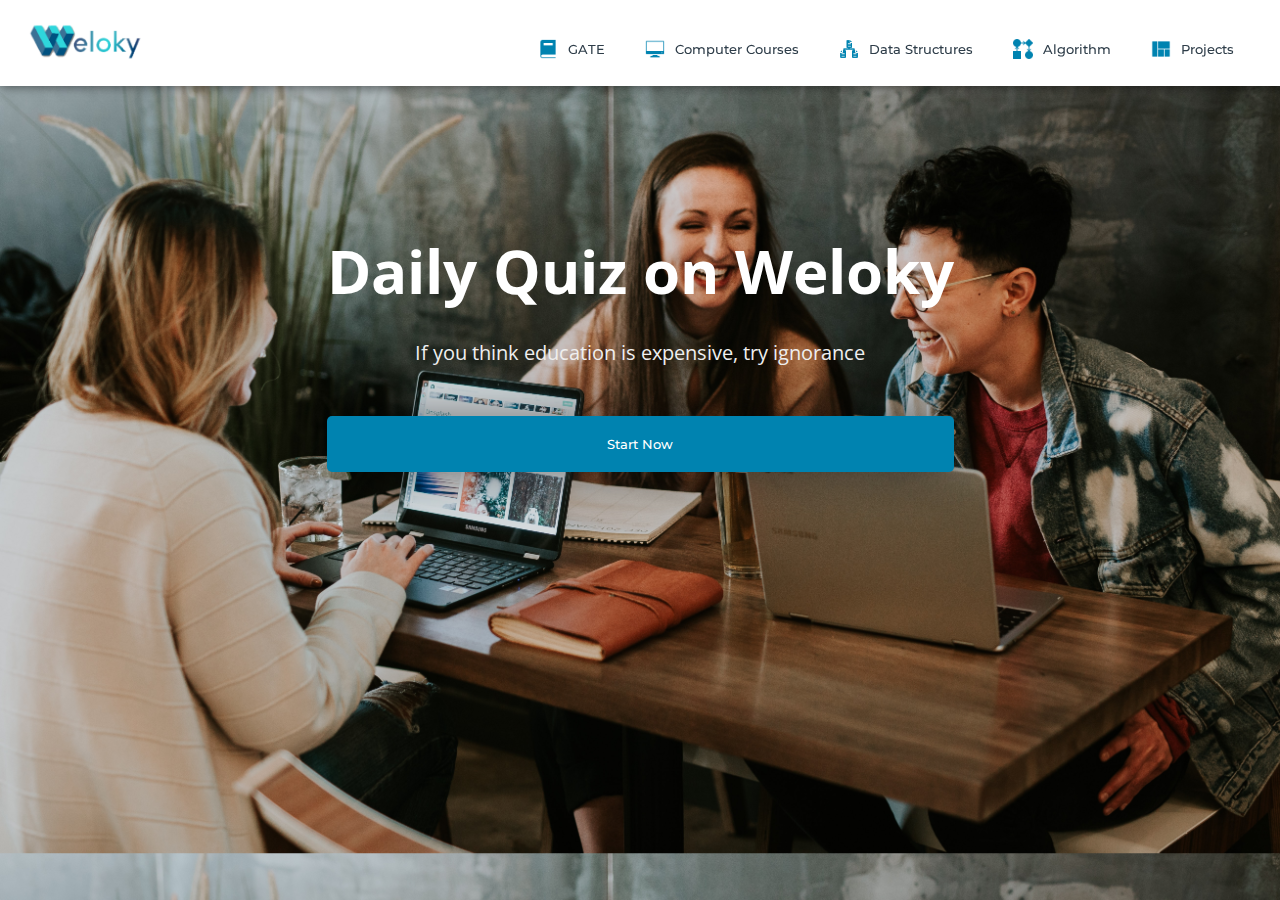
<file: subjects/quiz.html>
<!DOCTYPE html>
<html>
<head>
	<link rel="shortcut icon" type="png" href="../images/icon/favicon.png">
	<title>Quiz on Weloky</title>
	<link rel="stylesheet" type="text/css" href="quizStyle.css">
	<script type="text/javascript" src="../script.js"></script>
</head>
<body>
	
<!-- NAVIGATION -->
	<header>
		<div class="nav" id="nav">
			<div id="Weloky-logo">
			<a href="../index.html"><img src="../images/icon/logo.png" style="width: 120px;"></a></div>
			<div class="switch-tab" id="switch-tab" onclick="switchTAB()"><img src="../images/icon/menu.png"></div>
			<ul id="list-switch">
				
				<li><a href="gate.html"><img src="../images/courses/paper.png" class="icon">GATE</a></li>
				<li><a href="computer_courses.html"><img src="../images/courses/computer.png" class="icon">Computer Courses</a></li>
				<li><a href="computer_courses.html#data"><img src="../images/courses/data.png" class="icon">Data Structures</a></li>
				<li><a href="computer_courses.html#algo"><img src="../images/courses/algo.png" class="icon">Algorithm</a></li>
				<li><a href="computer_courses.html#projects"><img src="../images/courses/projects.png" class="icon">Projects</a></li>
			</ul>
			<div class="search" id="search-switch">
				<input type="search" placeholder="Search" class="srch"><button id="srchbtn"><img src="../images/icon/search.png"></button>
			</div>
		</div>
	</header>
	

<!-- MAIN Heading of Page -->
	<div class="title" id="title">
		<span>Daily Quiz on Weloky</span>
		<div class="shortdesc"><br>
			<p>If you think education is expensive, try ignorance</p>
		</div>
		<button onclick="startquiz()">Start Now</button>
	</div>


<div class="panel" id="panel">
	
	<div class="left-side" id="left">
		<ul>
			<li onclick="quizt(1)">HOME</li>
			<!-- <li onclick="quizt(2)">JEE Mains</li>
			<li onclick="quizt(3)">JEE Advanced</li> -->
			<li onclick="quizt(4)">GATE</li>
			<li onclick="quizt(5)">C/C++</li>
			<li onclick="quizt(6)">Java</li>
			<li onclick="quizt(7)">Python</li>
			<li onclick="quizt(8)">JavaScript</li>
			<li onclick="quizt(9)">Data Structures</li>
			<li onclick="quizt(10)">Algorithm</li>
			<li onclick="quizt(11)">Interview Questions</li>
		</ul>
	</div>

	<div class="right-side" id="right">
		<div id="quiz-container">
			
			<div id="f1"><div class="quiz-frame main-frame"></div></div>

			<div id="f2"><iframe class="quiz-frame" src="https://docs.google.com/forms/d/e/1FAIpQLSe3hXLPuiQGqj1n3IeeAzM8YLNpgJIIk_zfteoEdWka4X3wxQ/viewform?embedded=true" frameborder="0" marginheight="0" marginwidth="0">Loading…</iframe></div>
			
			<div id="f3"><iframe class="quiz-frame" src="https://docs.google.com/forms/d/e/1FAIpQLSeVTLsd_AqZGpbIMnZRm20OKrjjiYSirWBjfCHpWtAsMQU--g/viewform?embedded=true" frameborder="0" marginheight="0" marginwidth="0">Loading…</iframe></div>
			
			<div id="f4"><iframe class="quiz-frame" src="https://docs.google.com/forms/d/e/1FAIpQLSdjSKZhQp5jqqR34zD_uWMtgXr18F9pdK6YqcafLSP6J7VZjw/viewform?embedded=true" frameborder="0" marginheight="0" marginwidth="0">Loading…</iframe></div>

			<div id="f5"><iframe class="quiz-frame" src="https://docs.google.com/forms/d/e/1FAIpQLSe1xs1-41MAbLN7KkXrJwtGdbl5ydxe_vX_nmFRjf6c0wtYkA/viewform?embedded=true"  frameborder="0" marginheight="0" marginwidth="0">Loading…</iframe></iframe></div>
			
			<div id="f6"><iframe class="quiz-frame" src="https://docs.google.com/forms/d/e/1FAIpQLSdHFDm_BakVxro_zJI78OF2OLJpXgDzzaAVMHD9hptWlXBSpA/viewform?embedded=true" frameborder="0" marginheight="0" marginwidth="0">Loading…</iframe></div>
			
			<div id="f7"><iframe class="quiz-frame" src="https://docs.google.com/forms/d/e/1FAIpQLSdgD7yFEJtqpkImDiLAaQ7w9VcsO688gr1V3Gl7FqwM5yXtWQ/viewform?embedded=true" frameborder="0" marginheight="0" marginwidth="0">Loading…</iframe></div>

			<div id="f8"><iframe class="quiz-frame" src="https://docs.google.com/forms/d/e/1FAIpQLSchDBnai_Aup7YFJQegg4z-qoB338p010VgZRxBYDT17xoRew/viewform?embedded=true" frameborder="0" marginheight="0" marginwidth="0">Loading…</iframe></div>

			<div id="f9"><iframe class="quiz-frame" src="https://docs.google.com/forms/d/e/1FAIpQLSfY5oIAz4R9Ty-LBpx7h4th6OJ0-RkrxIlLslRV4NjwwW8_uw/viewform?embedded=true" frameborder="0" marginheight="0" marginwidth="0">Loading…</iframe></div>
			
			<div id="f10"><iframe class="quiz-frame" src="https://docs.google.com/forms/d/e/1FAIpQLSflwS89sG7H98J9vFgFqJgsKaZ5gpq3yUlOiW3up7RQQ-qRnw/viewform?embedded=true" frameborder="0" marginheight="0" marginwidth="0">Loading…</iframe></div>

			<div id="f11"><iframe class="quiz-frame" src="https://docs.google.com/forms/d/e/1FAIpQLSe_aS8-CMNFdUzI1UE73zahC2bmMwJkmB6FJXPIeKbLIBqB4Q/viewform?embedded=true" frameborder="0" marginheiclass="quiz-frame" ght="0" marginwidth="0">Loading…</iframe></div>

		</div>
	</div>

</div>

	<script type="text/javascript" src="../script.js"></script>
</body>
</html>
</file>
<file: style.css>
@import url('https://fonts.googleapis.com/css?family=Montserrat:500&display=swap');
@import url('https://fonts.googleapis.com/css?family=Dancing+Script&display=swap');
@import url('https://fonts.googleapis.com/css?family=Open+Sans&display=swap');

* {
	box-sizing: border-box;
	margin: 0;
	padding: 0;
}

html {
	scroll-behavior: smooth;
}
body {
	background: #FFF;
	font-family: 'Open Sans', sans-serif;
}

header {
	height: 90vh;
}
.black {
	box-shadow: 0 2px 10px rgba(0, 0, 0, 0.5);
}
nav {
	padding-top: 20px;
	padding-bottom: 20px;
	top: 0;
	position: fixed;
	display: flex;
	width: 100%;
	z-index: 1000;
	background: #fff;
	justify-content: space-around;
	transition: 1.5s;
	align-items: center;
}
nav ul {
	display: flex;
	align-items: center;
}
nav ul li {
	list-style: none;
	margin: 5px 10px;
}
nav ul li a {
	padding: 2px 10px;
	color: #2e2e2e;
	cursor: pointer;
	transition: .5s;
	text-decoration: none;
}
nav ul li a:hover {
	color: #fff;
	border-radius: 5px;
	background: #0083B0;
}
.active {
	color: #fff;
	border-radius: 5px;
	background: #0083B0;
}
.srch {
	padding: 2px 10px;
	display: flex;
	justify-content: center;
	border: 1px solid;
	border-radius: 20px;
}
.srch img {
	width: 25px;
	cursor: pointer;
}
.srch .search {
	outline: none;
	border: none;
	background: transparent;
}

.get-started {
	margin-left: 50px;
	padding: 5px 20px;
	border: 2px solid #0083B0;
	border-radius: 20px;
	text-decoration: none;
	
	transition: .5s;
	background-color: #0083B0;
	color: #fff;
}
.get-started:hover {
	color: #2e2e2e;
	background: #fff;
}
.logo img{
	width: 120px;
	cursor: pointer;
	transition: all 1s;
}

a, button {
	float: left;
	font-family: "Montserrat", sans-serif;
	font-weight: 500;
	font-size: 15px;
	color: #2E3D49;
	display: block;
	text-decoration: none;
	text-align: center;
}
.head-container {
	margin-top: 45px;
	display: flex;
	flex-wrap: wrap;
	align-items: center;
	justify-content: space-around;
}




@keyframes display {
	0% {
		transform: translateX(200px);
		opacity: 0;
	}

	10% {
		transform: translateX(0);
		opacity: 1;
	}

	20% {
		transform: translateX(0);
		opacity: 1;
	}

	30% {
		transform: translateX(-200px);
		opacity: 0;
	}

	100% {
		transform: translateX(-200px);
		opacity: 0;
	}
}



.head-container>img {
	position: absolute;
	top: 0;
	left: calc(6% - 100px);
	opacity: 0;
	animation: display 10s infinite;
}

img:nth-child(2) {
	animation-delay: 2s;
}
img:nth-child(3) {
	animation-delay: 4s;
}
img:nth-child(4) {
	animation-delay: 6s;
}
img:nth-child(5) {
	animation-delay: 8s;
}
img:nth-child(6) {
	animation-delay: 10s;
}


.quote {
	width: 600px;
	transform: translateY(-50px);
}
.quote h5 {
	margin-top: 20px;
	color: #0009;
	line-height: 20px;
}
.quote p {
	font-size: 50px;
	color: #2e2e2e;
}
.quote .play {
	margin-top: 20px;
	display: flex;
	align-items: center;
}
.quote .play img {
	width: 45px;
	cursor: pointer;
	filter: drop-shadow(0 0 10px #0002);
}
.quote .play span a{
	margin-left: 10px;
	font-size: 20px;
	font-weight: 900;
	color: rgba(0, 0, 0, 0.8);
	cursor: pointer;
}
.svg-image img{
	width: 500px;
	filter: drop-shadow(0 20px 10px rgba(0,0,0,0.2));
}

/* SIDE MENU */
.menu {
	cursor: pointer;
	width: 25px;
	display: none;
}
.side-menu {
	width: 100%;
	height: 100%;
	background: rgba(182, 33, 90, 0.993);
	position: absolute;
	top: 0;
	transition: .8s;
	z-index: 2000;
	transform: translateX(-100%);
}
.side-menu ul {
	margin-top: 35%;
	display: flex;
	flex-direction: column;
	justify-content: center;
}
.side-menu ul li {
	list-style: none;
	display: flex;
	justify-content: center;
	align-items: center;
}
.side-menu ul li:hover a{
	background: #fff;
	color: #0083B0;
}
.side-menu ul li a{
	color: #FFF;
	width: 100%;
	font-size: 1em;
	text-decoration: none;
	padding: 15px 0px;
}
.close img{
	float: right;
	width: 35px;
	cursor: pointer;
	margin: 10px;
}
.user {
	display: flex;
	justify-content: center;
	align-items: center;
	margin-top: 10%;
}
.user img {
	width: 60px;
	border-radius: 50%;
	border: 2px solid #fff;
	filter: drop-shadow(0 10px 20px #0004);
	margin-right: 30px;
	cursor: pointer;
}
.user p {
	color: #fff;
	cursor: pointer;
}
.user img, .user p {
	opacity: 1;
}
/*Common things in all sections*/
#about_section, #portfolio_section, #team_section, #services_section, #contactus_section {
	font-family: 'Open Sans', sans-serif;
	color: #2E3D49;
	position: relative;
}
.diffSection {
	width: 100%;
	justify-content: center;
	align-items: center;
}
.diffSection .content {
	margin: 10px;
	text-align: center;
	padding: 10px 100px;
	font-size: 1.1em;
}

/*PORTFOLIO*/
.extra {
	width: 100%;
}
.extra p {
	padding: 30px;
	padding-bottom: 150px;
	font-size: 50px;
	text-align: center;
	color: #fff;
	background-image: linear-gradient(rgba(0,0,0,0),rgba(0,0,0,0.7)),url("images/extra/b1.jpg");
	background-size: cover;
	background-attachment: fixed;
	font-family: cursive;
	z-index: -9;
}
.smbox {
	display: flex;
	flex-wrap: wrap;
	transform: translateY(-100px);
	justify-content: center;
}
.smbox span {
	margin: 1%;
	background: #fff;
	box-shadow: inset 0px 0px 25px rgba(0,0,0,0.2),
						0 0 40px rgba(0,0,0,0.3);
	border-radius: 10px;
	padding: 30px 50px;
	cursor: pointer;
}
.smbox span:hover {
	transform: scale(1.3);
	transition: .5s ease;
}
.smbox .data {
	font-size: 80px;
	color: #FA6146;	
}
.smbox .det {
	font-size: 20px;
	color: #272529;
	font-family: cursive;
}

/*Title*/
.title {
	 margin-top: 300px; 
	font-family: 'Open Sans', sans-serif;
	font-size: 45px;
	text-align: center;
	color: #2E3D49;
}

/*ABOUT*/ .about-content {
	width: 100%;
	position: relative;
	justify-content: center;
	flex-wrap: wrap;
	display: flex;
	align-items: center;
}

.about-content .side-text {
	width: 550px;
	padding: 50px 40px;
	background: #fff;
	box-shadow: 2px 0 100px rgba(0, 0, 0, 0.3);
	border-radius: 5px;
	text-align: justify;
	line-height: 22px;
	opacity: 0;
	transform: translateX(-100px);
	transition: 1s ease-in-out;
}

.about-content .side-text-appear {
	opacity: 1;
	transform: translateX(0px);
}

.about-content .side-text h2 {
	padding: 10px;
}

.about-content .side-text p {
	padding: 10px;
}

.about-content .side-image img {
	width: 90%;
	border-radius: 5px;
}

.sideImage {
	transform: translateX(100px);
	opacity: 0;
	transition: .8s ease-in-out;
}

.sideImage-appear {
	opacity: 1;
	transform: translateX(0px);
}

/*POPULAR SUBJECTS*/
.cbox {
	position: relative;
	width: 100%;
	display: inline-flex;
	flex-wrap: wrap;
	justify-content: center;
}
.cbox .det {
	width: 250px;
	height: 80px;
	margin: 10px;
	background: #fff;
	cursor: pointer;
}
.cbox .det a{
	justify-content: space-around;
	width: 250px;
	padding: 28px;
	border-radius: 10px;
	border: 1px solid #06bbcc;
	font-size: 15px;
	color: #272529;
	font-family: cursive;
	text-decoration: none;
}
.cbox .det a:hover {
	background: linear-gradient(to right, #06bbcc, #0083B0);
	color: white;
}
.cbox .det a:hover img{
	filter: brightness(100);
}
.cbox img {
	width: 20px;
	margin-right: 20px;
}

/*TEAM SECTION*/
.totalcard {
	width: 100%;
	display: flex;
	flex-wrap: wrap;
	align-items: center;
	justify-content: center;
	margin-bottom: 50px;
}
.totalcard .card {
	margin: 50px;
	width: 300px;
	border-radius: 10px;
	background: #fff;
}
.totalcard .card{
	box-shadow: inset 0 0 10px rgba(0,0,0,0.4),
					0 0 10px rgba(0,0,0,0.3);
}
.card:nth-child(1){
	border-top: 5px solid green;
}
.card:nth-child(2){
	border-top: 5px solid blue;
}
.card:nth-child(3){
	border-top: 5px solid red;
}
.card:nth-child(1):hover {
	box-shadow: inset 0px 0px 10px rgba(0,255,0,0.5),
				1px 1px 30px rgba(0,255,0,0.5);
}
.card:nth-child(2):hover {
	box-shadow: inset 0px 0px 10px rgba(0,0,255,0.5),
				1px 1px 30px rgba(0,0,255,0.5);
}
.card:nth-child(3):hover {
	box-shadow: inset 0px 0px 10px rgba(255, 0, 0, 0.5),
		1px 1px 30px rgba(255, 0, 0, 0.5);
}
.totalcard .card img {
	width: 100px;
	height: 100px;
	margin-top: 5px;
	cursor: pointer;
	border-radius: 50px;
	transition-duration: .8s;
}
.totalcard .card img:hover {
	transform: scale(3.5);
	border-radius: 0;
	box-shadow: 0 0 20px rgba(0,0,0,0.5);
}
#detail p{
	font-size: 15px;
	line-height: 25px;
	font-variant: small-caps;
	text-align: center;
	margin: 25px;
	margin-bottom: 0px;
	margin-top: 0px;
}
#detail button {
	outline: none;
	border-radius: 10px;
	border-style: none;
	border: 1px solid black;
	padding: 9px 25px;
	cursor: pointer;
	transition-duration: .4s;
}
#detail a {
	bottom: 80px;
	text-decoration: none;
	margin-bottom: 30px;
	margin-top: 20px;
	margin-left: 90px;
	align-self: center;
}
.btn-charan:hover {
	background: rgba(0,255,0,0.7);
	color: #fff;
}
.btn-abhi:hover {
	background: rgba(0,0,255,0.5);
	color: #fff;
}
.btn-arjun:hover {
	background: rgba(255, 0, 0, 0.5);
	color: #fff;
}
.card-title {
	font-size: 17px;
	color: #343A40;
	padding: 20px;
	font-weight: 700;
}

/*Service Section*/
.service-swipe {
	display: flex;
	flex-wrap: wrap;
	justify-content: center;
	align-items: center;
	background-image: url("images/extra/b3.jpg");
	background-size: cover;
	background-attachment: fixed;
}
.service-swipe .s-card img {
	width: 100px;
}
.service-swipe a {
	padding: 0;
	margin: 40px 10px;
}
.service-swipe .s-card {
	display: flex;
	justify-content: space-around;
	padding: 10px;
	align-items: center;
	text-align: center;
	width: 350px;
	height: 200px;
	box-shadow: inset 0 0 20px rgba(255,255,255,0.05),
					0 0 50px rgba(0,0,0,0.8);
	border-radius: 5px;
	cursor: pointer;
	transition-duration: .5s;
}
.service-swipe .s-card p {
	color: #f2f2f2;
	font-size: 1.2em;
	font-family: 'Open Sans',sans-serif;
}
 .service-swipe .s-card:hover {
	box-shadow: 0 0 50px rgba(255,255,255,0.8);
	transform: translateY(-10px); 
} 

/*Contact Us Section*/
.csec {
	background: linear-gradient(to right, #06bbcc, #0083B0);
	background-attachment: fixed; 
	position: absolute;
	width: 100%;
	height: 250px;
	top: 200px;
	content: '';
	transform-origin: top right;
	transform: skewY(-10deg);
	z-index: -1;
}
.back-contact {
	margin-top: 0px;
	transform: translateY(-50px);
	display: flex;
	align-items: center;
	justify-content: space-around;
}
.cc {
	height: 400px;
	width: 400px;
	height: 500px;
	border-radius: 10px;
	justify-content: center;
	box-shadow: 1px 1px 20px rgba(0,0,0,0.4);
	background: #fff;
}
.cc form {
	margin: 5%;
	margin-top: 40px;
	width: 90%;
	height: 90%;
}
.cc form label {
	position: absolute;
	color: #2E3D49;
	font-size: 10px;
	font-weight: 800;
}
.cc form input {
	padding: 15px;
	margin-bottom: 10px;
	border-radius: 5px;
	box-shadow: inset 0 0 5px lightgray;
	border: 1px solid rgba(0,0,0,0.2);
	outline: none;
	color: #2E3D49;
	font-weight: 600;
}
.imp {
	color: red;
}
form textarea {
	width: 100%;
	height: 100px;
	box-shadow: inset 0 0 5px lightgray;
	border: 1px solid rgba(0,0,0,0.2);
	border-radius: 5px;
	outline: none;
	color: #2E3D49;
	font-weight: 600;
	padding: 15px;
}
#csubmit {
	margin-top: 20px; 
	background: linear-gradient(to right, #06bbcc, #0083B0);
	border-radius: 5px;
	border-style: none;
	outline: none;
	width: 100%;
	padding: 15px 25px;
	color: #fff;
	font-size: 12px;
	cursor: pointer;
}

/*REVIEW SECTION*/
#makeitfull {
	display: flex;
	justify-content: center;
	transform: translateY(35px);
}
#makeitfull img {
	width: 50px;
}
.review {
	background: #F8F8F8;
	width: 100%;
}
.rev-container {
	padding: 10px 10%;
	display: flex;
	flex-wrap: wrap;
	justify-content: space-around;
}
.rev-container .rev-card {
	width: 550px;
	height: 240px;
	margin-bottom: 40px;
	background: #fff;
	display: flex;
	padding: 10px;
	box-shadow: 2px 2px 20px rgba(0,0,0,0.2);
}
.rev-card:hover {
	box-shadow: 1px 1px 5px rgba(0,0,0,0.2);
}
.identity {
	display: flex;
	flex-wrap: wrap;
	justify-content: center;
	padding: 10px;
}
.identity img {
	width: 120px;
	height: 120px;
	transition-duration: .8s;
	border-radius: 50%;
}
.identity img:hover {
	transform: scale(2.2);
	border-radius: 0px;
	box-shadow: 0 0 20px rgba(0,0,0,0.3);
}
.identity p {
	width: 150px;
	font-weight: bold;
	color: #2E3D49;
	text-align: center;
}
.identity h6 {
	width: 150px;
	text-align: center;
}
.identity .rating img {
	width: 12px;
	height: 12px;
	margin-right: 5px;
}
.rev-cont {
	overflow: hidden;
}
.rev-cont #title {
	padding: 10px;
	color: #2E3D49;
	font-weight: bold;
}
.rev-cont #content {
	padding: 10px;
	font-size: .9em;
	color: #2E3D49;
	line-height: 22px;
	text-align: justify;
}


/*FEEDBACK*/
.title2 {
	position: relative;
	margin-top: 150px;
	margin-left: 100px;
}
.title2 span{
	font-weight: 700;
	font-family: 'Open Sans', sans-serif;
	font-size: 30px;
	color: #2E3D49;
}
.title2 .shortdesc2 {
	padding: 10px;
	font-family: 'Open Sans', sans-serif;
	font-size: 15px;
	color: #2E3D49;
	margin-bottom: 10px;
}
.feedbox {
	margin-top: 50px;
	width: 100%;
	display: flex;
	background-image: linear-gradient(rgba(0,0,0,0),rgba(0,0,0,0.7)),url("images/extra/b4.jpg");
	background-size: cover;
	padding: 50px 80px;
	background-attachment: fixed;
}
.feed {
	width: 800px;
	height: 400px;
	position: relative;
	border-radius: 10px;
	justify-content: center;
	box-shadow: inset 0 0 90px rgba(0,0,0,0.6),
					0 0 80px rgba(0,0,0,0.2);
	background: rgba(0,0,0,0.4);
}
.feed form {
	width: 100%;
	height: 100%;
	padding: 20px;
}

.feed form label {
	position: absolute;
	color: #f2f2f2;
	font-size: 10px;
	font-weight: 800;
}
.feed form input, .feed textarea {
	padding: 15px;
	border-radius: 5px;
	box-shadow: inset 0 0 5px lightgray;
	border: 1px solid rgba(0,0,0,0.2);
	outline: none;
	color: #2E3D49;
	background: #fff9;
	font-weight: 600;
}
.feed form input {
	margin-bottom: 15px;
	width: 50%;
}
.feed form .fname {
	width: 25%;
}
.feed form textarea {
	width: 100%;
	height: 100px;
}
.feed #csubmit {
	margin-top: 25px; 
	background: linear-gradient(to right, #06bbcc, #0083B0);
	border-radius: 5px;
	border-style: none;
	outline: none;
	width: 100%;
	padding: 15px 25px;
	color: #fff;
	font-size: 12px;
	cursor: pointer;
}



/*FOOTER*/
footer {
	color: #E5E8EF;
	background: rgb(0, 0, 0);
	padding: 50px 0; 
}
footer .footer-container {
	max-width: 1300px;
	margin: auto;
	padding: 0 20px;
	display: flex;
	justify-content: space-between;
	align-items: center;
	flex-wrap: wrap-reverse;
}
footer .social-media img{
	width: 22px;
}
footer .logo {
	width: 180px;
	color: #fff;
}
footer .social-media a{
	margin-right: 10px;
	font-size: 22px;
	text-decoration: none;
}
footer .right-col h1{
	font-size: 26px;
}
footer .border{
	width: 100px;
	height: 4px;
	background: linear-gradient(to right, #06bbcc, #0083B0);
	margin: 2px;
}
footer .newsletter-form {
	display: flex;
	justify-content: center;
	align-items: center;
	flex-wrap: wrap;
}
footer input::placeholder {
  color: white !important;
}
footer .txtb {
	flex: 1;
	padding: 18px 40px;
	font-size: 16px;
	background: #343A40;
	border: none;
	font-weight: 700;
	outline: none;
	border-radius: 5px;
	min-width: 260px;
	margin-top: 20px;
	color: white;
}
footer .btn {
	margin-top: 20px;
	padding: 18px 40px;
	font-size: 16px;
	color: #f1f1f1;
	background: linear-gradient(to right, #06bbcc, #0083B0);
	border: none;
	font-weight: 700;
	outline: none;
	border-radius: 5px;
	margin-left: 20px;
	cursor: pointer;
	transition: opacity .3s linear;	
}
footer .btn:hover {
	opacity: .7;
}

/*PROPERTIES FOR MAKING WEBSITE RESPONSIVE*/
@media screen and (max-width: 960px) {
	.footer-container {
		max-width: 600px;
	}
	.right-col {
		width: 100%;
		margin-bottom: 60px;
	}
	.left-col {
		width: 100%;
		text-align: center;
	}
	.social-media {
		display: flex;
		justify-content: center;
	}
	.logo {
		transition: 1s;
		margin-left: 30%;
	}
	nav ul, .srch, .get-started{
		display: none;
	}
	.menu {
		display: block;
	}
	nav {
		padding-bottom: 20px;
		border-bottom: 1px solid #0005;
	}
	.quote p, .quote h5, .play {
		justify-content: center;
		text-align: center;
	}
	.quote p {
		font-size: 30px;
	}
	.service-container .right-side img {
		width: 90%;
	}
	.title {
		margin-top: 0px;
	}
	
}
@media screen and (max-width: 700px) {
	footer .btn{
		margin: 0;
		width: 100%;
		margin-top: 20px;
	}
	.svg-image img {
		width: 90%;
		margin: 20px;
	}
}

@media screen and (max-width: 1000px) {	
	.feedbox form input, .feedbox form .fname{
		width: 100%;
	}
}

.ccard {
	display: flex;
	flex-wrap: wrap;
	justify-content: center;
	align-items: center;
}

.ccardbox {
	margin-left: 210px;
	display: flex;
	flex-wrap: wrap;
	justify-content: center;
	max-width: 1200px;
	align-items: center;
}

.dcard {
	display:inline-flexbox;
		align-items: center;
	margin: 10px;
	width: 300px;
	height: 200px;
	background: linear-gradient(to right, #06bbcc, #0083B0);
	border-radius: 10px;
	box-shadow: 0 0 20px rgba(0, 0, 0, 0.4);
}

.dcard .fpart {
	width: inherit;
	height: 150px;
	color: #000;
	text-align: left;
	overflow: hidden;
}

.dcard .fpart img {
	width: 100%;
	height: 100%;
}

.dcard .spart {
	
	padding: 10px;	
	color: #fff;
	text-align:justify;
	cursor: pointer;
}

.dcard:hover .fpart img {
	transition: .8s ease;
	transform: scale(1.2);
}
</file>
<file: loginStyle.css>
* {
	margin: 0;
	padding: 0;
	font-family: sans-serif;
}

body {
	background-image: linear-gradient(rgba(0,0,0,0),rgba(0,0,0,0.7)),url("images/extra/backwallpaper.jpg");
	background-size: cover;
	background-attachment: fixed;
	display: flex;
	justify-content: center;
}
.logo {
	display: flex;
	justify-content: center;
}
.logo img {
	width: 100px;
}
.form-box
{
	width: 380px;
	height: 500px;
	position: relative;
	margin: 6% auto;
	background: #fff8;
	padding: 5px;
	border-radius: 5px;
	overflow: hidden;
	box-shadow: 0px 0px 100px rgba(0,0,0,0.4);
}

.button-box
{
	width: 220px;
	margin: 35px auto;
	position: relative;
	box-shadow: 0 0 20px 9px rgba(0,0,0,.1);
	border-radius: 30px;
}

.toggle-btn
{
	padding: 10px 30px;
	cursor: pointer;
	background: transparent;
	position: relative;
	border: 0;
	outline: none;
}

#btn
{
	top: 0;
	left: 0;
	position: absolute;
	width: 110px;
	height: 100%;
	background: linear-gradient(to right, #06bbcc, #0083B0);
	border-radius: 30px;
	transition: 0.5s;
}
.social-icons
{
	margin: 30px auto;
	text-align: center;
}
.social-icons img
{
	width: 30px;
	margin: 0 7px;
	cursor: pointer;
	opacity: 0.85;
}

.input-group
{
	top: 180px;
	position: absolute;
	width: 280px;
	transition: .5s;
	font-size: 13px;
	color: #010101;
}
.inp {
	border-bottom: 1px solid rgba(0,0,0,0.4);
	justify-content: center;
}
.inp img{
	width: 20px;
	padding-right: 10px;
}
.input-field
{
	width: 100%;
	padding: 10px 0;
	margin: 5px 0;
	border-left: 0;
	border-right: 0;
	border-top: 0;
	border-bottom: 1px solid rgba(0,0,0,0.4);
	outline: none;
	background: transparent;
	color: rgba(0,0,0);
}
::placeholder { 
	color: rgba(0,0,0,0.7);
}
#register .input-field {
	color: rgba(0,0,0,0.8);
}
.submit-btn
{
	width: 85%;
	padding: 10px 30px;
	cursor: pointer;
	display: block;
	margin: auto;
	background: linear-gradient(to right, #06bbcc, #0083B0);
	color: #fff;
	border: 0;
	outline: none;
	border-radius: 30px;
}

.reg-btn {
	background: lightgray;
}
.check-box
{
	cursor: pointer;
	margin: 30px 10px 30px 0;
}

.instead {
	margin-top: 10px;
}
.instead h3 {
    overflow: hidden;
    text-align: center;
    color: rgba(0,0,0,0.6);
}
.instead h3:before,
.instead h3:after {
    background-color: rgba(0,0,0,0.5);
    content: "";
    display: inline-block;
    height: 1px;
    position: relative;
    vertical-align: middle;
    width: 50%;
}
.instead h3:before {
    right: 0.5em;
    margin-left: -50%;
}
.instead h3:after {
    left: 0.5em;
    margin-right: -50%;
}
span
{
	color: rgba(0,0,0,0.8);
	font-size: 12px;
}

#login
{
	left: 50px;
}
#register
{
	left: 450px;
}

.other {
	display: grid;
	justify-content: center;
	margin-top: 250px;
}

.connect {
	display: flex;
	margin: 10px;
	padding: 0px 30px;
	align-items: center;
	text-align: center;
	justify-content: center;
	border: 1px solid lightgray;
	cursor: pointer;
	outline: none;
	background: #fff3;
}
.connect:hover {
	background: #fff8;
}
.connect img {
	padding: 5px;
	width: 25px;
}
.connect span {
	padding: 10px;
	font-size: 15px;
}
</file>
<file: subjects/subjects.css>
@import url('https://fonts.googleapis.com/css?family=Montserrat:500&display=swap');
@import url('https://fonts.googleapis.com/css?family=Dancing+Script&display=swap');
@import url('https://fonts.googleapis.com/css?family=Open+Sans&display=swap');

* {
	box-sizing: border-box;
	margin: 0;
	padding: 0;
}
html {
	scroll-behavior: smooth;
}
body {
	background: #FFF;
	font-family: 'Open Sans', sans-serif;
}

/*SCROLLBAR Styling*/
::-webkit-scrollbar {
  width: 5px;
}
::-webkit-scrollbar-thumb {
  background: #06bbcc;
  border-radius: 5px;
}
::-webkit-scrollbar-thumb:hover {
  background: #0083B0; 
}

/*NAVIGATION BAR*/
.nav
{
	width: 100%;
	background-color: #fff;
	display: flex;
	flex-wrap: wrap;
	justify-content: space-between;
	align-items: center;
	padding: 20px 2%;
	position: fixed;
	top: 0px;
	z-index: 10;
	box-shadow: 1px 1px 10px rgba(0,0,0,0.5);
}

.nav li, a, button
{
	float: left;
	font-family: "Montserrat", sans-serif;
	font-weight: 500;
	font-size: 13px;
	color: #2E3D49;
	display: block;
	text-decoration: none;
	text-align: center;
}

.nav ul li img {
	width: 20px;
	margin-right: 10px;
	transform: translateY(5px);
	padding-top: 5px;
}

.nav ul li 
{
	list-style: none;
	display: inline-block;
	padding: 0px 20px;
}

.nav ul li a
{
	transition: all 0.3s ease 0s;
}

.nav ul li a:hover
{
	color: #06bbcc;
}

.nav button
{
	padding: 9px 25px;
	background: linear-gradient(to right, #06bbcc, #0083B0);
	color: #fff;
	border: none;
	border-radius: 5px;
	cursor: pointer;
	outline: none;
	transition: all 0.3s ease 0s;
}
#srchbtn {
	padding: 9px 20px;
}
#srchbtn img {
	width: 15px;
	filter: brightness(100);
}
.nav button:hover
{
	opacity: .9;
}
.nav .search
{
	float: right;
}
.nav .search .srch
{
	font-size: 13px;
	width: 300px;
	border: none;
	outline: none;
	border-bottom: 2px solid #06bbcc;
	padding: 9px;
}
.nav .search button
{
	margin-right: 5px;
	float: right;
	margin-left: 10px;
}
.nav .switch-tab {
	cursor: pointer;
	visibility: hidden;
}
.nav .switch-tab img {
	width: 20px;
}
.nav .check-box {
	cursor: pointer;
	visibility: hidden;
}

/*TITLE*/
.title {
	margin-top: 150px;
	margin-left: 100px;
}
.title span{
	font-weight: 700;
	font-family: 'Open Sans', sans-serif;
	font-size: 60px;
	color: #2E3D49;
}
.title .shortdesc {
	padding: 10px;
	font-family: 'Open Sans', sans-serif;
	font-size: 20px;
	color: #2E3D49;
	margin-bottom: 50px;
}

/*Quick Links*/
.course {
	display: grid;
	justify-content: center;
}

.cbox {
	display: inline-flex;
	flex-wrap: wrap;
	justify-content: center;
}
.cbox .det {
	height: 60px;
	margin: 10px;
	background: #fff;
	cursor: pointer;
	border-radius: 50px;
}
.cbox .det a{
	justify-content: space-around;
	width: 100%;
	padding: 20px;
	border-radius: 50px;
	border: 1px solid #06bbcc;
	font-size: 15px;
	color: #272529;
	font-family: cursive;
	text-decoration: none;
}

.cbox .det a:hover{
	background: linear-gradient(to right, #06bbcc, #0083B0);
	color: white;
}

.inbt {
	padding: 10px;
	font-family: 'Open Sans', sans-serif;
	font-size: 30px;
	color: #2E3D49;
	margin: 100px;
	margin-bottom: 50px;
}

/*COURSES AVAILABLE*/
.ccard {
	display: flex;
	flex-wrap: wrap;
	justify-content: center;
	align-items: center;
}
.ccardbox {
	display: flex;
	flex-wrap: wrap;
	justify-content: center;
}

.dcard {
	margin: 10px;
	width: 300px;
	height: 200px;
	background: linear-gradient(to right, #06bbcc, #0083B0);
	border-radius: 10px;
	box-shadow: 0 0 20px rgba(0,0,0,0.4);
}

.dcard .fpart {
	width: inherit;
	height: 150px;
	color: #000;
	text-align: left;
	overflow: hidden;
}
.dcard .fpart img {
	width: 100%;
	height: 100%;
}

.dcard .spart {
	padding: 10px;
	padding-right: 0px;
	color: #fff;
	text-align: left;
	cursor: pointer;
}
.dcard .spart img {
	width: 20px;
	margin-left: 170px;
	cursor: pointer;
	/* transform: rotate(180deg); */
}

.dcard:hover .fpart img{
	transition: .8s ease;
	transform: scale(1.2);
}

/*Small Titles for  Topics*/
.title2 {
	position: relative;
	padding-top: 150px;
	margin-left: 100px;
}
.title2 span{
	font-weight: 700;
	font-family: 'Open Sans', sans-serif;
	font-size: 30px;
	color: #2E3D49;
}
.title2 .shortdesc2 {
	padding: 10px;
	font-family: 'Open Sans', sans-serif;
	font-size: 15px;
	color: #2E3D49;
	margin-bottom: 10px;
}

/*Videos Section*/
.ccardbox2 {
	display: flex;
	justify-content: center;
	flex-wrap: wrap;
}

.dcard2 {
	margin: 20px;
	width: 300px;
	height: 160px;
	background: linear-gradient(to right, #06bbcc, #0083B0);
	border-radius: 10px;
}
.dcard2:hover .fpart2 img {
	display: none;
}
.dcard2 .fpart2 { 
	width: inherit;
	height: 180px;
	background: #000;
	color: #000;
	text-align: left;
	border-top-right-radius: 100px;
	transform: translateY(-19px);
	box-shadow: 0 0 20px rgba(0,0,0,0.4);
	overflow: hidden;
}
.dcard2 .tag {
	position: relative;
	margin-left: 270px;
	top: 10px;
	color: #fff;
}
.dcard2 .fpart2 img {
	width: 100%;
	height: 100%;
}
.fpart2 iframe {
	height: inherit;
	width: inherit;
}

/*Watch Full Playlist*/
.click-me {
	justify-content: center;
	display: flex;
}
.click-me a {
	color: #0083B0;
	text-decoration: none;
	transition-duration: .5s;
	padding: 10px;
}
.click-me a:hover {
	background: #0083B0;
	color: #fff;
}

/*PROJECTS*/
.project-panel {
	/*background: #000;*/
	display: flex;
	flex-wrap: wrap;
	align-items: center;
	justify-content: center;
}
.project-card {
	width: 250px;
	/*height: 220px;*/
	background: #fff;
	margin-right: 10px;
	margin-bottom: 10px;
	border-radius: 5px;
	cursor: pointer;
	box-shadow: 2px 2px 10px rgba(0,0,0,0.3);
}
.project-card img {
	width: inherit;
	/*height: 140px;*/
}
.project-card:hover {
	transform: scale(1.2);
	transition: .5s ease;
}
.project-card:hover .download a{
	visibility: visible;
}
.project-card .info {
	padding: 10px;
}
.project-card .info h4 {
	color: #2E3D49;
}
.project-card .info p {
	font-size: 12px;
}
.download {
	margin-top: 10px;
	display: flex;
	justify-content: center;
}
.download a{
	padding: 5px 10px;
	color: #0083B0;
	font-size: .8em;
	visibility: hidden;
}
.download:hover a{
	transition: .5s ease;
	background: #0083B0;
	color: #fff;
}


/*Sample Papers*/

.sample {
	display: flex;
	align-items: center;
	flex-wrap: wrap;
	justify-content: space-around;
}
.lastSample {
	margin-bottom: 100px;
}
.sample ul {
	margin: 20px;
}

.sample ul li{
	padding: 28px;
	list-style: none;
}

.sample ul li a {
	color: #06bbcc;
	width: 300px;
	font-size: 20px;
}

/*Footer*/

footer {
	color: #E5E8EF;
	background: #000D;
	padding: 50px 0; 
}

footer .footer-container {
	max-width: 1300px;
	margin: auto;
	padding: 0 20px;
	display: flex;
	justify-content: space-between;
	align-items: center;
	flex-wrap: wrap-reverse;
}

footer .social-media img{
	width: 22px;
}

footer .logo {
	width: 180px;
	color: #fff;
	font-family: 'Montserrat', cursive;
}
footer .social-media{
	margin: 20px 0;
}

footer .social-media a{
	color: #001a21;
	margin-right: 10px;
	font-size: 22px;
	text-decoration: none;
}

footer .right-col h1{
	font-size: 26px;
}
footer .border{
	width: 100px;
	height: 4px;
	background: linear-gradient(to right, #06bbcc, #0083B0);
	margin: 2px;
}

footer .newsletter-form {
	display: flex;
	justify-content: center;
	align-items: center;
	flex-wrap: wrap;
}
footer input::placeholder {
  color: white !important;
}
footer .txtb {
	flex: 1;
	padding: 18px 40px;
	font-size: 16px;
	background: #343A40;
	border: none;
	font-weight: 700;
	outline: none;
	border-radius: 5px;
	min-width: 260px;
	margin-top: 20px;
	color: white;
}

footer .btn {
	margin-top: 20px;
	padding: 18px 40px;
	font-size: 16px;
	color: #f1f1f1;
	background: linear-gradient(to right, #06bbcc, #0083B0);
	border: none;
	font-weight: 700;
	outline: none;
	border-radius: 5px;
	margin-left: 20px;
	cursor: pointer;
	transition: opacity .3s linear;	
}

footer .btn:hover {
	opacity: .7;
}


/*For Responsive Website*/
@media screen and (max-width: 960px) {
	.footer-container {
		max-width: 600px;
	}
	.right-col {
		width: 100%;
		margin-bottom: 60px;
	}
	.left-col {
		width: 100%;
		text-align: center;
	}
	.social-media {
		display: flex;
		justify-content: center;
	}
}

@media screen and (max-width: 700px) {
	footer .btn{
		margin: 0;
		width: 100%;
		margin-top: 20px;
	}
}
@media screen and (max-width: 1366px) {
	.search {
		display: none;
		margin-bottom: 10px;
	}
}

@media screen and (max-width: 1000px) {
	.nav ul, .nav .search {
		display: none;
	}
	.nav #Weloky-logo {
		transition: 1s ease;
		margin-left: 40%;
		transform: scale(1.5);
	}
	.nav ul li{
		width: 100%;
		margin-bottom: 5px;
	}
	.nav .switch-tab {
		visibility: visible;
	}
	.nav .check-box {
		visibility: visible;
	}
	.search {
		visibility: visible;
		margin: 30px;
		margin-top: 0px;
	}
}
</file>
<file: subjects/quizStyle.css>
@import url('https://fonts.googleapis.com/css?family=Montserrat:500&display=swap');
@import url('https://fonts.googleapis.com/css?family=Dancing+Script&display=swap');
@import url('https://fonts.googleapis.com/css?family=Open+Sans&display=swap');

* {
	box-sizing: border-box;
	margin: 0;
	padding: 0;
}
html {
	scroll-behavior: smooth;
}
body {
	background: url(../images/extra/b1.jpg);
	background-size: cover;
	font-family: 'Open Sans', sans-serif;
}

/*Styling SCROLLBAR*/
::-webkit-scrollbar {
  width: 5px;
}
::-webkit-scrollbar-thumb {
  background: #06bbcc;
  border-radius: 5px;
}
::-webkit-scrollbar-thumb:hover {
  background: #0083B0; 
}

/*NAVIGATION BAR*/
.nav
{
	width: 100%;
	background-color: #fff;
	display: flex;
	flex-wrap: wrap;
	justify-content: space-between;
	align-items: center;
	padding: 20px 2%;
	position: fixed;
	top: 0px;
	z-index: 10;
	box-shadow: 1px 1px 10px rgba(0,0,0,0.5);
}

.nav li, a, button
{
	float: left;
	font-family: "Montserrat", sans-serif;
	font-weight: 500;
	font-size: 13px;
	color: #2E3D49;
	display: block;
	text-decoration: none;
	text-align: center;
}

.nav ul li img {
	width: 20px;
	margin-right: 10px;
	transform: translateY(5px);
	padding-top: 5px;
}

.nav ul li 
{
	list-style: none;
	display: inline-block;
	padding: 0px 20px;
}

.nav ul li a
{
	transition: all 0.3s ease 0s;
}

.nav ul li a:hover
{
	color: #06bbcc;
}

.nav button
{
	padding: 9px 25px;
	background: linear-gradient(to right, #06bbcc, #0083B0);
	color: #fff;
	border: none;
	border-radius: 5px;
	cursor: pointer;
	outline: none;
	transition: all 0.3s ease 0s;
}
#srchbtn {
	padding: 9px 20px;
}
#srchbtn img {
	width: 15px;
	filter: brightness(100);
}

.nav button:hover
{
	opacity: .9;
}
.nav .search
{
	float: right;
}
.nav .search .srch
{
	font-size: 13px;
	width: 300px;
	border: none;
	outline: none;
	border-bottom: 2px solid #06bbcc;
	padding: 9px;
}

.nav .search button
{
	margin-right: 5px;
	float: right;
	margin-left: 10px;
}
.nav .switch-tab {
	cursor: pointer;
	visibility: hidden;
}
.nav .switch-tab img {
	width: 20px;
}
.nav .check-box {
	cursor: pointer;
	visibility: hidden;
}

/*TITLE*/
.title {
	margin-top: 18%;
	display: grid;
	justify-content: center;
	align-items: center;
}
.title span{
	font-weight: 700;
	font-family: 'Open Sans', sans-serif;
	font-size: 60px;
	/*color: #2E3D49;*/
	color: #fff;
}
.title .shortdesc {
	font-family: 'Open Sans', sans-serif;
	font-size: 20px;
	color: #efefef;
	margin-bottom: 50px;
	text-align: center;
	/*display: none;*/
}

.title button {
	padding: 20px 2%;
	border: none;
	border-radius: 5px;
	color: #fff;
	background: #0083B0;
	outline: none;
	cursor: pointer;
	box-shadow: 0 0 50px rgba(0,0,0,0.5);
}
.title button:hover {
	box-shadow: 0 0 10px rgba(0,0,0,0.3);
}

/*PANEL*/
.panel {
	display: none;
	width: 100%;
	height: 100vh;
	position: fixed;
}
/*Different Topics Container*/
.left-side {
	background: #FFF;
	height: 100%;
	width: 25%;
	display: flex;
	justify-content: center;
	box-shadow: inset 0 0 20px rgba(0,0,0,0.7),
					0 0 30px rgba(0,0,0,0.5);
}

/*Google Form Container*/
.right-side {
	background: #fff;
	height: 100%;
	width: 75%;
}
.left-side ul {
	margin: 50px;
	margin-top: 150px;
}
.left-side li {
	list-style-type: none;
	cursor: pointer;
	color: #06bbcc;
	font-weight: 700;
	font-size: 1.2em;
	margin-bottom: 20px;
}
.left-side li:hover {
	color: #000;
	font-size: 1.5em;
	font-weight: 900;
	transition: .3s ease-in-out;
}

#quiz-container {
	margin-top: 80px;
	width: 100%;
	height: 100%;
}

.quiz-frame {
	width: 100%;
	height: 95vh;
	border: none;
}
.main-frame {
	background: url(../images/extra/quiz.jpg);
	background-size: cover;
	background-position: center;
}
.main-frame p {
	font-size: 5em;
	font-weight: 900;
	color: #2E3D49;
}


/*For Responsive Website*/
@media screen and (max-width: 1366px) {
	.search {
		display: none;
		margin-bottom: 10px;
	}
}

@media screen and (max-width: 1000px) {
	.nav ul, .nav .search {
		display: none;
	}
	.nav #Weloky-logo {
		transition: 1s ease;
		margin-left: 40%;
		transform: scale(1.5);
	}
	.nav ul li{
		width: 100%;
		margin-bottom: 5px;
	}
	.nav .switch-tab {
		visibility: visible;
	}
	.nav .check-box {
		visibility: visible;
	}
	.search {
		visibility: visible;
		margin: 30px;
		margin-top: 0px;
	}
}
</file>
